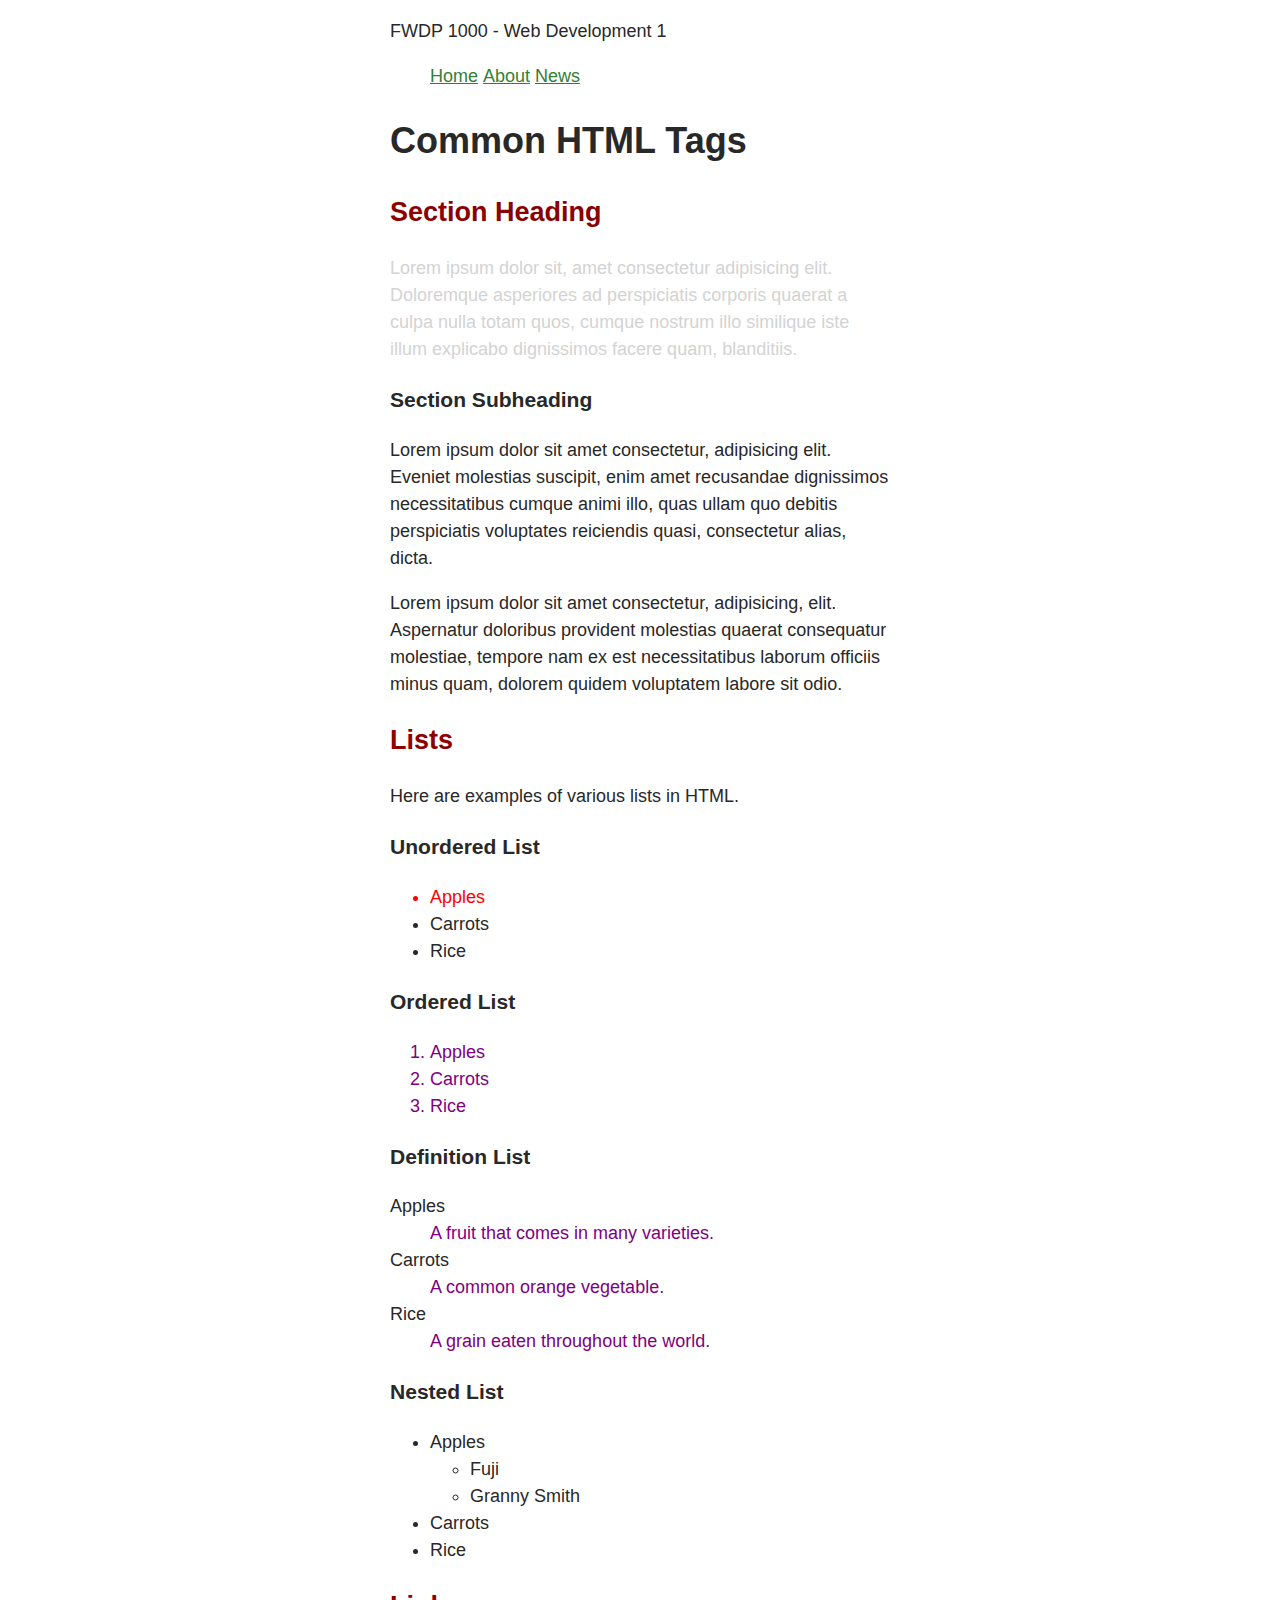
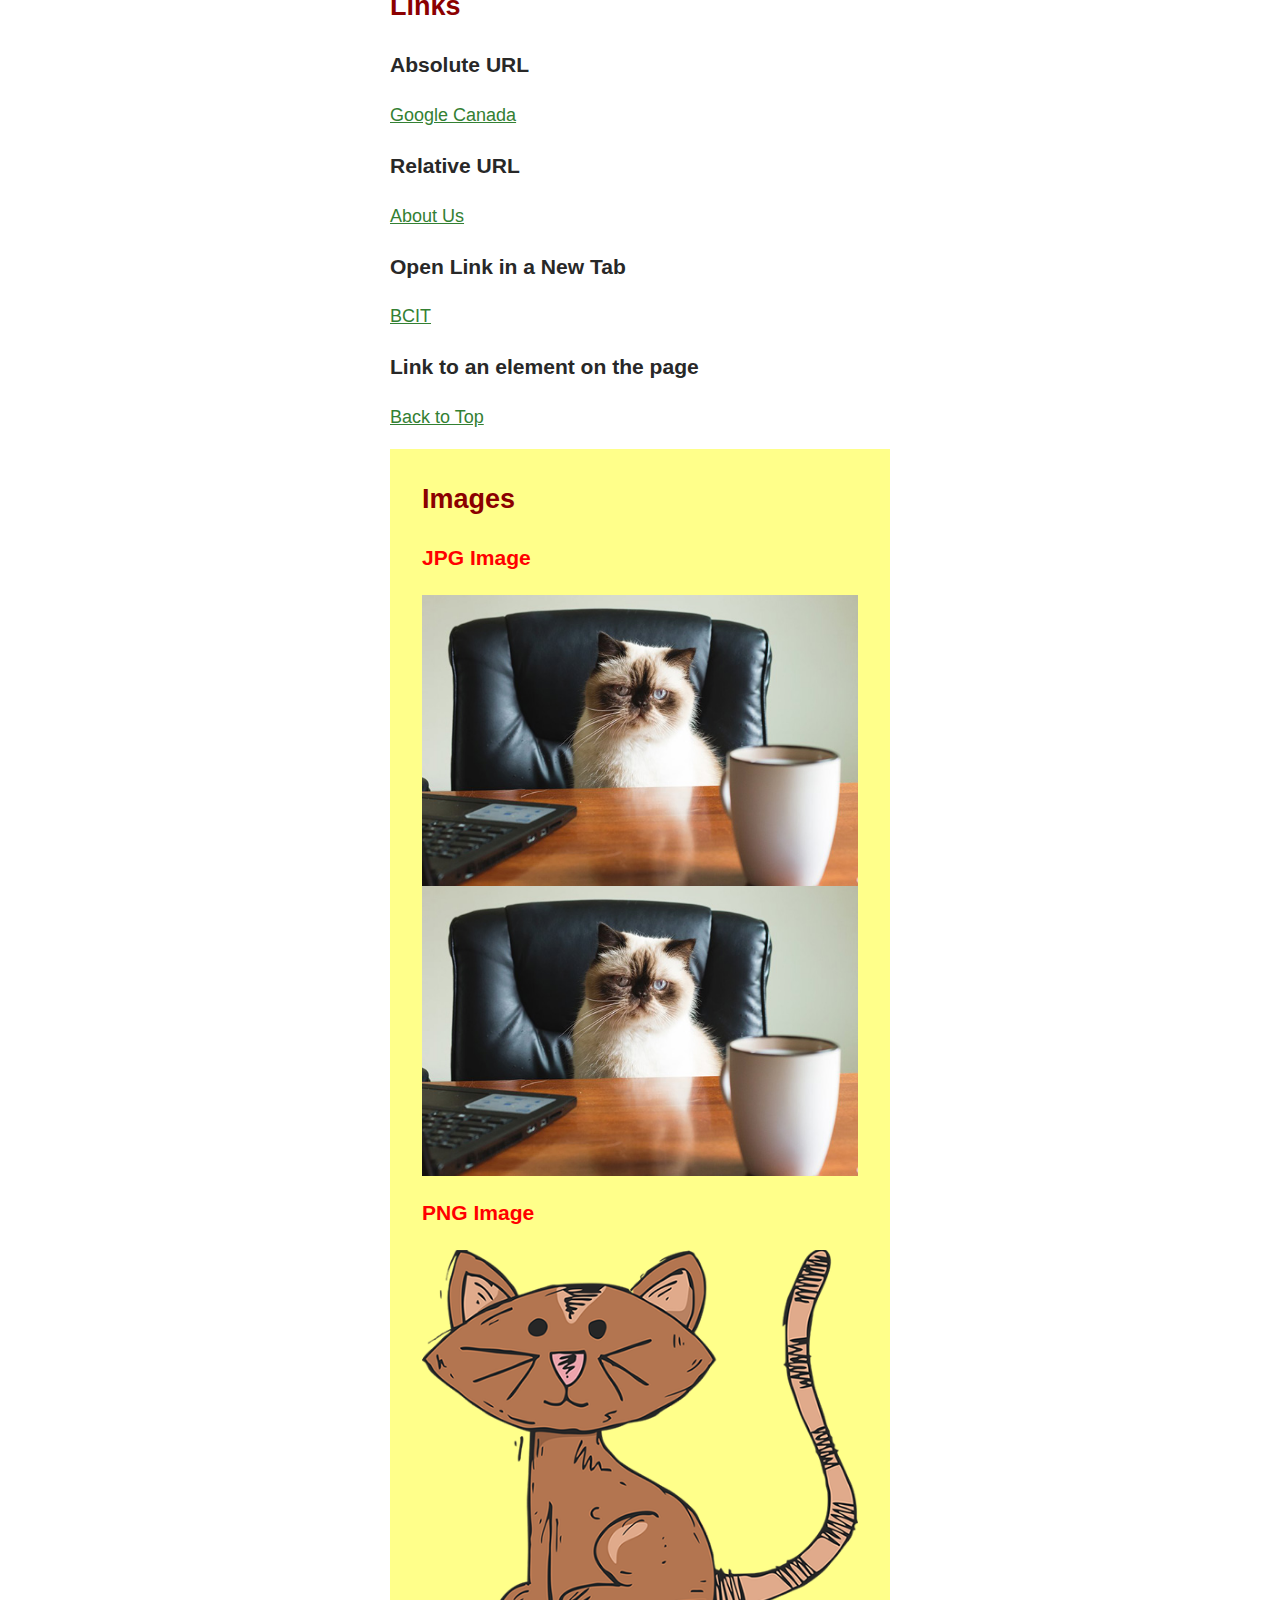
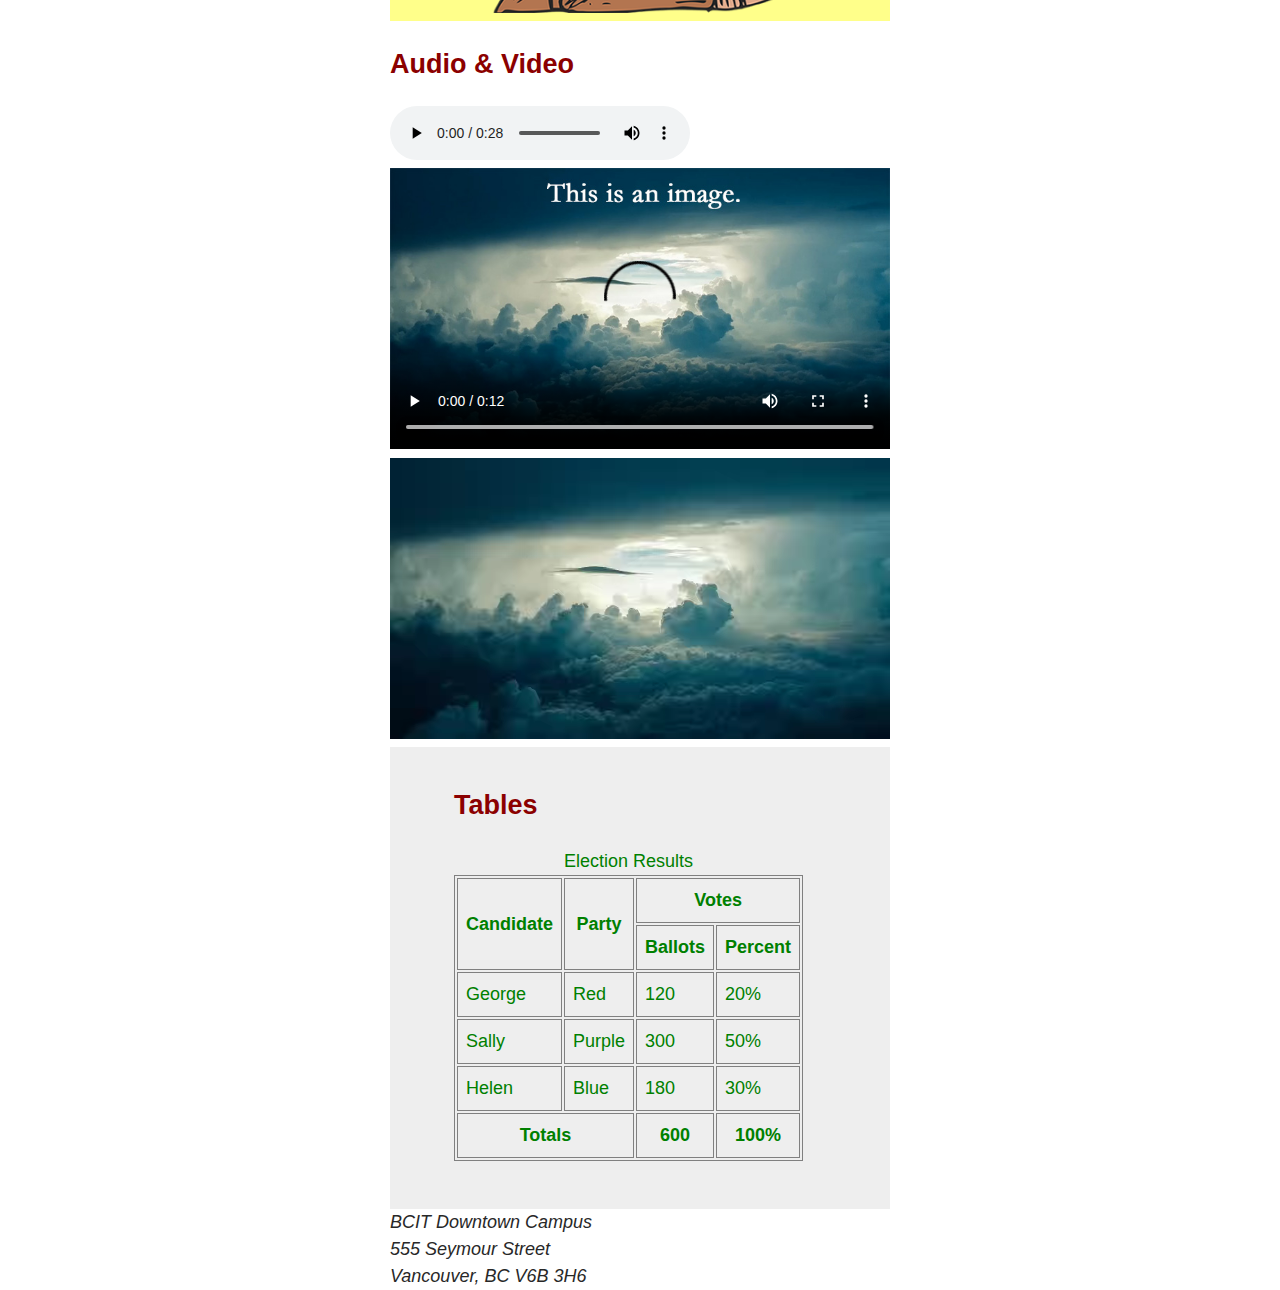
<file: index.html>
<!doctype html>
<html lang="en">
<head>
	<meta charset="utf-8">
	<title>Common HTML Tags</title>
	<style>
		table, th, td {
			border: 1px solid gray;
		}
	</style>
	<link rel="stylesheet" href="styles/normalize-fwd.css">
	<link rel="stylesheet" href="styles/styles.css">
</head>

<body id="top">
	
	<header>
		<p>FWDP 1000 - Web Development 1</p>
		<nav>
			<ul>
				<li><a href="index.html">Home</a></li>
				<li><a href="about-us.html">About</a></li>
				<li><a href="news.html">News</a></li>
			</ul>
		</nav>
	</header>

	<main>
		<h1>Common HTML Tags</h1>
		
		<section>
			<h2>Section Heading</h2>
			<p class="warning bg-gray">Lorem ipsum dolor sit, amet consectetur adipisicing elit. Doloremque asperiores ad perspiciatis corporis quaerat a culpa nulla totam quos, cumque nostrum illo similique iste illum explicabo dignissimos facere quam, blanditiis.</p>

			<h3>Section Subheading</h3>
			<p>Lorem ipsum dolor sit amet consectetur, adipisicing elit. Eveniet molestias suscipit, enim amet recusandae dignissimos necessitatibus cumque animi illo, quas ullam quo debitis perspiciatis voluptates reiciendis quasi, consectetur alias, dicta.</p>

			<p>Lorem ipsum dolor sit amet consectetur, adipisicing, elit. Aspernatur doloribus provident molestias quaerat consequatur molestiae, tempore nam ex est necessitatibus laborum officiis minus quam, dolorem quidem voluptatem labore sit odio.</p>
		</section>

		<section>
			<h2>Lists</h2>
			<p>Here are examples of various lists in HTML.</p>

			<h3>Unordered List</h3>
			<ul>
				<li class="warning">Apples</li>
				<li>Carrots</li>
				<li>Rice</li>
			</ul>

			<h3>Ordered List</h3>
			<ol>
				<li>Apples</li>
				<li>Carrots</li>
				<li>Rice</li>
			</ol>

			<h3>Definition List</h3>
			<dl>
				<dt>Apples</dt>
				<dd>A fruit that comes in many varieties.</dd>

				<dt>Carrots</dt>
				<dd>A common orange vegetable.</dd>

				<dt>Rice</dt>
				<dd>A grain eaten throughout the world.</dd>
			</dl>

			<h3>Nested List</h3>
			<ul>
				<li>Apples
					<ul>
						<li>Fuji</li>
						<li>Granny Smith</li>
					</ul>
				</li>
				<li>Carrots</li>
				<li>Rice</li>
			</ul>
		</section>

		<section>
			<h2>Links</h2>

			<h3>Absolute URL</h3>	
			<p><a href="http://google.ca">Google Canada</a></p>

			<h3>Relative URL</h3>
			<p><a href="about-us.html">About Us</a></p>

			<h3>Open Link in a New Tab</h3>
			<p><a href="https://bcit.ca" target="_blank" rel="noopener noreferrer">BCIT</a></p>

			<h3>Link to an element on the page</h3>
			<p><a href="#top">Back to Top</a></p>
		</section>

		<section class="warning">
			<h2>Images</h2>

			<h3>JPG Image</h3>
			<img src="images/cat-photo.jpg" alt="A cat sitting at a desk">
			<img src="images/cat-photo.jpg" alt="A cat sitting at a desk">

			<h3>PNG Image</h3>
			<img src="images/cat-drawing.png" alt="A drawing of a cat">
		</section>

		<section>
			<h2>Audio & Video</h2>

			<audio controls>
				<source src="media/dialup-internet.mp3">
				Your browser does not support the audio element.
			</audio>

			<video width="720" controls poster="images/storm.jpg">
				<source src="media/storm.webm" type="video/webm">
				<source src="media/storm.mp4" type="video/mp4">
				Your browser does not support the video element.
			</video>

			<video autoplay muted loop playsinline >
				<source src="media/storm.webm" type="video/webm">
				<source src="media/storm.mp4" type="video/mp4">
				Your browser does not support the video element.
			</video>
		</section>

		<section class="section-table">
			<h2>Tables</h2>

			<table class="table-custom">
				<caption>Election Results</caption>
				<thead>
					<tr>
						<th rowspan="2">Candidate</th>
						<th rowspan="2">Party</th>
						<th colspan="2">Votes</th>
					</tr>
					<tr>
						<th>Ballots</th>
						<th>Percent</th>
					</tr>
				</thead>
				<tbody>
					<tr>
						<td>George</td>
						<td>Red</td>
						<td>120</td>
						<td>20%</td>
					</tr>
					<tr>
						<td>Sally</td>
						<td>Purple</td>
						<td>300</td>
						<td>50%</td>
					</tr>
					<tr>
						<td>Helen</td>
						<td>Blue</td>
						<td>180</td>
						<td>30%</td>
					</tr>
				</tbody>
				<tfoot>
					<tr>
						<th colspan="2">Totals</th>
						<th>600</th>
						<th>100%</th>
					</tr>
				</tfoot>
			</table>
		</section>
		
	</main>

	<footer>
		<address>
			BCIT Downtown Campus<br>
			555 Seymour Street<br>
			Vancouver, BC V6B 3H6<br>
		</address>
	</footer>

</body>
</html>
</file>
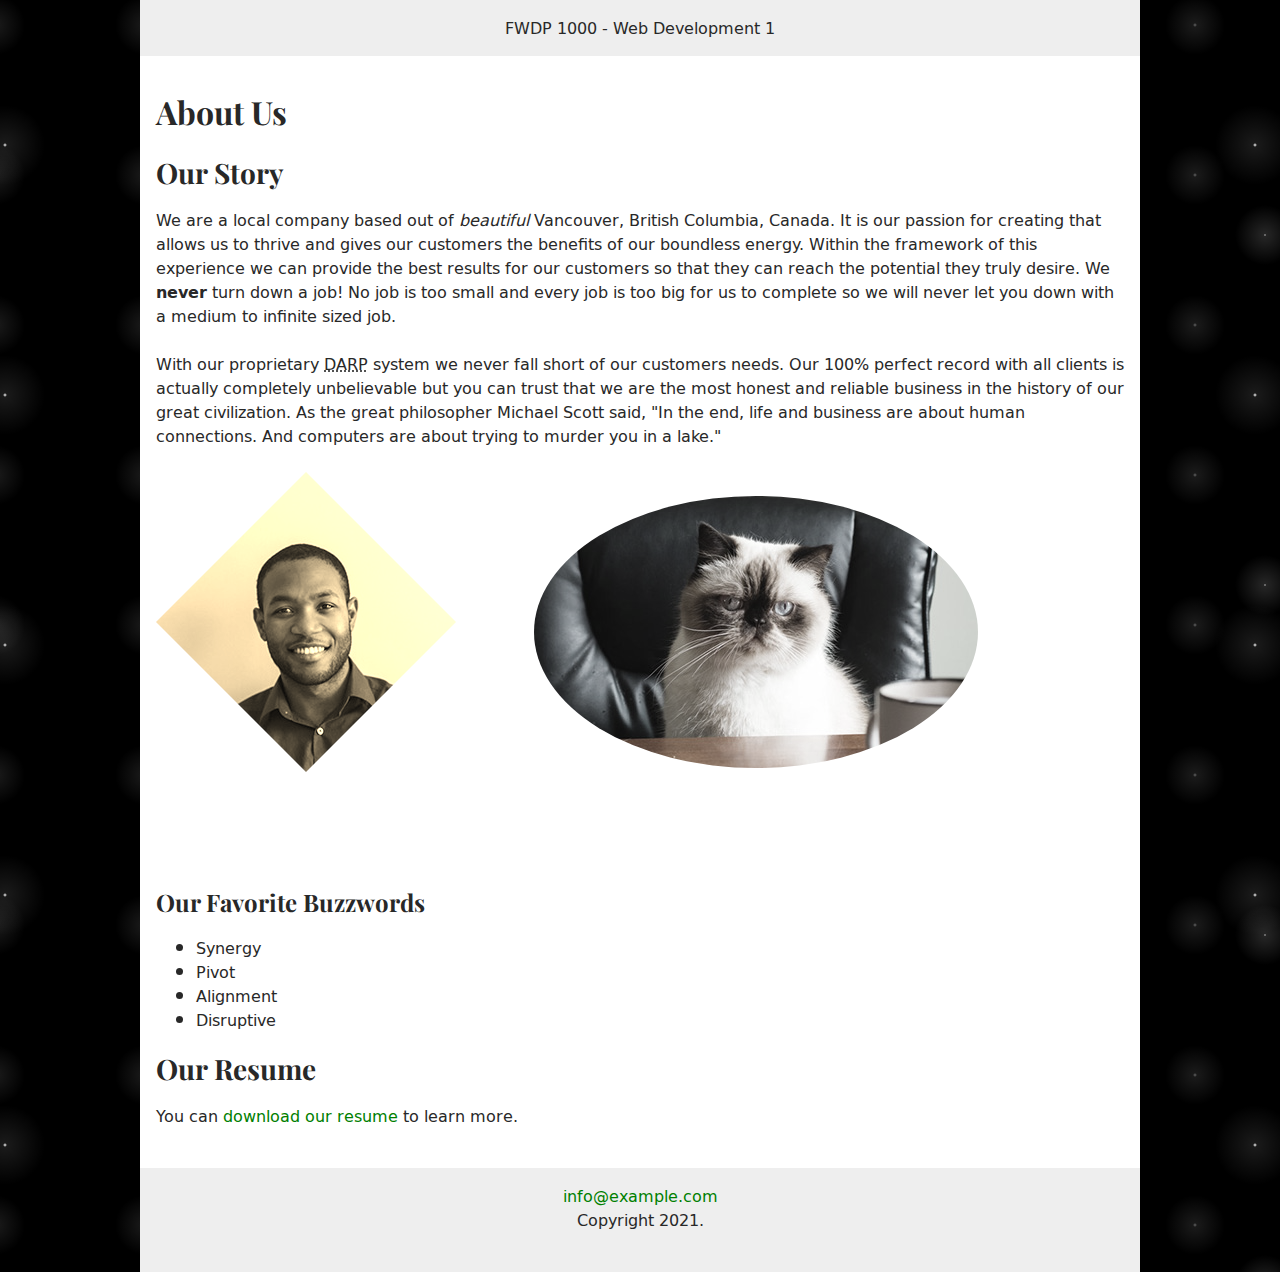
<file: about-us.html>
<!doctype html>
<html lang="en">
<head>
	<meta charset="utf-8">
	<meta name="viewport" content="width=device-width,initial-scale=1">
	<title>About Us</title>
	<link rel="preconnect" href="https://fonts.gstatic.com">
	<link href="https://fonts.googleapis.com/css2?family=Playfair+Display:wght@400;700&display=swap" rel="stylesheet">
	<link rel="stylesheet" href="styles/normalize-fwd.css">
	<link rel="stylesheet" href="styles/about.css">
</head>

<body>

	<div class="site-wrapper">
	
		<header>FWDP 1000 - Web Development 1</header>

		<main>
			<h1>About Us</h1>
			
			<h2>Our Story</h2>
			<p>We are a local company based out of <em>beautiful</em> Vancouver, British Columbia, Canada. It is our passion for creating that allows us to thrive and gives our customers the benefits of our boundless energy. Within the framework of this experience we can provide the best results for our customers so that they can reach the potential they truly desire. We <strong>never</strong> turn down a job! No job is too small and every job is too big for us to complete so we will never let you down with a medium to infinite sized job.</p>

			<p>With our proprietary <abbr title="Digital Alignment Recovery Program">DARP</abbr> system we never fall short of our customers needs. Our 100% perfect record with all clients is actually completely unbelievable but you can trust that we are the most honest and reliable business in the history of our great civilization. As the great philosopher Michael Scott said, <q cite="https://www.imdb.com/title/tt1031459/characters/nm0136797">"In the end, life and business are about human connections. And computers are about trying to murder you in a lake."</q></p>

			<div class="team">
				<img src="images/customer1.jpg" alt="A photo of a man" class="team-member-1">
				<img src="images/cat-photo.jpg" alt="A photo of a cat at a desk" class="team-member-2">
			</div>

			<h3>Our Favorite Buzzwords</h3>

			<ul>
				<li>Synergy</li>
				<li>Pivot</li>
				<li>Alignment</li>
				<li>Disruptive</li>
			</ul>

			<h2>Our Resume</h2>
			<p>You can <a href="media/resume.pdf">download our resume</a> to learn more.</p>
			
		</main>

		<footer>
			<a href="mailto:info@example.com">info@example.com</a>
			<p>Copyright 2021.</p>
		</footer>

	</div>

</body>
</html>
</file>
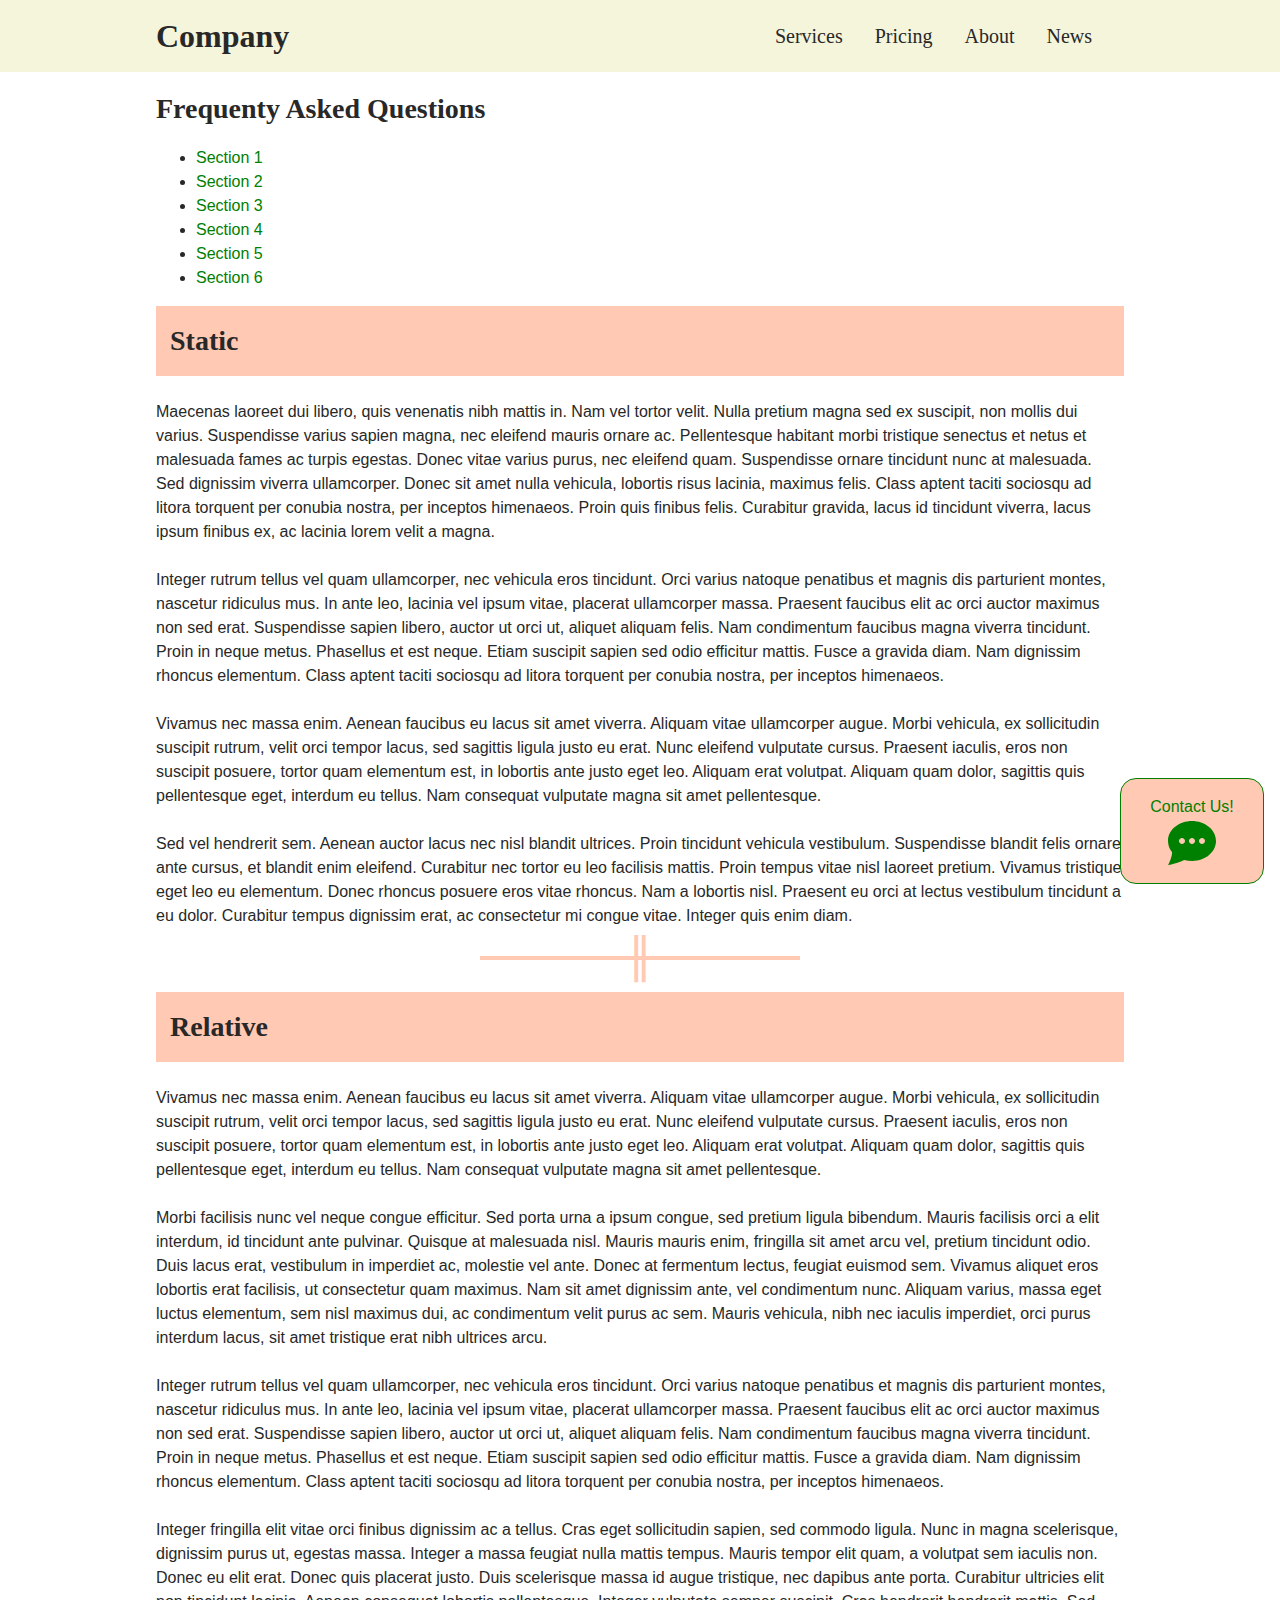
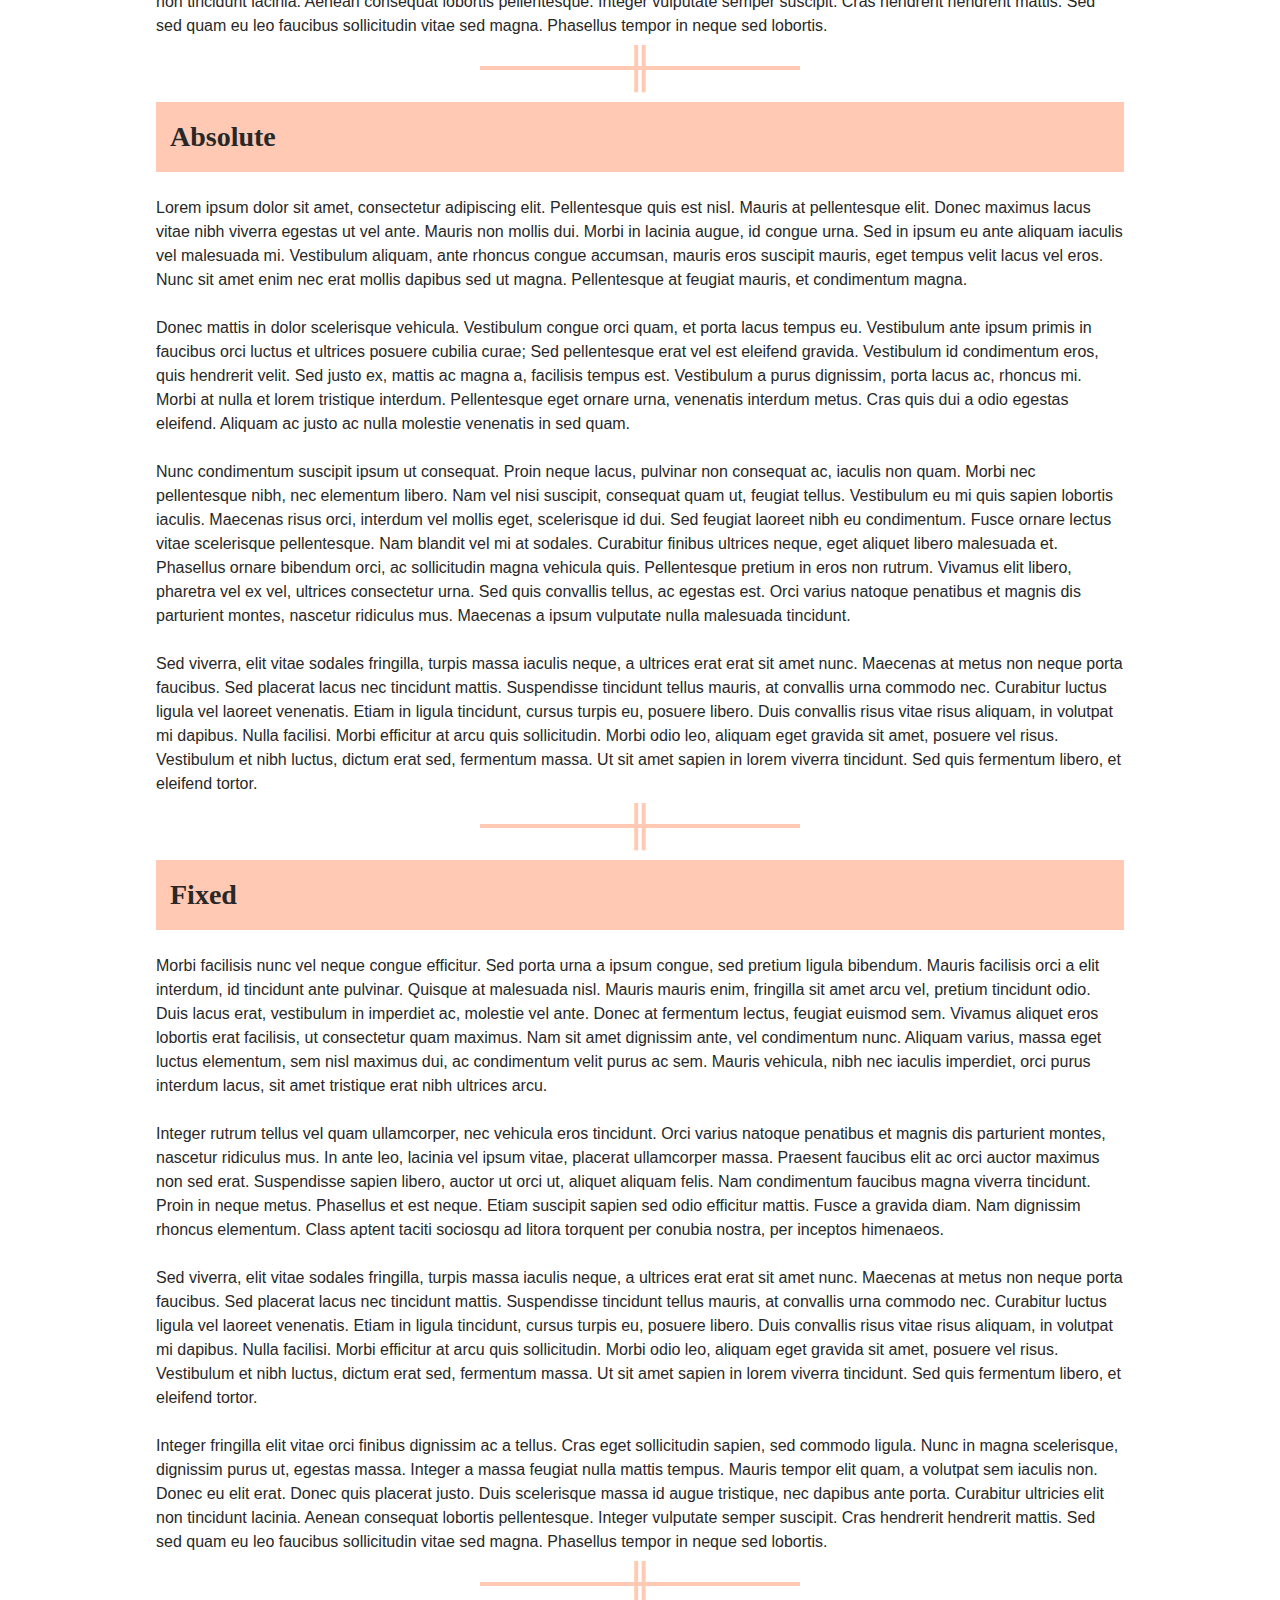
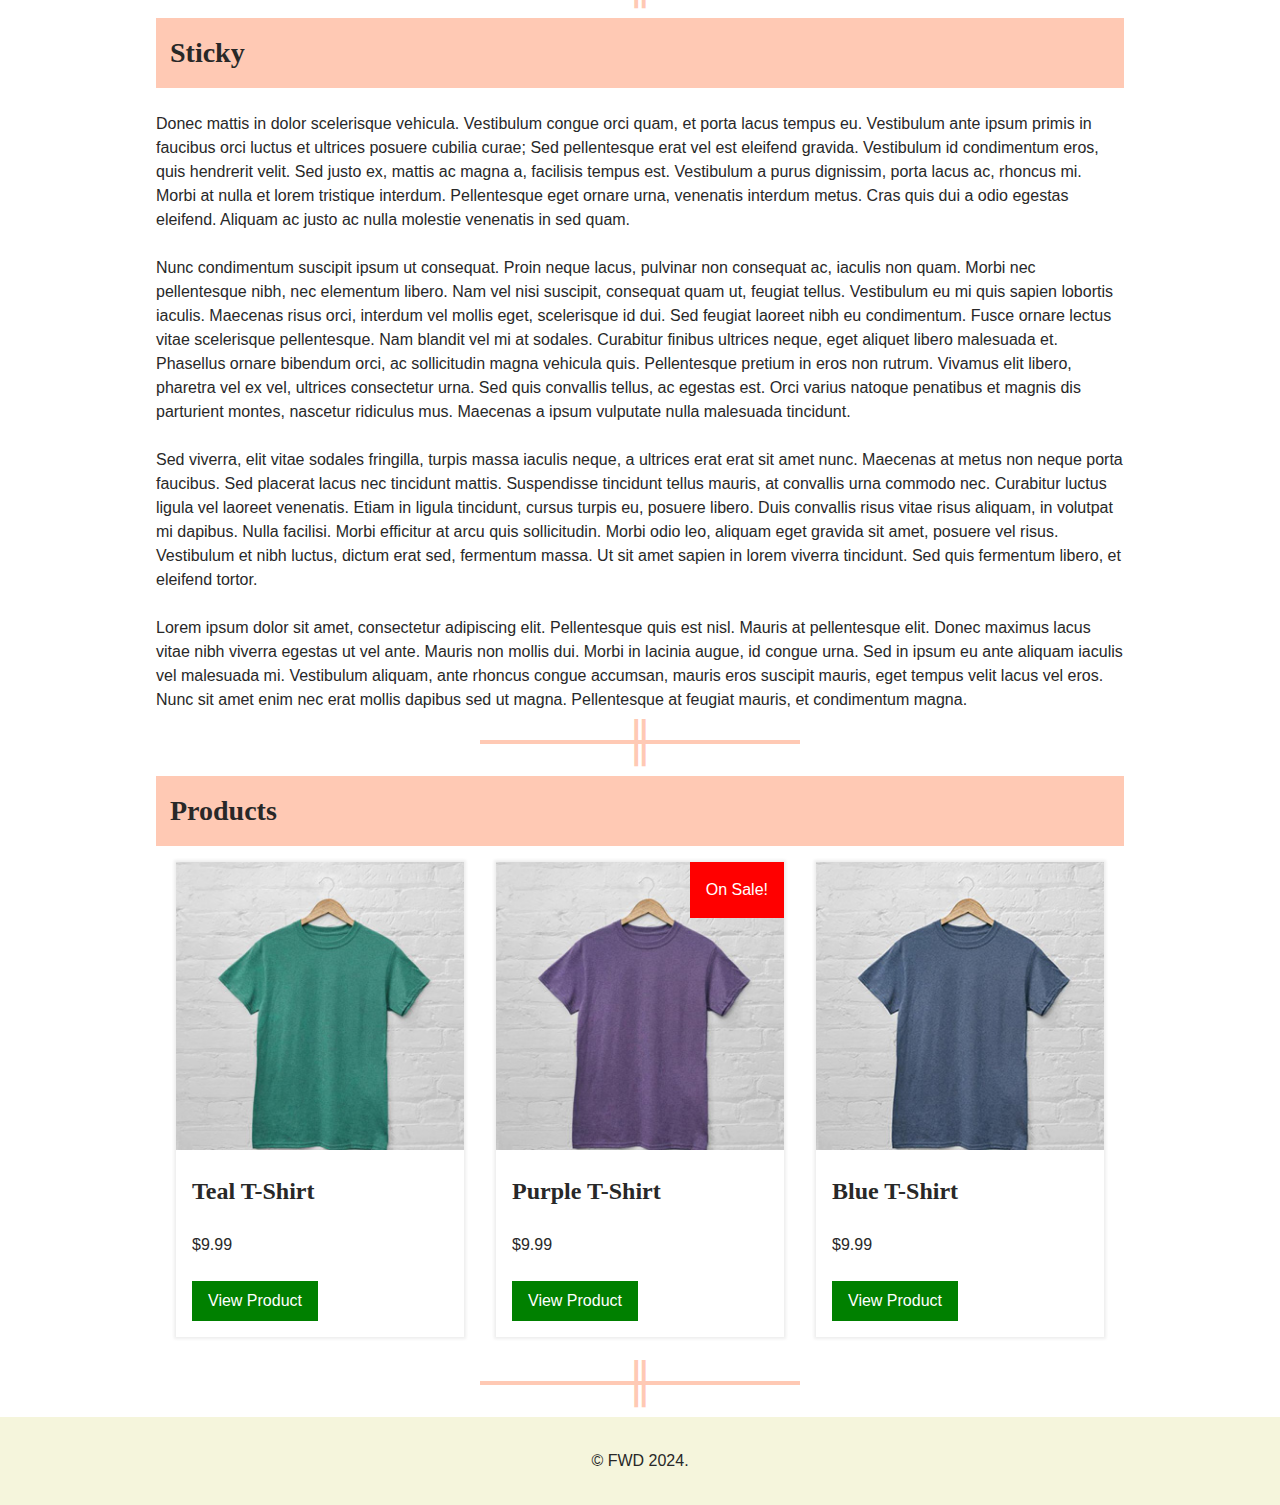
<file: faq.html>
<!doctype html>
<html lang="en">
<head>
	<meta charset="utf-8">
	<meta name="viewport" content="width=device-width,initial-scale=1">
	<title>FAQ</title>
	<link rel="stylesheet" href="styles/normalize-fwd.css">
	<link rel="stylesheet" href="styles/faq.css">
	<script src="scripts/navigation.js" defer></script>
</head>

<body>

	<div class="site-wrapper">
	
		<header class="site-header">

			<div class="site-header-width">

				<a href="index.html" class="site-name">Company</a>

				<nav class="site-navigation" id="site-navigation">

					<button class="menu-toggle" aria-controls="header-menu" aria-expanded="false" aria-label="Menu Toggle">
						<svg xmlns="http://www.w3.org/2000/svg" width="36" height="36" viewBox="0 0 24 24">
							<title>Menu Icon</title>
							<path d="M24 6h-24v-4h24v4zm0 4h-24v4h24v-4zm0 8h-24v4h24v-4z"></path>
						</svg>
					</button>

					<ul class="nav-menu" id="header-menu">
						<li><a href="services.html">Services</a></li>
						<li><a href="pricing.html">Pricing</a></li>
						<li><a href="about-us.html">About</a></li>
						<li><a href="news.html">News</a></li>
					</ul>

				</nav>

			</div>

		</header>

		<main class="site-main">

			<header>
				<h1>Frequenty Asked Questions</h1>
				<nav>
					<ul>
						<li><a href="#section-1">Section 1</a></li>
						<li><a href="#section-2">Section 2</a></li>
						<li><a href="#section-3">Section 3</a></li>
						<li><a href="#section-4">Section 4</a></li>
						<li><a href="#section-5">Section 5</a></li>
						<li><a href="#section-6">Section 6</a></li>
					</ul>
				</nav>
			</header>

			<section id="section-1">
				<h2>Static</h2>

				<p class="test-relative">Maecenas laoreet dui libero, quis venenatis nibh mattis in. Nam vel tortor velit. Nulla pretium magna sed ex suscipit, non mollis dui varius. Suspendisse varius sapien magna, nec eleifend mauris ornare ac. Pellentesque habitant morbi tristique senectus et netus et malesuada fames ac turpis egestas. Donec vitae varius purus, nec eleifend quam. Suspendisse ornare tincidunt nunc at malesuada. Sed dignissim viverra ullamcorper. Donec sit amet nulla vehicula, lobortis risus lacinia, maximus felis. Class aptent taciti sociosqu ad litora torquent per conubia nostra, per inceptos himenaeos. Proin quis finibus felis. Curabitur gravida, lacus id tincidunt viverra, lacus ipsum finibus ex, ac lacinia lorem velit a magna.</p>
				
				<p>Integer rutrum tellus vel quam ullamcorper, nec vehicula eros tincidunt. Orci varius natoque penatibus et magnis dis parturient montes, nascetur ridiculus mus. In ante leo, lacinia vel ipsum vitae, placerat ullamcorper massa. Praesent faucibus elit ac orci auctor maximus non sed erat. Suspendisse sapien libero, auctor ut orci ut, aliquet aliquam felis. Nam condimentum faucibus magna viverra tincidunt. Proin in neque metus. Phasellus et est neque. Etiam suscipit sapien sed odio efficitur mattis. Fusce a gravida diam. Nam dignissim rhoncus elementum. Class aptent taciti sociosqu ad litora torquent per conubia nostra, per inceptos himenaeos.</p>

				<p>Vivamus nec massa enim. Aenean faucibus eu lacus sit amet viverra. Aliquam vitae ullamcorper augue. Morbi vehicula, ex sollicitudin suscipit rutrum, velit orci tempor lacus, sed sagittis ligula justo eu erat. Nunc eleifend vulputate cursus. Praesent iaculis, eros non suscipit posuere, tortor quam elementum est, in lobortis ante justo eget leo. Aliquam erat volutpat. Aliquam quam dolor, sagittis quis pellentesque eget, interdum eu tellus. Nam consequat vulputate magna sit amet pellentesque.</p>

				<p>Sed vel hendrerit sem. Aenean auctor lacus nec nisl blandit ultrices. Proin tincidunt vehicula vestibulum. Suspendisse blandit felis ornare ante cursus, et blandit enim eleifend. Curabitur nec tortor eu leo facilisis mattis. Proin tempus vitae nisl laoreet pretium. Vivamus tristique eget leo eu elementum. Donec rhoncus posuere eros vitae rhoncus. Nam a lobortis nisl. Praesent eu orci at lectus vestibulum tincidunt a eu dolor. Curabitur tempus dignissim erat, ac consectetur mi congue vitae. Integer quis enim diam.</p>
			</section>

			<section id="section-2">
				<h2>Relative</h2>

				<p>Vivamus nec massa enim. Aenean faucibus eu lacus sit amet viverra. Aliquam vitae ullamcorper augue. Morbi vehicula, ex sollicitudin suscipit rutrum, velit orci tempor lacus, sed sagittis ligula justo eu erat. Nunc eleifend vulputate cursus. Praesent iaculis, eros non suscipit posuere, tortor quam elementum est, in lobortis ante justo eget leo. Aliquam erat volutpat. Aliquam quam dolor, sagittis quis pellentesque eget, interdum eu tellus. Nam consequat vulputate magna sit amet pellentesque.</p>
				
				<p>Morbi facilisis nunc vel neque congue efficitur. Sed porta urna a ipsum congue, sed pretium ligula bibendum. Mauris facilisis orci a elit interdum, id tincidunt ante pulvinar. Quisque at malesuada nisl. Mauris mauris enim, fringilla sit amet arcu vel, pretium tincidunt odio. Duis lacus erat, vestibulum in imperdiet ac, molestie vel ante. Donec at fermentum lectus, feugiat euismod sem. Vivamus aliquet eros lobortis erat facilisis, ut consectetur quam maximus. Nam sit amet dignissim ante, vel condimentum nunc. Aliquam varius, massa eget luctus elementum, sem nisl maximus dui, ac condimentum velit purus ac sem. Mauris vehicula, nibh nec iaculis imperdiet, orci purus interdum lacus, sit amet tristique erat nibh ultrices arcu.</p>
				
				<p>Integer rutrum tellus vel quam ullamcorper, nec vehicula eros tincidunt. Orci varius natoque penatibus et magnis dis parturient montes, nascetur ridiculus mus. In ante leo, lacinia vel ipsum vitae, placerat ullamcorper massa. Praesent faucibus elit ac orci auctor maximus non sed erat. Suspendisse sapien libero, auctor ut orci ut, aliquet aliquam felis. Nam condimentum faucibus magna viverra tincidunt. Proin in neque metus. Phasellus et est neque. Etiam suscipit sapien sed odio efficitur mattis. Fusce a gravida diam. Nam dignissim rhoncus elementum. Class aptent taciti sociosqu ad litora torquent per conubia nostra, per inceptos himenaeos.</p>
				
				<p>Integer fringilla elit vitae orci finibus dignissim ac a tellus. Cras eget sollicitudin sapien, sed commodo ligula. Nunc in magna scelerisque, dignissim purus ut, egestas massa. Integer a massa feugiat nulla mattis tempus. Mauris tempor elit quam, a volutpat sem iaculis non. Donec eu elit erat. Donec quis placerat justo. Duis scelerisque massa id augue tristique, nec dapibus ante porta. Curabitur ultricies elit non tincidunt lacinia. Aenean consequat lobortis pellentesque. Integer vulputate semper suscipit. Cras hendrerit hendrerit mattis. Sed sed quam eu leo faucibus sollicitudin vitae sed magna. Phasellus tempor in neque sed lobortis.</p>
			</section>

			<section id="section-3">
				<h2>Absolute</h2>

				<p>Lorem ipsum dolor sit amet, consectetur adipiscing elit. Pellentesque quis est nisl. Mauris at pellentesque elit. Donec maximus lacus vitae nibh viverra egestas ut vel ante. Mauris non mollis dui. Morbi in lacinia augue, id congue urna. Sed in ipsum eu ante aliquam iaculis vel malesuada mi. Vestibulum aliquam, ante rhoncus congue accumsan, mauris eros suscipit mauris, eget tempus velit lacus vel eros. Nunc sit amet enim nec erat mollis dapibus sed ut magna. Pellentesque at feugiat mauris, et condimentum magna.</p>
				
				<p>Donec mattis in dolor scelerisque vehicula. Vestibulum congue orci quam, et porta lacus tempus eu. Vestibulum ante ipsum primis in faucibus orci luctus et ultrices posuere cubilia curae; Sed pellentesque erat vel est eleifend gravida. Vestibulum id condimentum eros, quis hendrerit velit. Sed justo ex, mattis ac magna a, facilisis tempus est. Vestibulum a purus dignissim, porta lacus ac, rhoncus mi. Morbi at nulla et lorem tristique interdum. Pellentesque eget ornare urna, venenatis interdum metus. Cras quis dui a odio egestas eleifend. Aliquam ac justo ac nulla molestie venenatis in sed quam.</p>
				
				<p>Nunc condimentum suscipit ipsum ut consequat. Proin neque lacus, pulvinar non consequat ac, iaculis non quam. Morbi nec pellentesque nibh, nec elementum libero. Nam vel nisi suscipit, consequat quam ut, feugiat tellus. Vestibulum eu mi quis sapien lobortis iaculis. Maecenas risus orci, interdum vel mollis eget, scelerisque id dui. Sed feugiat laoreet nibh eu condimentum. Fusce ornare lectus vitae scelerisque pellentesque. Nam blandit vel mi at sodales. Curabitur finibus ultrices neque, eget aliquet libero malesuada et. Phasellus ornare bibendum orci, ac sollicitudin magna vehicula quis. Pellentesque pretium in eros non rutrum. Vivamus elit libero, pharetra vel ex vel, ultrices consectetur urna. Sed quis convallis tellus, ac egestas est. Orci varius natoque penatibus et magnis dis parturient montes, nascetur ridiculus mus. Maecenas a ipsum vulputate nulla malesuada tincidunt.</p>

				<p>Sed viverra, elit vitae sodales fringilla, turpis massa iaculis neque, a ultrices erat erat sit amet nunc. Maecenas at metus non neque porta faucibus. Sed placerat lacus nec tincidunt mattis. Suspendisse tincidunt tellus mauris, at convallis urna commodo nec. Curabitur luctus ligula vel laoreet venenatis. Etiam in ligula tincidunt, cursus turpis eu, posuere libero. Duis convallis risus vitae risus aliquam, in volutpat mi dapibus. Nulla facilisi. Morbi efficitur at arcu quis sollicitudin. Morbi odio leo, aliquam eget gravida sit amet, posuere vel risus. Vestibulum et nibh luctus, dictum erat sed, fermentum massa. Ut sit amet sapien in lorem viverra tincidunt. Sed quis fermentum libero, et eleifend tortor.</p>
			</section>

			<section id="section-4">
				<h2>Fixed</h2>

				<p>Morbi facilisis nunc vel neque congue efficitur. Sed porta urna a ipsum congue, sed pretium ligula bibendum. Mauris facilisis orci a elit interdum, id tincidunt ante pulvinar. Quisque at malesuada nisl. Mauris mauris enim, fringilla sit amet arcu vel, pretium tincidunt odio. Duis lacus erat, vestibulum in imperdiet ac, molestie vel ante. Donec at fermentum lectus, feugiat euismod sem. Vivamus aliquet eros lobortis erat facilisis, ut consectetur quam maximus. Nam sit amet dignissim ante, vel condimentum nunc. Aliquam varius, massa eget luctus elementum, sem nisl maximus dui, ac condimentum velit purus ac sem. Mauris vehicula, nibh nec iaculis imperdiet, orci purus interdum lacus, sit amet tristique erat nibh ultrices arcu.</p>
				
				<p>Integer rutrum tellus vel quam ullamcorper, nec vehicula eros tincidunt. Orci varius natoque penatibus et magnis dis parturient montes, nascetur ridiculus mus. In ante leo, lacinia vel ipsum vitae, placerat ullamcorper massa. Praesent faucibus elit ac orci auctor maximus non sed erat. Suspendisse sapien libero, auctor ut orci ut, aliquet aliquam felis. Nam condimentum faucibus magna viverra tincidunt. Proin in neque metus. Phasellus et est neque. Etiam suscipit sapien sed odio efficitur mattis. Fusce a gravida diam. Nam dignissim rhoncus elementum. Class aptent taciti sociosqu ad litora torquent per conubia nostra, per inceptos himenaeos.</p>
				
				<p>Sed viverra, elit vitae sodales fringilla, turpis massa iaculis neque, a ultrices erat erat sit amet nunc. Maecenas at metus non neque porta faucibus. Sed placerat lacus nec tincidunt mattis. Suspendisse tincidunt tellus mauris, at convallis urna commodo nec. Curabitur luctus ligula vel laoreet venenatis. Etiam in ligula tincidunt, cursus turpis eu, posuere libero. Duis convallis risus vitae risus aliquam, in volutpat mi dapibus. Nulla facilisi. Morbi efficitur at arcu quis sollicitudin. Morbi odio leo, aliquam eget gravida sit amet, posuere vel risus. Vestibulum et nibh luctus, dictum erat sed, fermentum massa. Ut sit amet sapien in lorem viverra tincidunt. Sed quis fermentum libero, et eleifend tortor.</p>

				<p>Integer fringilla elit vitae orci finibus dignissim ac a tellus. Cras eget sollicitudin sapien, sed commodo ligula. Nunc in magna scelerisque, dignissim purus ut, egestas massa. Integer a massa feugiat nulla mattis tempus. Mauris tempor elit quam, a volutpat sem iaculis non. Donec eu elit erat. Donec quis placerat justo. Duis scelerisque massa id augue tristique, nec dapibus ante porta. Curabitur ultricies elit non tincidunt lacinia. Aenean consequat lobortis pellentesque. Integer vulputate semper suscipit. Cras hendrerit hendrerit mattis. Sed sed quam eu leo faucibus sollicitudin vitae sed magna. Phasellus tempor in neque sed lobortis.</p>
			</section>

			<section id="section-5">
				<h2>Sticky</h2>

				<p>Donec mattis in dolor scelerisque vehicula. Vestibulum congue orci quam, et porta lacus tempus eu. Vestibulum ante ipsum primis in faucibus orci luctus et ultrices posuere cubilia curae; Sed pellentesque erat vel est eleifend gravida. Vestibulum id condimentum eros, quis hendrerit velit. Sed justo ex, mattis ac magna a, facilisis tempus est. Vestibulum a purus dignissim, porta lacus ac, rhoncus mi. Morbi at nulla et lorem tristique interdum. Pellentesque eget ornare urna, venenatis interdum metus. Cras quis dui a odio egestas eleifend. Aliquam ac justo ac nulla molestie venenatis in sed quam.</p>
				
				<p>Nunc condimentum suscipit ipsum ut consequat. Proin neque lacus, pulvinar non consequat ac, iaculis non quam. Morbi nec pellentesque nibh, nec elementum libero. Nam vel nisi suscipit, consequat quam ut, feugiat tellus. Vestibulum eu mi quis sapien lobortis iaculis. Maecenas risus orci, interdum vel mollis eget, scelerisque id dui. Sed feugiat laoreet nibh eu condimentum. Fusce ornare lectus vitae scelerisque pellentesque. Nam blandit vel mi at sodales. Curabitur finibus ultrices neque, eget aliquet libero malesuada et. Phasellus ornare bibendum orci, ac sollicitudin magna vehicula quis. Pellentesque pretium in eros non rutrum. Vivamus elit libero, pharetra vel ex vel, ultrices consectetur urna. Sed quis convallis tellus, ac egestas est. Orci varius natoque penatibus et magnis dis parturient montes, nascetur ridiculus mus. Maecenas a ipsum vulputate nulla malesuada tincidunt.</p>

				<p>Sed viverra, elit vitae sodales fringilla, turpis massa iaculis neque, a ultrices erat erat sit amet nunc. Maecenas at metus non neque porta faucibus. Sed placerat lacus nec tincidunt mattis. Suspendisse tincidunt tellus mauris, at convallis urna commodo nec. Curabitur luctus ligula vel laoreet venenatis. Etiam in ligula tincidunt, cursus turpis eu, posuere libero. Duis convallis risus vitae risus aliquam, in volutpat mi dapibus. Nulla facilisi. Morbi efficitur at arcu quis sollicitudin. Morbi odio leo, aliquam eget gravida sit amet, posuere vel risus. Vestibulum et nibh luctus, dictum erat sed, fermentum massa. Ut sit amet sapien in lorem viverra tincidunt. Sed quis fermentum libero, et eleifend tortor.</p>

				<p>Lorem ipsum dolor sit amet, consectetur adipiscing elit. Pellentesque quis est nisl. Mauris at pellentesque elit. Donec maximus lacus vitae nibh viverra egestas ut vel ante. Mauris non mollis dui. Morbi in lacinia augue, id congue urna. Sed in ipsum eu ante aliquam iaculis vel malesuada mi. Vestibulum aliquam, ante rhoncus congue accumsan, mauris eros suscipit mauris, eget tempus velit lacus vel eros. Nunc sit amet enim nec erat mollis dapibus sed ut magna. Pellentesque at feugiat mauris, et condimentum magna.</p>
			</section>

			<section id="section-6" class="section-products">

				<h2>Products</h2>

				<article class="product">
					<img class="product-image" src="images/teal-t-shirt.jpg" alt="Teal T-shirt">
					<div class="product-text">
						<h3 class="product-name">Teal T-Shirt</h3>
						<p class="product-price">$9.99</p>
						<a class="product-link" href="#">View Product</a>
					</div>
				</article>

				<article class="product">
					<img class="product-image" src="images/purple-t-shirt.jpg" alt="Purple T-shirt">
					<div class="product-text">
						<h3 class="product-name">Purple T-Shirt</h3>
						<p class="product-price">$9.99</p>
						<a class="product-link" href="#">View Product</a>
					</div>
					<span class="on-sale">On Sale!</span>
				</article>

				<article class="product">
					<img class="product-image" src="images/blue-t-shirt.jpg" alt="Blue T-shirt">
					<div class="product-text">
						<h3 class="product-name">Blue T-Shirt</h3>
						<p class="product-price">$9.99</p>
						<a class="product-link" href="#">View Product</a>
					</div>
				</article>

			</section>

			<nav class="chatbox">
				<a href="#">
					Contact Us!
					<svg xmlns="http://www.w3.org/2000/svg" width="24" height="24" viewBox="0 0 24 24" aria-label="Chat box icon"><path d="M12 1c-6.338 0-12 4.226-12 10.007 0 2.05.739 4.063 2.047 5.625.055 1.83-1.023 4.456-1.993 6.368 2.602-.47 6.301-1.508 7.978-2.536 9.236 2.247 15.968-3.405 15.968-9.457 0-5.812-5.701-10.007-12-10.007zm-5 11.5c-.829 0-1.5-.671-1.5-1.5s.671-1.5 1.5-1.5 1.5.671 1.5 1.5-.671 1.5-1.5 1.5zm5 0c-.829 0-1.5-.671-1.5-1.5s.671-1.5 1.5-1.5 1.5.671 1.5 1.5-.671 1.5-1.5 1.5zm5 0c-.828 0-1.5-.671-1.5-1.5s.672-1.5 1.5-1.5c.829 0 1.5.671 1.5 1.5s-.671 1.5-1.5 1.5z"/></svg>
				</a>
			</nav>

		</main>

		<footer class="site-footer">
			<p>&copy; FWD 2024.</p>
		</footer>

	</div>

</body>
</html>
</file>
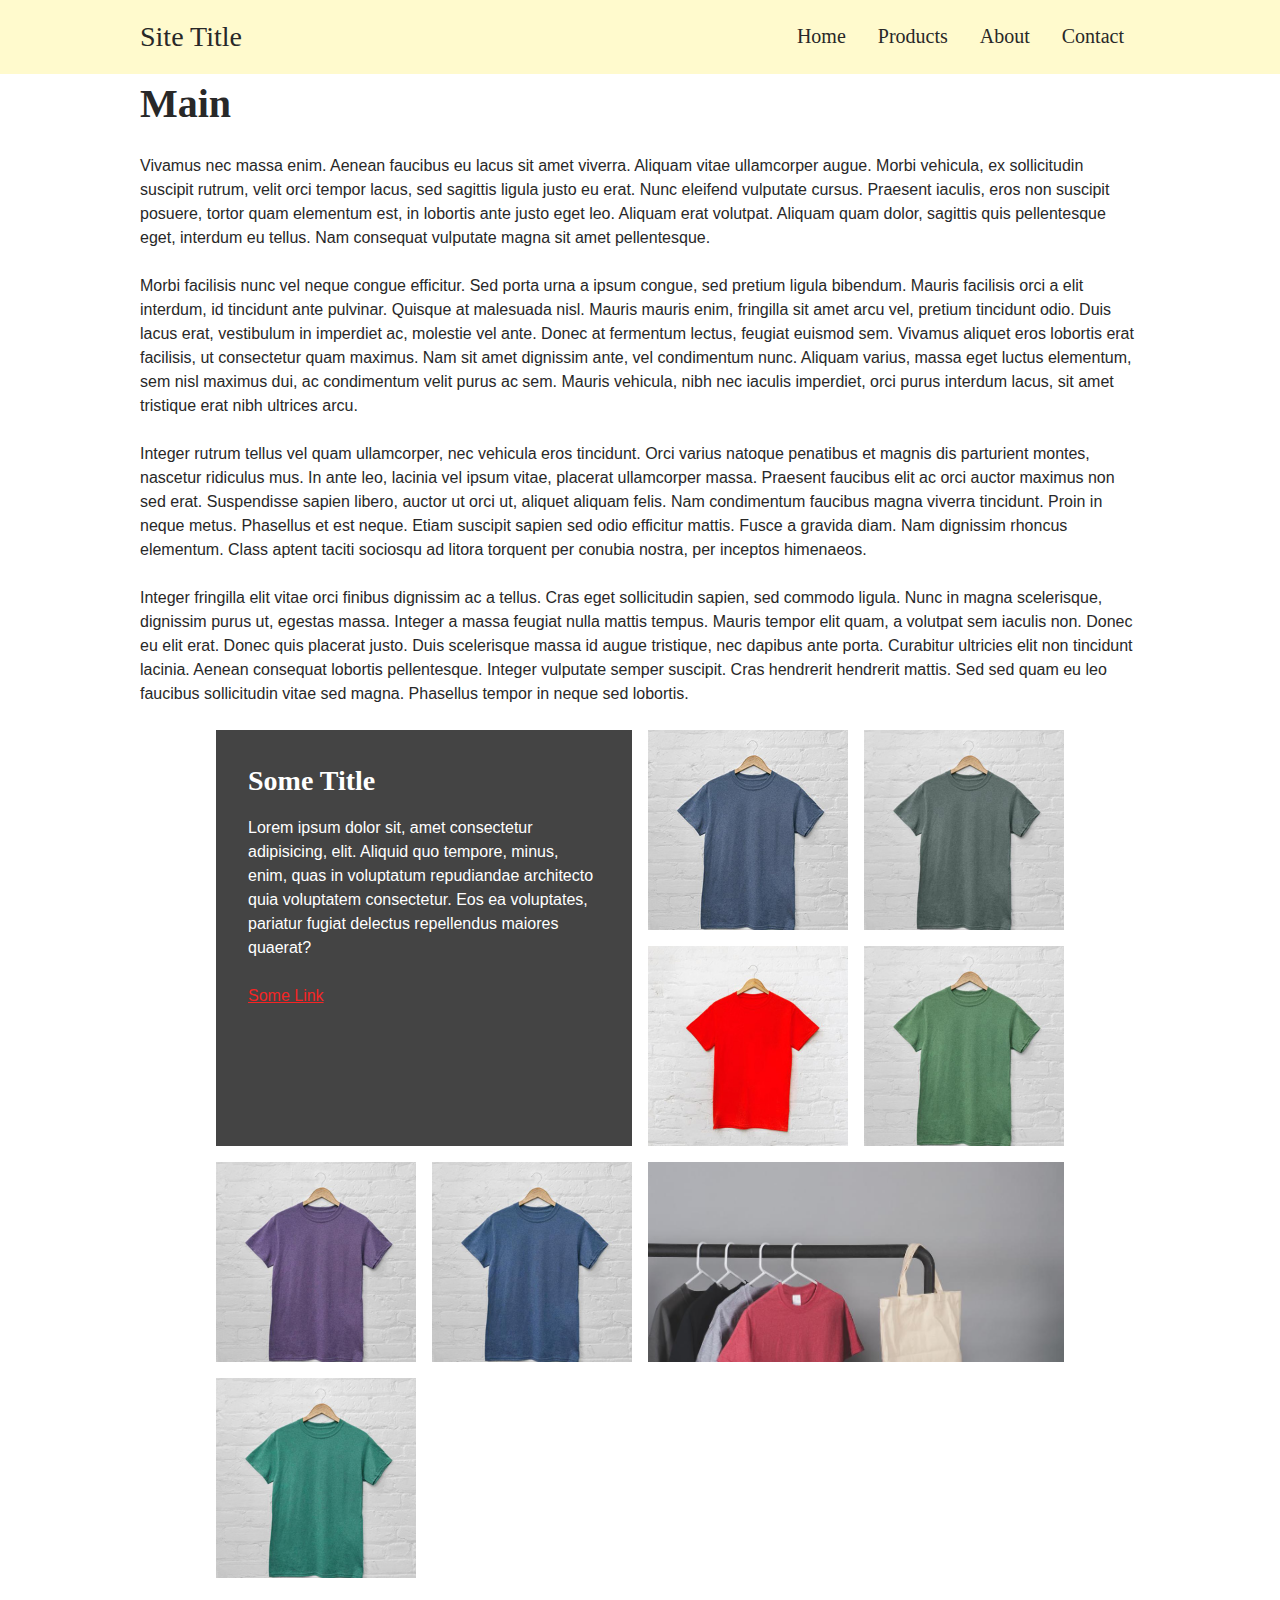
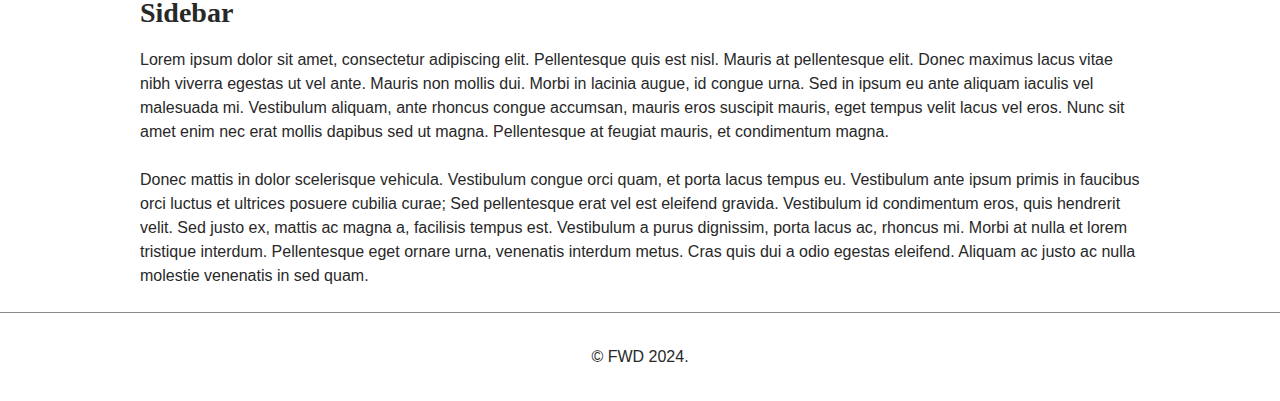
<file: fjords.html>
<!doctype html>
<html lang="en">
<head>
	<meta charset="utf-8">
	<meta name="viewport" content="width=device-width,initial-scale=1">
	<title>Gallery</title>
	<link rel="stylesheet" href="styles/normalize-fwd.css">
	<link rel="stylesheet" href="styles/gallery.css">
	<script src="scripts/navigation.js" defer></script>
</head>

<body>

	<div class="site-wrapper sidebar-bottom">

		<header class="site-header">

			<a href="#" class="site-name">Site Title</a>

			<nav class="site-navigation" id="site-navigation">

				<button class="menu-toggle" aria-controls="header-menu" aria-expanded="false" aria-label="Menu Toggle">
					<svg xmlns="http://www.w3.org/2000/svg" width="36" height="36" viewBox="0 0 24 24">
						<title>Menu Icon</title>
						<path d="M24 6h-24v-4h24v4zm0 4h-24v4h24v-4zm0 8h-24v4h24v-4z"></path>
					</svg>
				</button>

				<ul class="nav-menu" id="header-menu">
					<li><a href="#">Home</a></li>
					<li><a href="#">Products</a></li>
					<li><a href="#">About</a></li>
					<li><a href="#">Contact</a></li>
				</ul>

			</nav>

		</header>

		<main class="site-main">

			<h1>Main</h1>
			
			<p>Vivamus nec massa enim. Aenean faucibus eu lacus sit amet viverra. Aliquam vitae ullamcorper augue. Morbi vehicula, ex sollicitudin suscipit rutrum, velit orci tempor lacus, sed sagittis ligula justo eu erat. Nunc eleifend vulputate cursus. Praesent iaculis, eros non suscipit posuere, tortor quam elementum est, in lobortis ante justo eget leo. Aliquam erat volutpat. Aliquam quam dolor, sagittis quis pellentesque eget, interdum eu tellus. Nam consequat vulputate magna sit amet pellentesque.</p>
			
			<p>Morbi facilisis nunc vel neque congue efficitur. Sed porta urna a ipsum congue, sed pretium ligula bibendum. Mauris facilisis orci a elit interdum, id tincidunt ante pulvinar. Quisque at malesuada nisl. Mauris mauris enim, fringilla sit amet arcu vel, pretium tincidunt odio. Duis lacus erat, vestibulum in imperdiet ac, molestie vel ante. Donec at fermentum lectus, feugiat euismod sem. Vivamus aliquet eros lobortis erat facilisis, ut consectetur quam maximus. Nam sit amet dignissim ante, vel condimentum nunc. Aliquam varius, massa eget luctus elementum, sem nisl maximus dui, ac condimentum velit purus ac sem. Mauris vehicula, nibh nec iaculis imperdiet, orci purus interdum lacus, sit amet tristique erat nibh ultrices arcu.</p>
			
			<p>Integer rutrum tellus vel quam ullamcorper, nec vehicula eros tincidunt. Orci varius natoque penatibus et magnis dis parturient montes, nascetur ridiculus mus. In ante leo, lacinia vel ipsum vitae, placerat ullamcorper massa. Praesent faucibus elit ac orci auctor maximus non sed erat. Suspendisse sapien libero, auctor ut orci ut, aliquet aliquam felis. Nam condimentum faucibus magna viverra tincidunt. Proin in neque metus. Phasellus et est neque. Etiam suscipit sapien sed odio efficitur mattis. Fusce a gravida diam. Nam dignissim rhoncus elementum. Class aptent taciti sociosqu ad litora torquent per conubia nostra, per inceptos himenaeos.</p>
			
			<p>Integer fringilla elit vitae orci finibus dignissim ac a tellus. Cras eget sollicitudin sapien, sed commodo ligula. Nunc in magna scelerisque, dignissim purus ut, egestas massa. Integer a massa feugiat nulla mattis tempus. Mauris tempor elit quam, a volutpat sem iaculis non. Donec eu elit erat. Donec quis placerat justo. Duis scelerisque massa id augue tristique, nec dapibus ante porta. Curabitur ultricies elit non tincidunt lacinia. Aenean consequat lobortis pellentesque. Integer vulputate semper suscipit. Cras hendrerit hendrerit mattis. Sed sed quam eu leo faucibus sollicitudin vitae sed magna. Phasellus tempor in neque sed lobortis.</p>

			<section class="photo-gallery">

				<figure>
					<img src="images/blue-t-shirt.jpg" alt="Blue T-shirt">
				</figure>
				<figure>
					<img src="images/grey-t-shirt.jpg" alt="Grey T-shirt">
				</figure>

				<figure>
					<img src="images/red-t-shirt.jpg" alt="Red T-shirt">
				</figure>

				<figure>
					<img src="images/light-green-t-shirt.jpg" alt="Light Green T-shirt">
				</figure>

				<figure>
					<img src="images/purple-t-shirt.jpg" alt="Purple T-shirt">
				</figure>

				<figure>
					<img src="images/cobalt-blue-t-shirt.jpg" alt="Cobalt Blue T-shirt">
				</figure>

				<figure class="large-image">
					<img src="images/tshirts-on-rack.jpg" alt="T-shirts on a Rack">
				</figure>

				<figure>
					<img src="images/teal-t-shirt.jpg" alt="Teal T-shirt">
				</figure>

				<figure class="info-box">
					<h2>Some Title</h2>
					<p>Lorem ipsum dolor sit, amet consectetur adipisicing, elit. Aliquid quo tempore, minus, enim, quas in voluptatum repudiandae architecto quia voluptatem consectetur. Eos ea voluptates, pariatur fugiat delectus repellendus maiores quaerat?</p>
					<p><a href="#">Some Link</a></p>
				</figure>

			</section>

		</main>

		<aside class="site-sidebar">

			<h2>Sidebar</h2>

			<p>Lorem ipsum dolor sit amet, consectetur adipiscing elit. Pellentesque quis est nisl. Mauris at pellentesque elit. Donec maximus lacus vitae nibh viverra egestas ut vel ante. Mauris non mollis dui. Morbi in lacinia augue, id congue urna. Sed in ipsum eu ante aliquam iaculis vel malesuada mi. Vestibulum aliquam, ante rhoncus congue accumsan, mauris eros suscipit mauris, eget tempus velit lacus vel eros. Nunc sit amet enim nec erat mollis dapibus sed ut magna. Pellentesque at feugiat mauris, et condimentum magna.</p>
					
			<p>Donec mattis in dolor scelerisque vehicula. Vestibulum congue orci quam, et porta lacus tempus eu. Vestibulum ante ipsum primis in faucibus orci luctus et ultrices posuere cubilia curae; Sed pellentesque erat vel est eleifend gravida. Vestibulum id condimentum eros, quis hendrerit velit. Sed justo ex, mattis ac magna a, facilisis tempus est. Vestibulum a purus dignissim, porta lacus ac, rhoncus mi. Morbi at nulla et lorem tristique interdum. Pellentesque eget ornare urna, venenatis interdum metus. Cras quis dui a odio egestas eleifend. Aliquam ac justo ac nulla molestie venenatis in sed quam.</p>
			
		</aside>

		<footer class="site-footer">
			<p>&copy; FWD 2024.</p>
		</footer>

	</div>

</body>
</html>
</file>
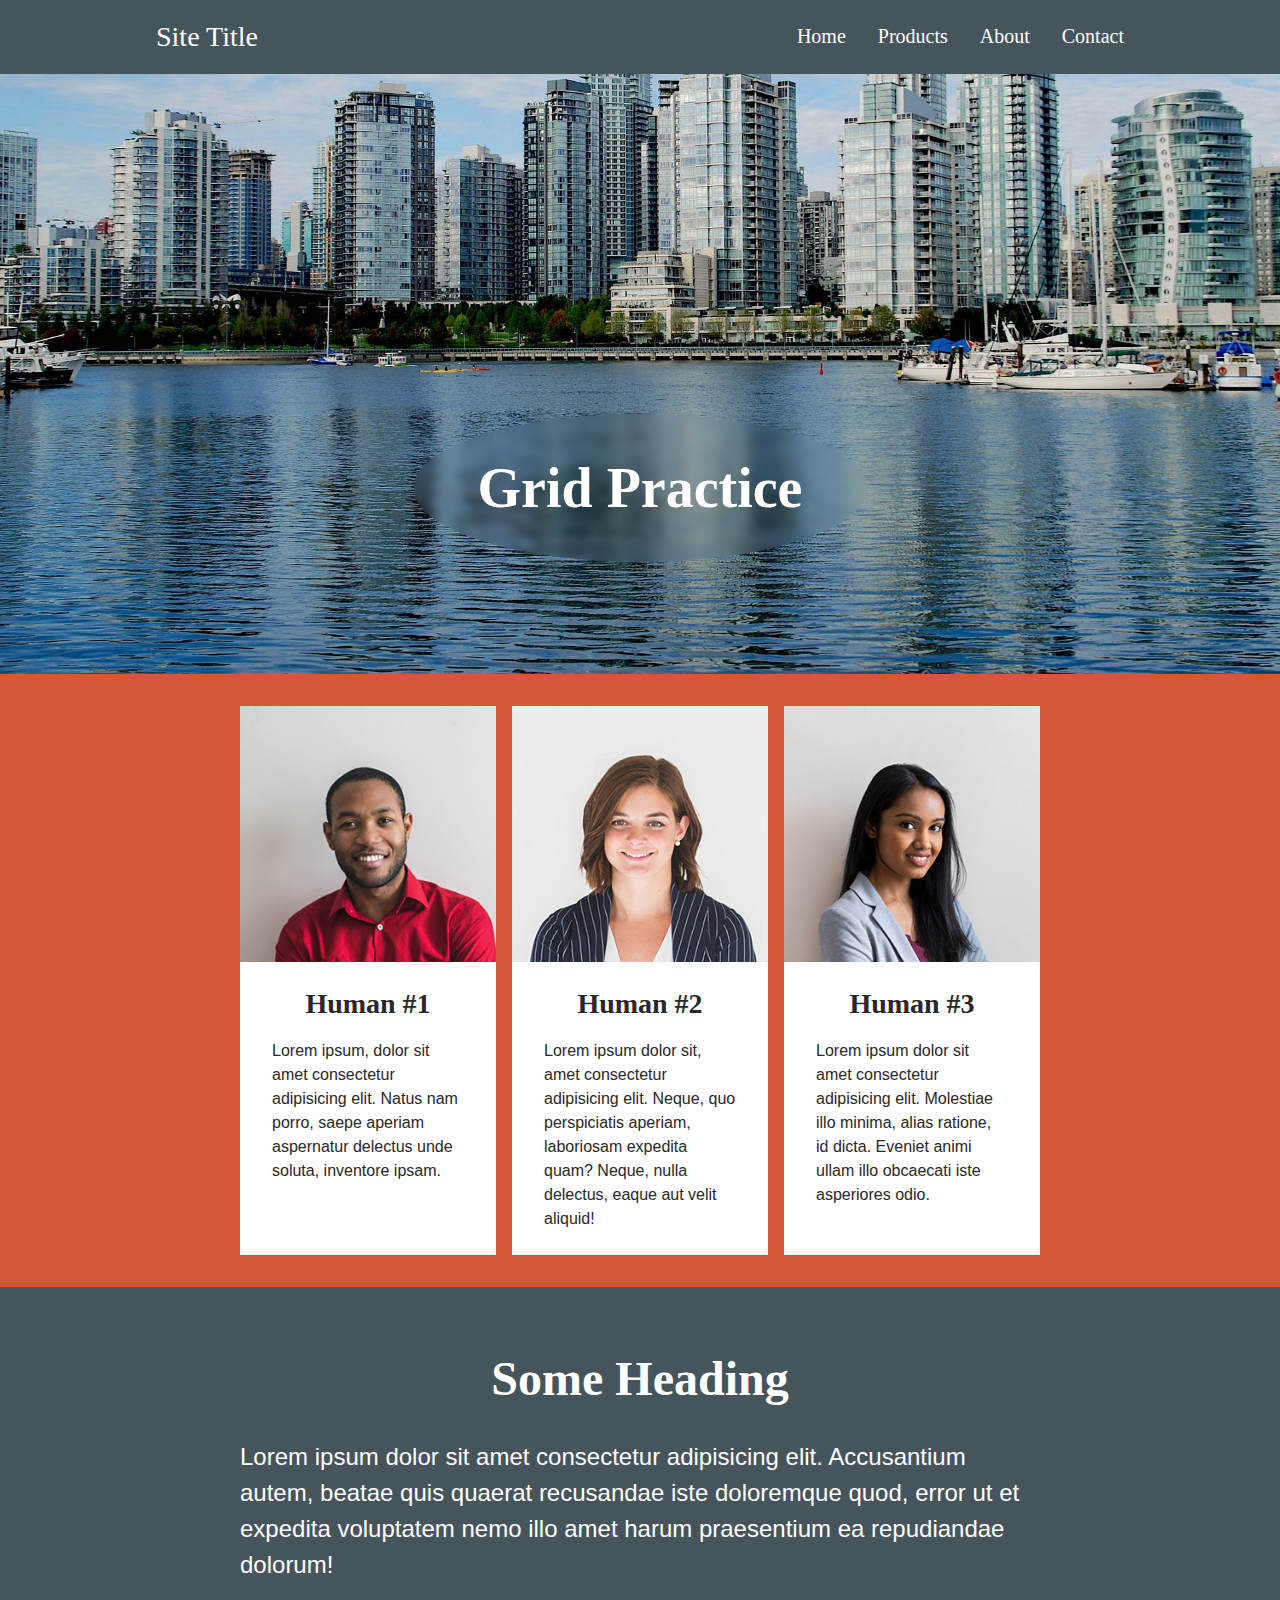
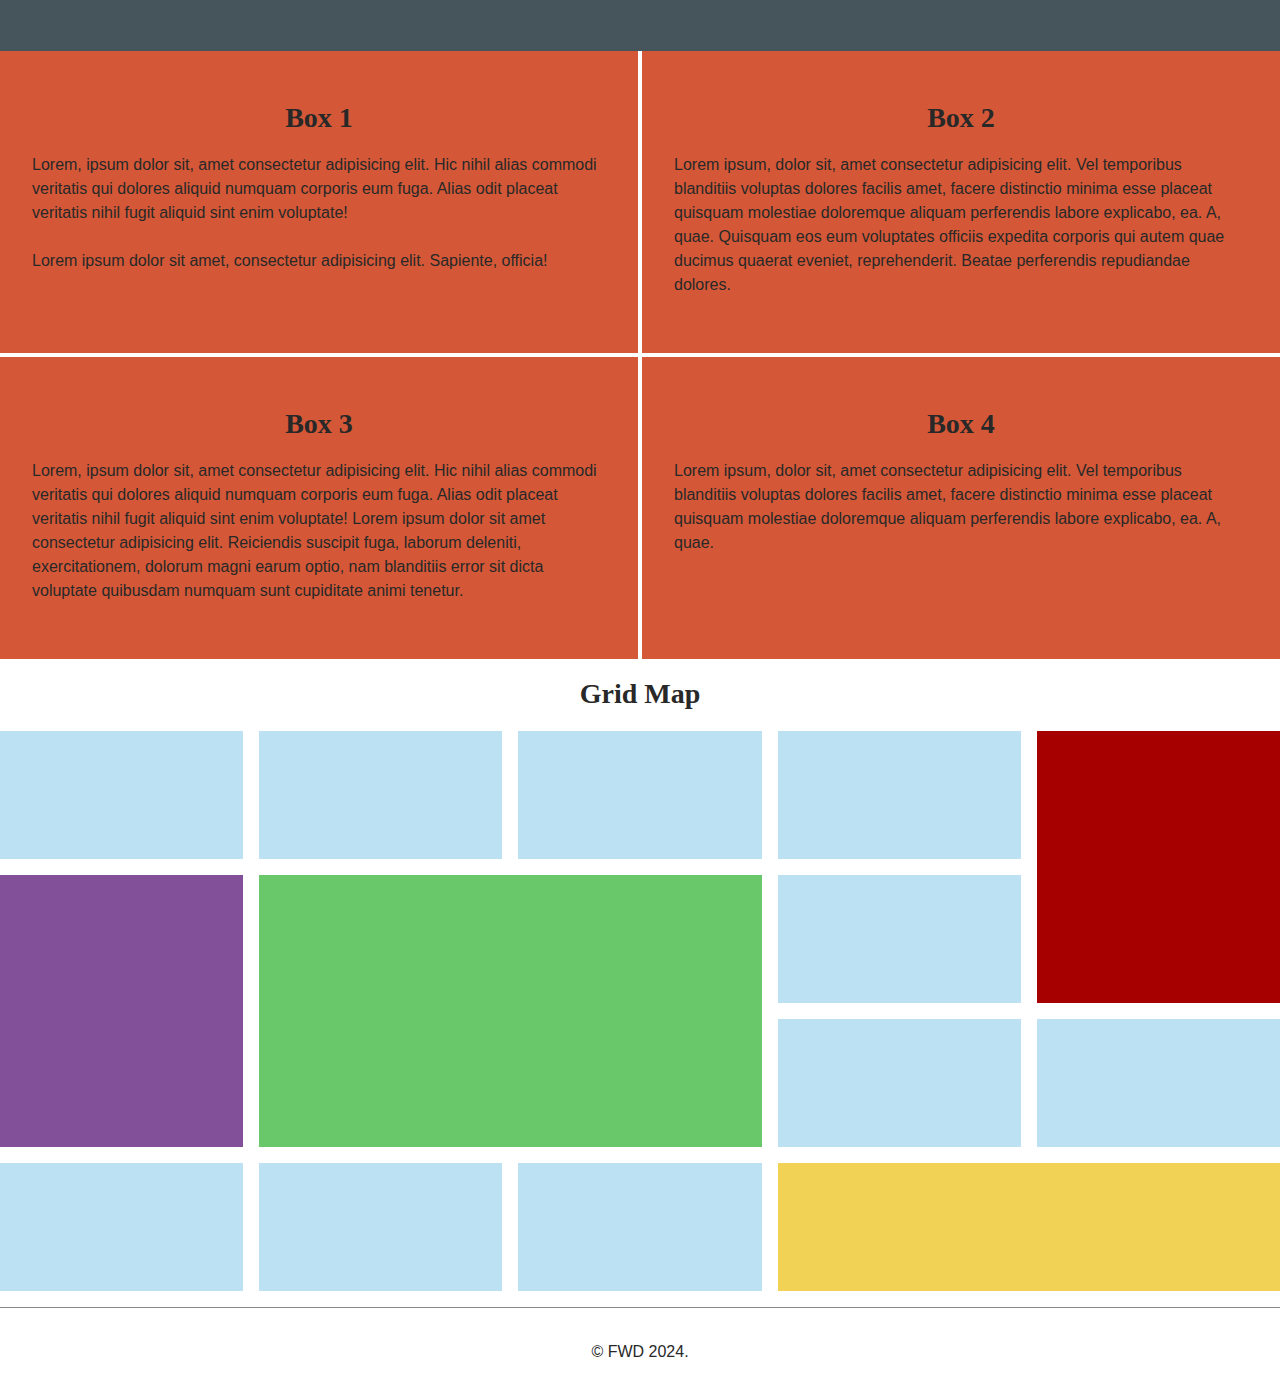
<file: grid.html>
<!doctype html>
<html lang="en">
<head>
	<meta charset="utf-8">
	<meta name="viewport" content="width=device-width,initial-scale=1">
	<title>Grid</title>
	<link rel="stylesheet" href="styles/normalize-fwd.css">
	<link rel="stylesheet" href="styles/grid.css">
	<script src="scripts/navigation.js" defer></script>
</head>

<body>

	<div class="site-wrapper">

		<header class="site-header">

			<a href="#" class="site-name">Site Title</a>

			<nav class="site-navigation" id="site-navigation">

				<button class="menu-toggle" aria-controls="header-menu" aria-expanded="false" aria-label="Menu Toggle">
					<svg xmlns="http://www.w3.org/2000/svg" width="36" height="36" viewBox="0 0 24 24">
						<title>Menu Icon</title>
						<path d="M24 6h-24v-4h24v4zm0 4h-24v4h24v-4zm0 8h-24v4h24v-4z"></path>
					</svg>
				</button>

				<ul class="nav-menu" id="header-menu">
					<li><a href="#">Home</a></li>
					<li><a href="#">Products</a></li>
					<li><a href="#">About</a></li>
					<li><a href="#">Contact</a></li>
				</ul>

			</nav>

		</header>

		<main class="site-main">

			<section class="banner">
				<h1>Grid Practice</h1>
				<img src="images/vancouver-skyline.jpg" alt="Vancouver Skyline">
			</section>

			<section class="grid-center cards">

				<article>
					<img src="images/customer1.jpg" alt="Photo of a person">
					<h2>Human #1</h2>
					<p>Lorem ipsum, dolor sit amet consectetur adipisicing elit. Natus nam porro, saepe aperiam aspernatur delectus unde soluta, inventore ipsam.</p>
				</article>

				<article>
					<img src="images/customer2.jpg" alt="Photo of a person">
					<h2>Human #2</h2>
					<p>Lorem ipsum dolor sit, amet consectetur adipisicing elit. Neque, quo perspiciatis aperiam, laboriosam expedita quam? Neque, nulla delectus, eaque aut velit aliquid!</p>
				</article>

				<article>
					<img src="images/customer3.jpg" alt="Photo of a person">
					<h2>Human #3</h2>
					<p>Lorem ipsum dolor sit amet consectetur adipisicing elit. Molestiae illo minima, alias ratione, id dicta. Eveniet animi ullam illo obcaecati iste asperiores odio.</p>
				</article>

			</section>

			<section class="grid-center large-text">

				<div>
					<h2>Some Heading</h2>
					<p>Lorem ipsum dolor sit amet consectetur adipisicing elit. Accusantium autem, beatae quis quaerat recusandae iste doloremque quod, error ut et expedita voluptatem nemo illo amet harum praesentium ea repudiandae dolorum!</p>
				</div>

			</section>

			<section class="grid-full">

				<div class="grid-full-item">
					<h2>Box 1</h2>
					<p>Lorem, ipsum dolor sit, amet consectetur adipisicing elit. Hic nihil alias commodi veritatis qui dolores aliquid numquam corporis eum fuga. Alias odit placeat veritatis nihil fugit aliquid sint enim voluptate!</p>
					<p>Lorem ipsum dolor sit amet, consectetur adipisicing elit. Sapiente, officia!
					</p>

				</div>

				<div class="grid-full-item">
					<h2>Box 2</h2>
					<p>Lorem ipsum, dolor sit, amet consectetur adipisicing elit. Vel temporibus blanditiis voluptas dolores facilis amet, facere distinctio minima esse placeat quisquam molestiae doloremque aliquam perferendis labore explicabo, ea. A, quae. Quisquam eos eum voluptates officiis expedita corporis qui autem quae ducimus quaerat eveniet, reprehenderit. Beatae perferendis repudiandae dolores.</p>
				</div>

				<div class="grid-full-item">
					<h2>Box 3</h2>
					<p>Lorem, ipsum dolor sit, amet consectetur adipisicing elit. Hic nihil alias commodi veritatis qui dolores aliquid numquam corporis eum fuga. Alias odit placeat veritatis nihil fugit aliquid sint enim voluptate! Lorem ipsum dolor sit amet consectetur adipisicing elit. Reiciendis suscipit fuga, laborum deleniti, exercitationem, dolorum magni earum optio, nam blanditiis error sit dicta voluptate quibusdam numquam sunt cupiditate animi tenetur.</p>
				</div>

				<div class="grid-full-item">
					<h2>Box 4</h2>
					<p>Lorem ipsum, dolor sit, amet consectetur adipisicing elit. Vel temporibus blanditiis voluptas dolores facilis amet, facere distinctio minima esse placeat quisquam molestiae doloremque aliquam perferendis labore explicabo, ea. A, quae.</p>
				</div>

			</section> 

			<section>

				<h2>Grid Map</h2>

					<div class="grid-map">
					
					<div></div>

					<div></div>

					<div></div>

					<div></div>

					<div></div>

					<div></div>

					<div></div>

					<div></div>

					<div></div>

					<div></div>

					<div class="building"></div>

					<div class="park"></div>

					<div class="retail"></div>

					<div class="school"></div>

				</div>

			</section>

		</main>

		<footer class="site-footer">
			<p>&copy; FWD 2024.</p>
		</footer>

	</div>

</body>
</html>
</file>
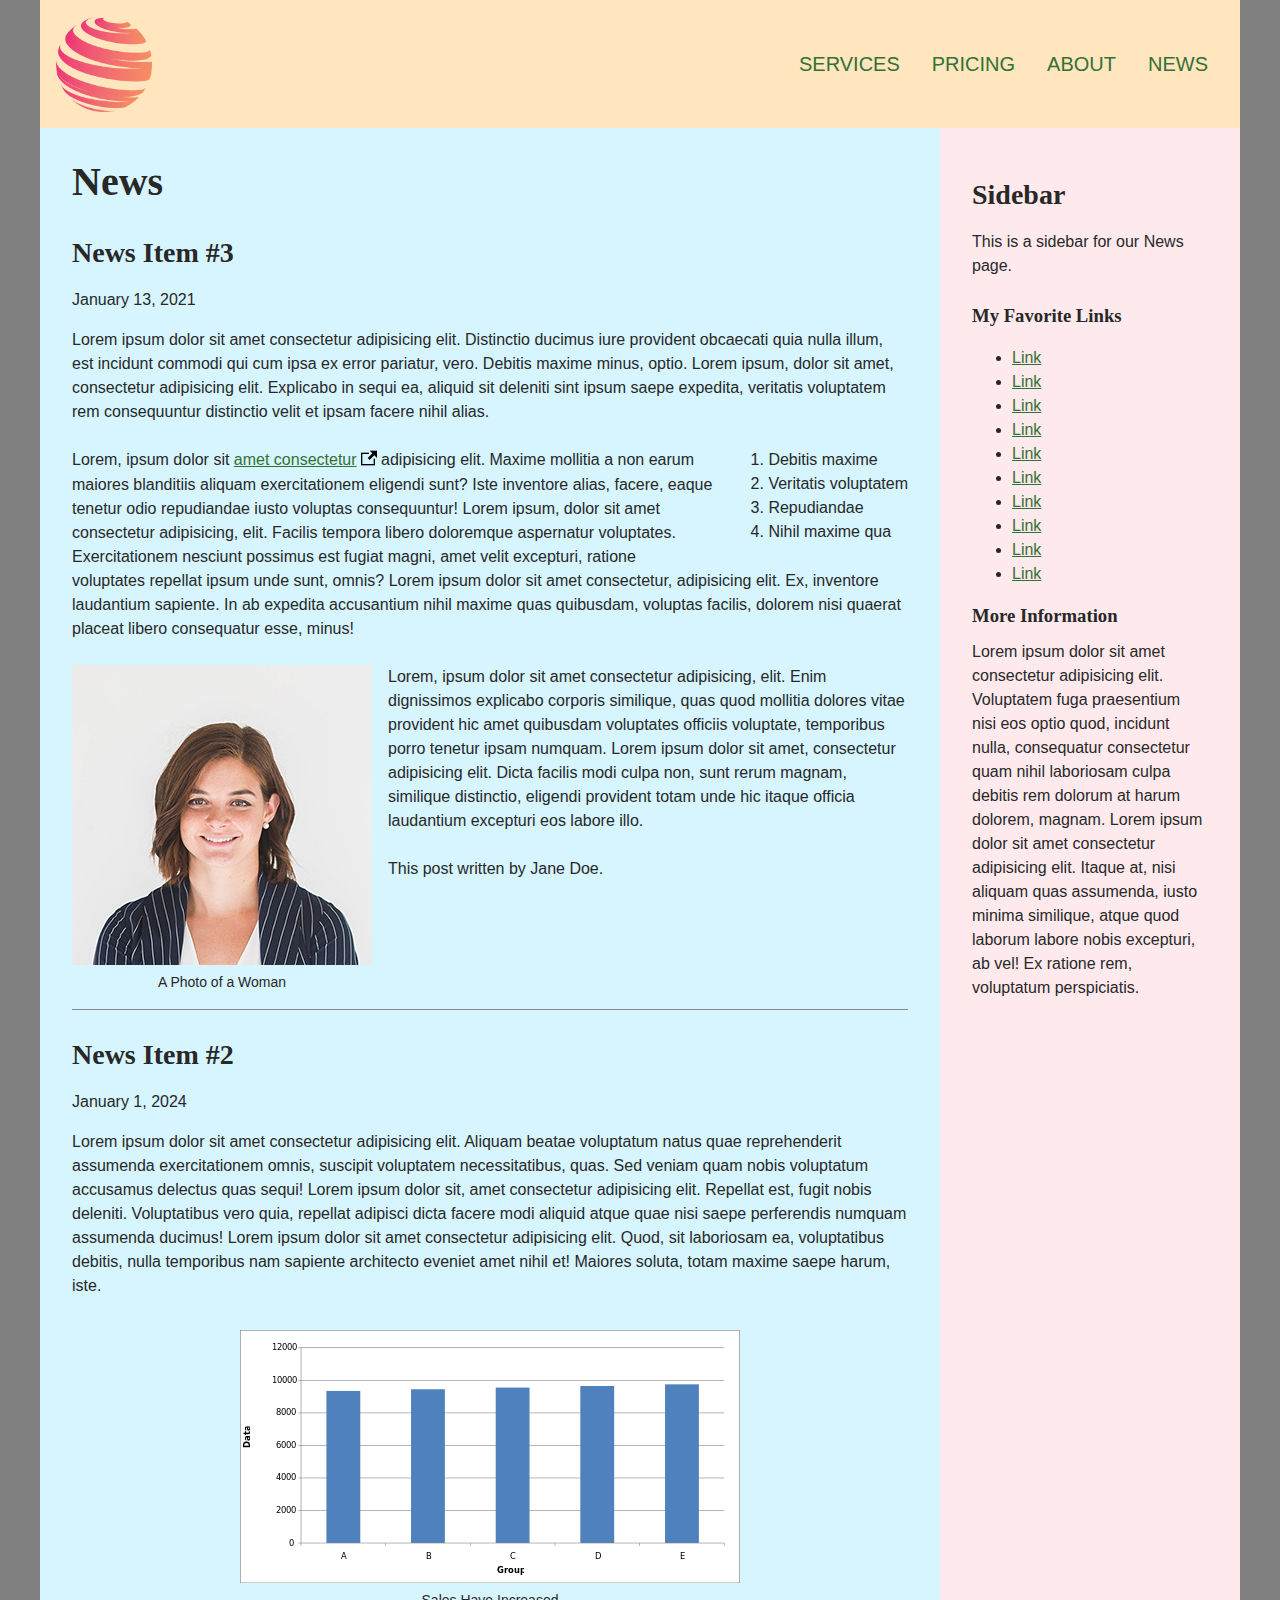
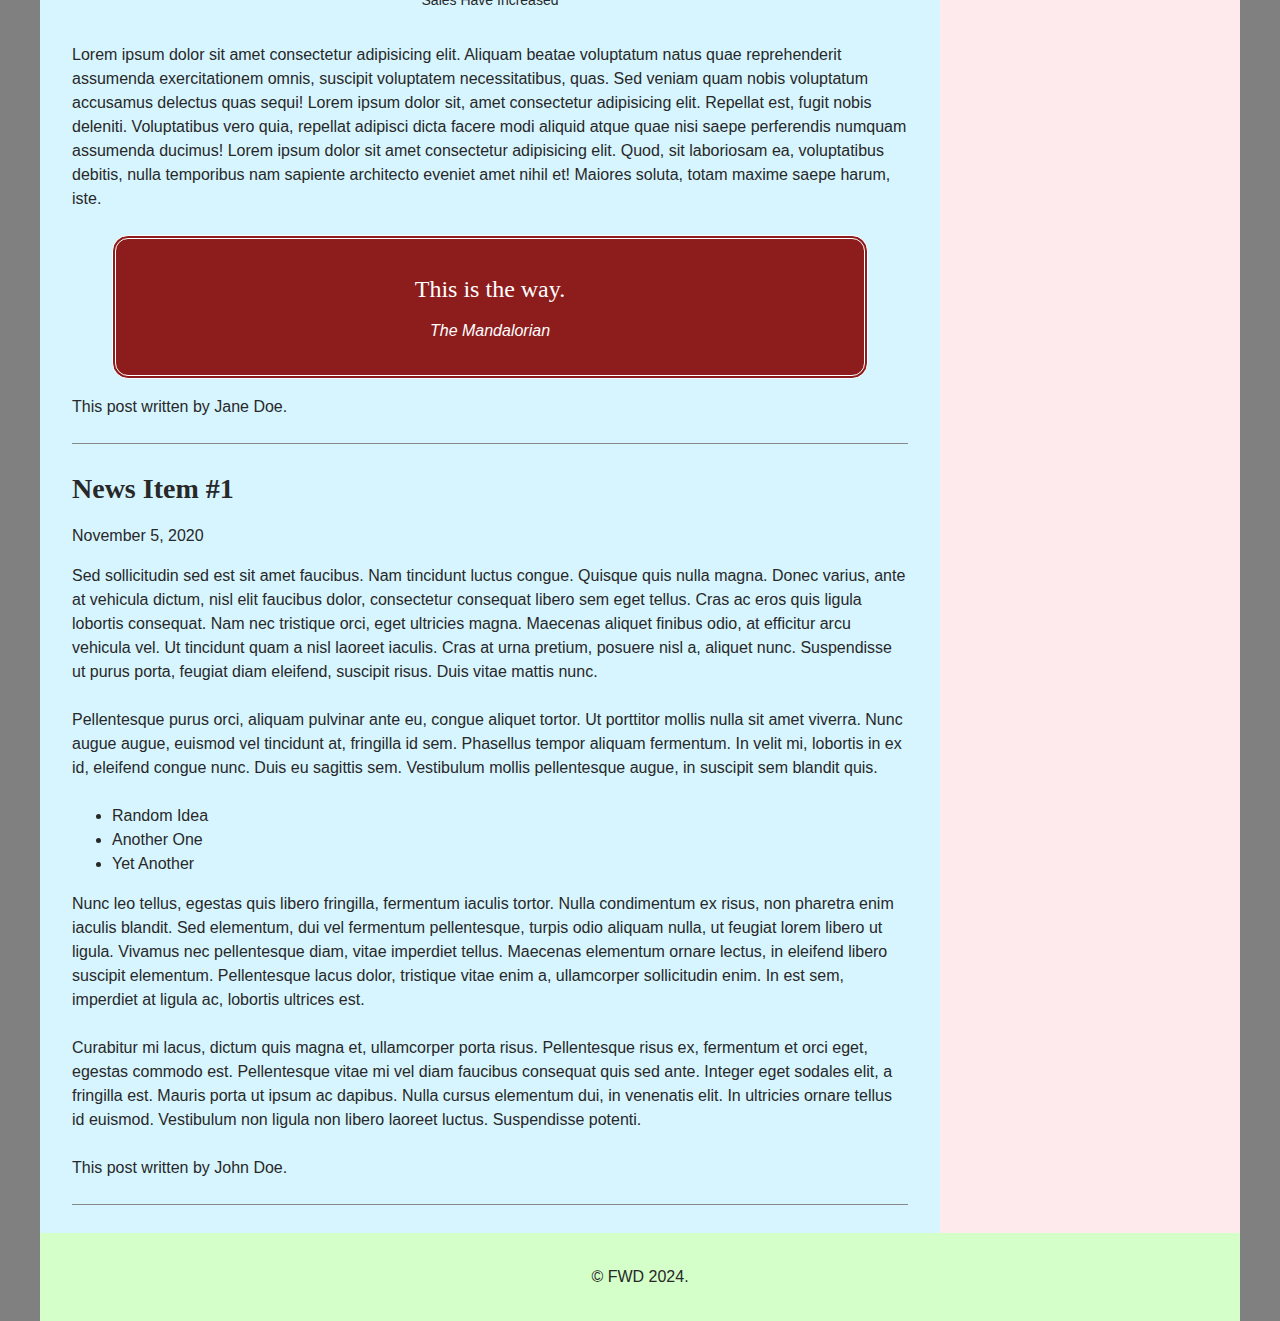
<file: news.html>
<!doctype html>
<html lang="en">
<head>
	<meta charset="utf-8">
	<meta name="viewport" content="width=device-width,initial-scale=1">
	<title>News</title>
	<link rel="stylesheet" href="styles/normalize-fwd.css">
	<link rel="stylesheet" href="styles/news.css">
	<script src="scripts/navigation.js" defer></script>
</head>

<body>

	<div class="site-wrapper">
	
		<header class="site-header">

			<a href="index.html" class="site-logo">
				<img src="images/company-logo.png" alt="Company Logo">
			</a>

			<nav class="site-navigation" id="site-navigation">

				<button class="menu-toggle" aria-controls="header-menu" aria-expanded="false" aria-label="Menu Toggle">
					<svg xmlns="http://www.w3.org/2000/svg" width="36" height="36" viewBox="0 0 24 24">
						<title>Menu Icon</title>
						<path d="M24 6h-24v-4h24v4zm0 4h-24v4h24v-4zm0 8h-24v4h24v-4z"></path>
					</svg>
				</button>

				<ul class="nav-menu" id="header-menu">
					<li><a href="services.html">Services</a></li>
					<li><a href="pricing.html">Pricing</a></li>
					<li><a href="about-us.html">About</a></li>
					<li><a href="news.html">News</a></li>
				</ul>

			</nav>

		</header>

		<main class="site-main">

			<header class="page-header">
				<h1>News</h1>
			</header>

			<article>

				<header>
					<h2>News Item #3</h2>
					<time datetime="2021-01-13">January 13, 2021</time>
				</header>

				<section>

					<p>Lorem ipsum dolor sit amet consectetur adipisicing elit. Distinctio ducimus iure provident obcaecati quia nulla illum, est incidunt commodi qui cum ipsa ex error pariatur, vero. Debitis maxime minus, optio. Lorem ipsum, dolor sit amet, consectetur adipisicing elit. Explicabo in sequi ea, aliquid sit deleniti sint ipsum saepe expedita, veritatis voluptatem rem consequuntur distinctio velit et ipsam facere nihil alias.</p>

					<ol class="alignright">
						<li>Debitis maxime</li>
						<li>Veritatis voluptatem</li>
						<li>Repudiandae</li>
						<li>Nihil maxime qua</li>
					</ol>

					<p>Lorem, ipsum dolor sit <a class="external-link" href="https://stackoverflow.com/" target="_blank" rel="noopener">amet consectetur</a> adipisicing elit. Maxime mollitia a non earum maiores blanditiis aliquam exercitationem eligendi sunt? Iste inventore alias, facere, eaque tenetur odio repudiandae iusto voluptas consequuntur! Lorem ipsum, dolor sit amet consectetur adipisicing, elit. Facilis tempora libero doloremque aspernatur voluptates. Exercitationem nesciunt possimus est fugiat magni, amet velit excepturi, ratione voluptates repellat ipsum unde sunt, omnis? Lorem ipsum dolor sit amet consectetur, adipisicing elit. Ex, inventore laudantium sapiente. In ab expedita accusantium nihil maxime quas quibusdam, voluptas facilis, dolorem nisi quaerat placeat libero consequatur esse, minus!</p>

					<figure class="alignleft">
						<img src="images/customer2.jpg" alt="A photo of a woman">
						<figcaption>A Photo of a Woman</figcaption>
					</figure>

					<p>Lorem, ipsum dolor sit amet consectetur adipisicing, elit. Enim dignissimos explicabo corporis similique, quas quod mollitia dolores vitae provident hic amet quibusdam voluptates officiis voluptate, temporibus porro tenetur ipsam numquam. Lorem ipsum dolor sit amet, consectetur adipisicing elit. Dicta facilis modi culpa non, sunt rerum magnam, similique distinctio, eligendi provident totam unde hic itaque officia laudantium excepturi eos labore illo. </p>

				</section>

				<footer>
					<p>This post written by Jane Doe.</p>
				</footer>
				
			</article>

			<article>

				<header>
					<h2>News Item #2</h2>
					<time datetime="2024-01-01">January 1, 2024</time>
				</header>

				<section>
					<p>Lorem ipsum dolor sit amet consectetur adipisicing elit. Aliquam beatae voluptatum natus quae reprehenderit assumenda exercitationem omnis, suscipit voluptatem necessitatibus, quas. Sed veniam quam nobis voluptatum accusamus delectus quas sequi! Lorem ipsum dolor sit, amet consectetur adipisicing elit. Repellat est, fugit nobis deleniti. Voluptatibus vero quia, repellat adipisci dicta facere modi aliquid atque quae nisi saepe perferendis numquam assumenda ducimus! Lorem ipsum dolor sit amet consectetur adipisicing elit. Quod, sit laboriosam ea, voluptatibus debitis, nulla temporibus nam sapiente architecto eveniet amet nihil et! Maiores soluta, totam maxime saepe harum, iste.</p>

					<figure>
						<img src="images/graph.png" alt="A bar graph showing sales">
						<figcaption>Sales Have Increased</figcaption>
					</figure>

					<p>Lorem ipsum dolor sit amet consectetur adipisicing elit. Aliquam beatae voluptatum natus quae reprehenderit assumenda exercitationem omnis, suscipit voluptatem necessitatibus, quas. Sed veniam quam nobis voluptatum accusamus delectus quas sequi! Lorem ipsum dolor sit, amet consectetur adipisicing elit. Repellat est, fugit nobis deleniti. Voluptatibus vero quia, repellat adipisci dicta facere modi aliquid atque quae nisi saepe perferendis numquam assumenda ducimus! Lorem ipsum dolor sit amet consectetur adipisicing elit. Quod, sit laboriosam ea, voluptatibus debitis, nulla temporibus nam sapiente architecto eveniet amet nihil et! Maiores soluta, totam maxime saepe harum, iste.</p>

					<blockquote>
						<p>This is the way.</p>
						<cite>The Mandalorian</cite>
					</blockquote>

				</section>

				<footer>
					<p>This post written by Jane Doe.</p>
				</footer>
				
			</article>


			<article>
				
				<header>
					<h2>News Item #1</h2>
					<time datetime="2020-11-05">November 5, 2020</time>
				</header>

				<section>
					<p>Sed sollicitudin sed est sit amet faucibus. Nam tincidunt luctus congue. Quisque quis nulla magna. Donec varius, ante at vehicula dictum, nisl elit faucibus dolor, consectetur consequat libero sem eget tellus. Cras ac eros quis ligula lobortis consequat. Nam nec tristique orci, eget ultricies magna. Maecenas aliquet finibus odio, at efficitur arcu vehicula vel. Ut tincidunt quam a nisl laoreet iaculis. Cras at urna pretium, posuere nisl a, aliquet nunc. Suspendisse ut purus porta, feugiat diam eleifend, suscipit risus. Duis vitae mattis nunc.</p>

					<p>Pellentesque purus orci, aliquam pulvinar ante eu, congue aliquet tortor. Ut porttitor mollis nulla sit amet viverra. Nunc augue augue, euismod vel tincidunt at, fringilla id sem. Phasellus tempor aliquam fermentum. In velit mi, lobortis in ex id, eleifend congue nunc. Duis eu sagittis sem. Vestibulum mollis pellentesque augue, in suscipit sem blandit quis.</p>

					<aside>
						<ul>
							<li>Random Idea</li>
							<li>Another One</li>
							<li>Yet Another</li>
						</ul>
					</aside>

					<p>Nunc leo tellus, egestas quis libero fringilla, fermentum iaculis tortor. Nulla condimentum ex risus, non pharetra enim iaculis blandit. Sed elementum, dui vel fermentum pellentesque, turpis odio aliquam nulla, ut feugiat lorem libero ut ligula. Vivamus nec pellentesque diam, vitae imperdiet tellus. Maecenas elementum ornare lectus, in eleifend libero suscipit elementum. Pellentesque lacus dolor, tristique vitae enim a, ullamcorper sollicitudin enim. In est sem, imperdiet at ligula ac, lobortis ultrices est.</p>

					<p>Curabitur mi lacus, dictum quis magna et, ullamcorper porta risus. Pellentesque risus ex, fermentum et orci eget, egestas commodo est. Pellentesque vitae mi vel diam faucibus consequat quis sed ante. Integer eget sodales elit, a fringilla est. Mauris porta ut ipsum ac dapibus. Nulla cursus elementum dui, in venenatis elit. In ultricies ornare tellus id euismod. Vestibulum non ligula non libero laoreet luctus. Suspendisse potenti.</p>

				</section>

				<footer>
					<p>This post written by John Doe.</p>
				</footer>
				
			</article>

		</main>

		<aside class="site-sidebar">
			<h2>Sidebar</h2>

			<p>This is a sidebar for our News page.</p>

			<h3>My Favorite Links</h3>
			<ul>
				<li><a href="#">Link</a></li>
				<li><a href="#">Link</a></li>
				<li><a href="#">Link</a></li>
				<li><a href="#">Link</a></li>
				<li><a href="#">Link</a></li>
				<li><a href="#">Link</a></li>
				<li><a href="#">Link</a></li>
				<li><a href="#">Link</a></li>
				<li><a href="#">Link</a></li>
				<li><a href="#">Link</a></li>
			</ul>

			<h3>More Information</h3>
			<p>Lorem ipsum dolor sit amet consectetur adipisicing elit. Voluptatem fuga praesentium nisi eos optio quod, incidunt nulla, consequatur consectetur quam nihil laboriosam culpa debitis rem dolorum at harum dolorem, magnam. Lorem ipsum dolor sit amet consectetur adipisicing elit. Itaque at, nisi aliquam quas assumenda, iusto minima similique, atque quod laborum labore nobis excepturi, ab vel! Ex ratione rem, voluptatum perspiciatis.</p>
		</aside>

		<footer class="site-footer">
			<p>&copy; FWD 2024.</p>
		</footer>

	</div>

</body>
</html>
</file>
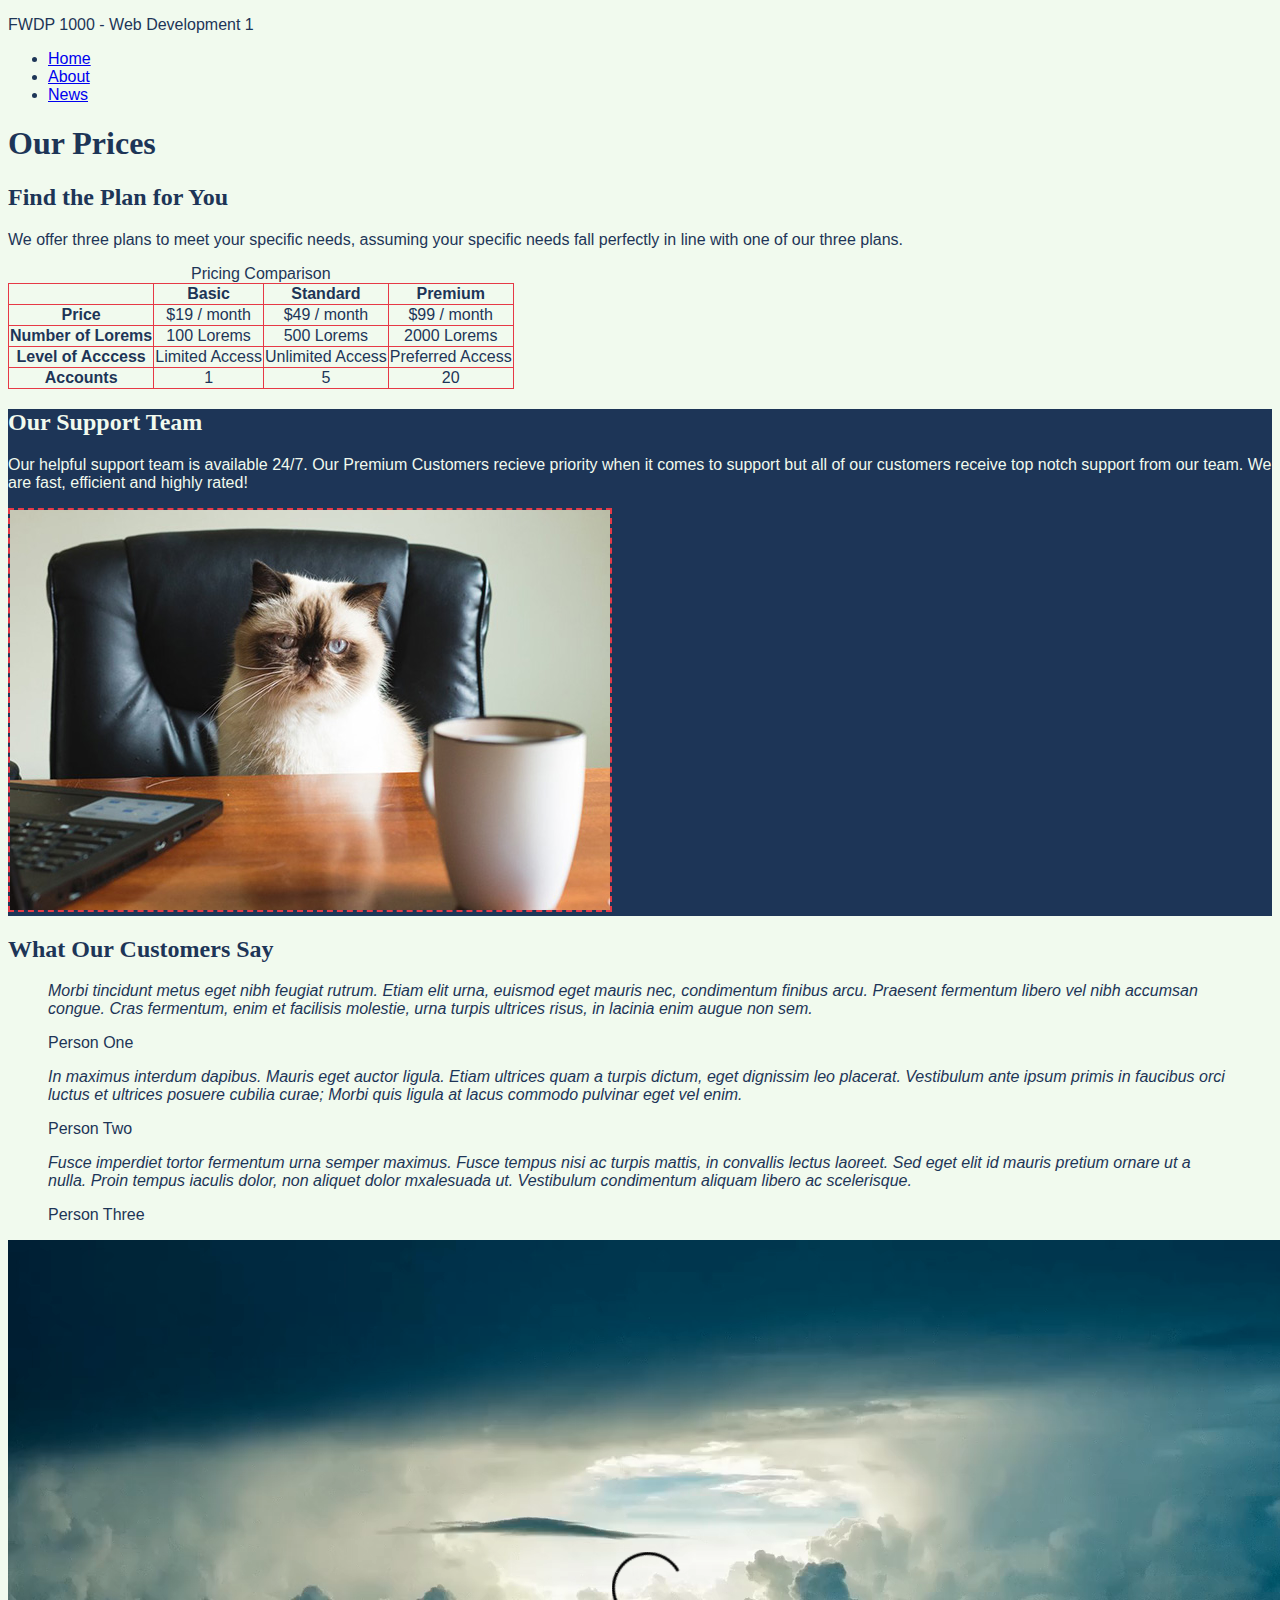
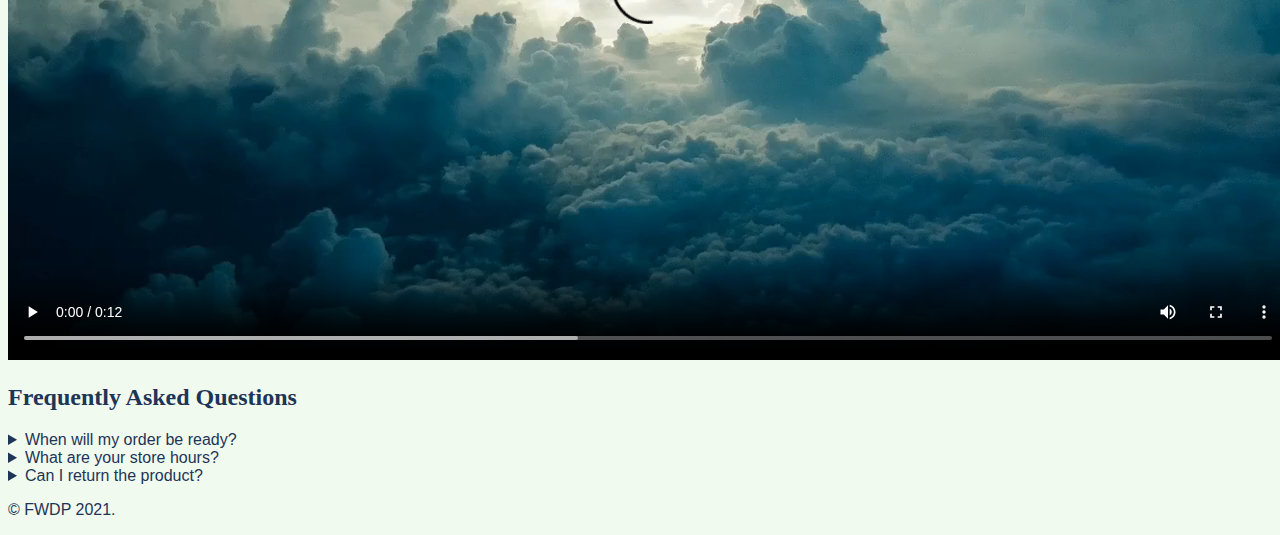
<file: pricing.html>
<!doctype html>
<html lang="en">
<head>
	<meta charset="utf-8">
	<title>Pricing</title>
	<link rel="stylesheet" href="styles/pricing.css">
</head>

<body>

	<header>
		<p>FWDP 1000 - Web Development 1</p>

		<!-- Add navigation to the three other pages here -->
		<nav>
			<ul>
				<li><a href="index.html">Home</a></li>
				<li><a href="about-us.html">About</a></li>
				<li><a href="news.html">News</a></li>
			</ul>
		</nav>
	</header>

	<main>

		<h1>Our Prices</h1>

		<section>
			<h2>Find the Plan for You</h2>

			<p>We offer three plans to meet your specific needs, assuming your specific needs fall perfectly in line with one of our three plans.</p>

			<table>
				<caption>Pricing Comparison</caption>
				<tr>
					<th></th>
					<th>Basic</th>
					<th>Standard</th>
					<th>Premium</th>
				</tr>
				<tr>
					<th>Price</th>
					<td>$19 / month</td>
					<td>$49 / month</td>
					<td>$99 / month</td>
				</tr>
				<tr>
					<th>Number of Lorems</th>
					<td>100 Lorems</td>
					<td>500 Lorems</td>
					<td>2000 Lorems</td>
				</tr>
				<tr>
					<th>Level of Acccess</th>
					<td>Limited Access</td>
					<td>Unlimited Access</td>
					<td>Preferred Access</td>
				</tr>
				<tr>
					<th>Accounts</th>
					<td>1</td>
					<td>5</td>
					<td>20</td>
				</tr>
			</table>
		</section>

		<section class="section-two">
			<h2>Our Support Team</h2>

			<p>Our helpful support team is available 24/7. Our Premium Customers recieve priority when it comes to support but all of our customers receive top notch support from our team. We are fast, efficient and highly rated!</p>
			
			<!-- Add an image here -->
			<img src="images/cat-photo.jpg" alt="A photo of a cat">
		</section>

		<section>
			<h2>What Our Customers Say</h2>

			<blockquote>
				<p>Morbi tincidunt metus eget nibh feugiat rutrum. Etiam elit urna, euismod eget mauris nec, condimentum finibus arcu. Praesent fermentum libero vel nibh accumsan congue. Cras fermentum, enim et facilisis molestie, urna turpis ultrices risus, in lacinia enim augue non sem.</p>
				<cite>Person One</cite>
			</blockquote>

			<blockquote>
				<p>In maximus interdum dapibus. Mauris eget auctor ligula. Etiam ultrices quam a turpis dictum, eget dignissim leo placerat. Vestibulum ante ipsum primis in faucibus orci luctus et ultrices posuere cubilia curae; Morbi quis ligula at lacus commodo pulvinar eget vel enim.</p>
				<cite>Person Two</cite>
			</blockquote>

			<blockquote>
				<p>Fusce imperdiet tortor fermentum urna semper maximus. Fusce tempus nisi ac turpis mattis, in convallis lectus laoreet. Sed eget elit id mauris pretium ornare ut a nulla. Proin tempus iaculis dolor, non aliquet dolor mxalesuada ut. Vestibulum condimentum aliquam libero ac scelerisque.</p>
				<cite>Person Three</cite>
			</blockquote>

			<!-- Add a video here -->
			<video controls>
				<source src="media/storm.mp4">
			</video>
		</section>

		<section>
			<h2>Frequently Asked Questions</h2>
			<!-- Add markup below to show/hide the answers to the questions -->
			
			<details>
				<summary>When will my order be ready?</summary>
				<p>Lorem ipsum dolor sit amet, consectetur adipiscing elit. Donec placerat, est in elementum molestie, ex enim eleifend lectus, in porta ex odio vitae libero. Maecenas sit amet elit ut quam suscipit pulvinar. Pellentesque congue imperdiet augue ut laoreet. Mauris imperdiet lacinia erat at luctus.</p>
			</details>

			<details>
				<summary>What are your store hours?</summary>
				<p>Vestibulum vel sapien sed est aliquam aliquam nec a felis. Nulla tempor ultrices mi ac congue. Morbi sed eros dignissim, sagittis sapien ac, finibus turpis. Curabitur condimentum, urna sit amet mattis faucibus, sem leo viverra orci, ac scelerisque nibh justo at magna.</p>
			</details>

			<details>
				<summary>Can I return the product?</summary>
				<p>Orci varius natoque penatibus et magnis dis parturient montes, nascetur ridiculus mus. Mauris congue, risus congue porttitor dignissim, arcu purus imperdiet massa, sit amet convallis lorem leo sit amet lorem. Cras volutpat lobortis orci, quis efficitur augue fermentum nec. Vivamus non cursus magna.</p>
			</details>
		</section>

	</main>

	<footer>
		<p>&copy; FWDP 2021.</p>
	</footer>

</body>
</html>
</file>
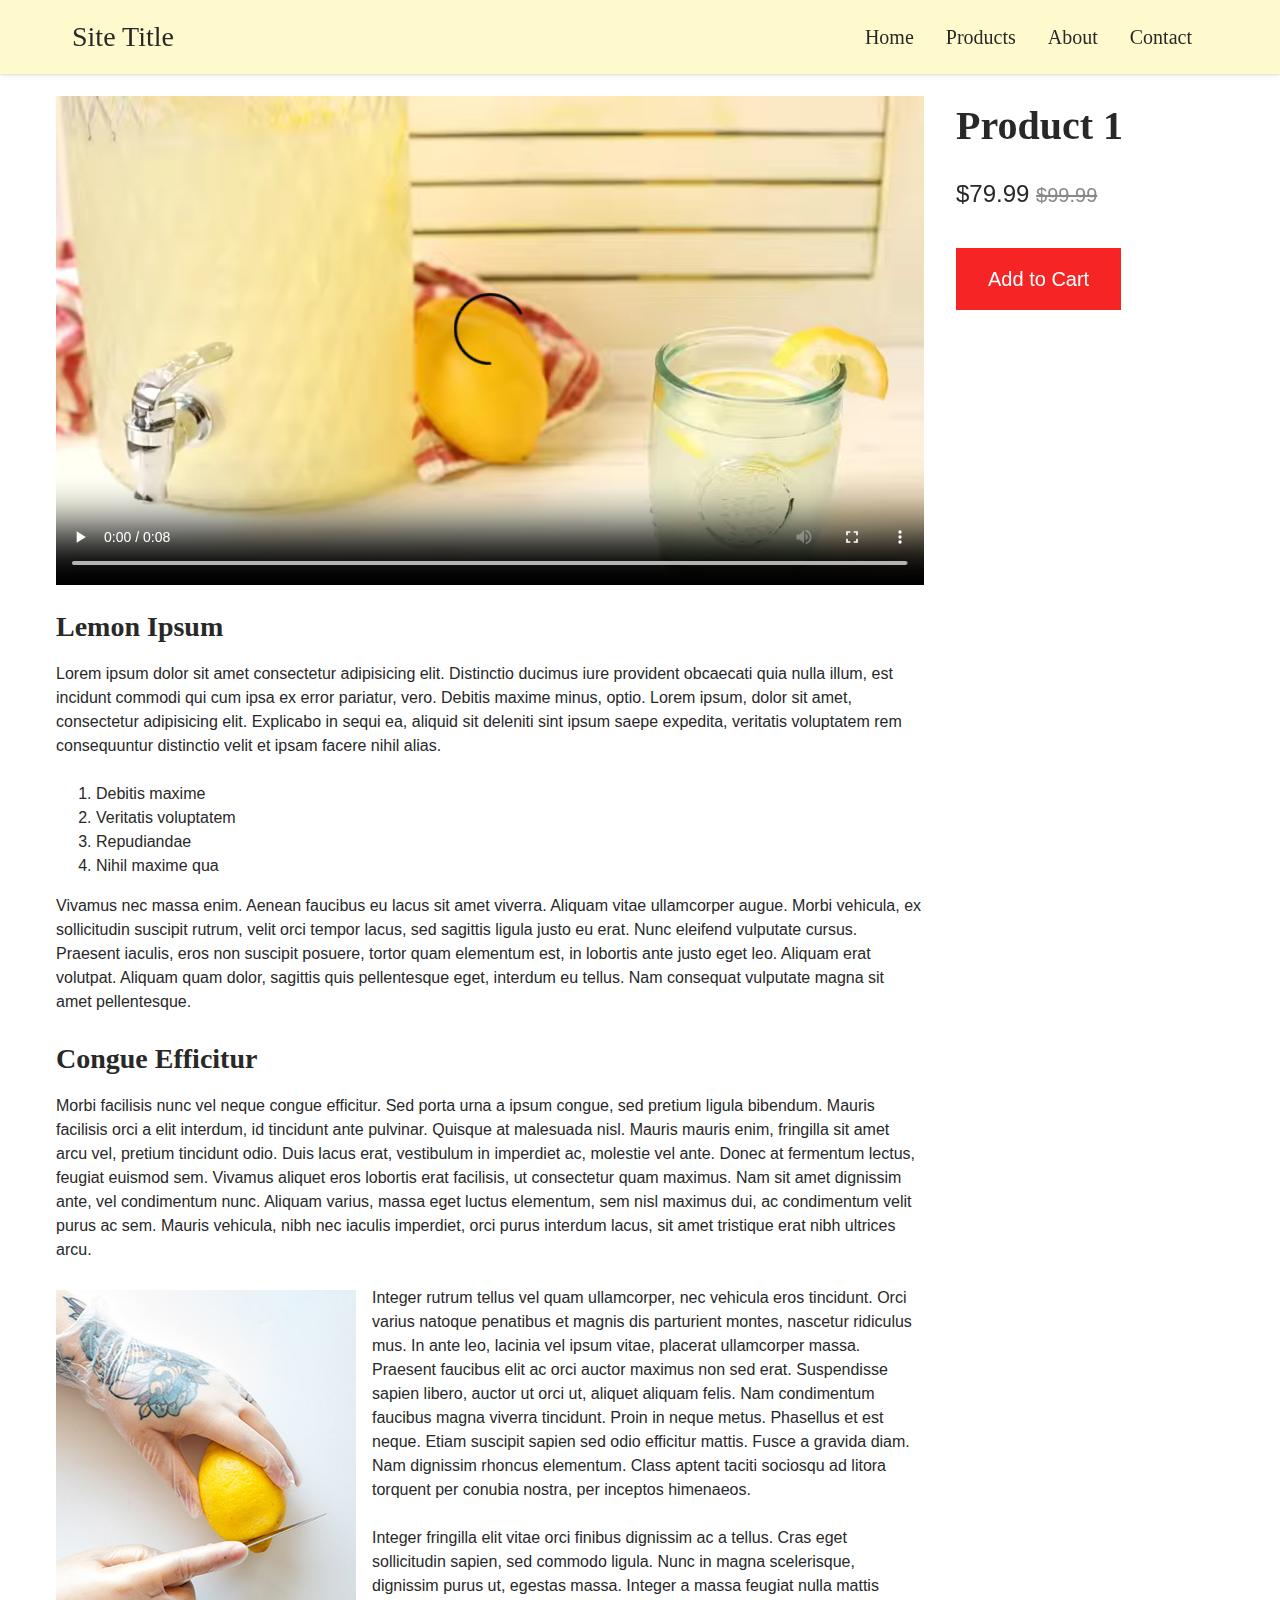
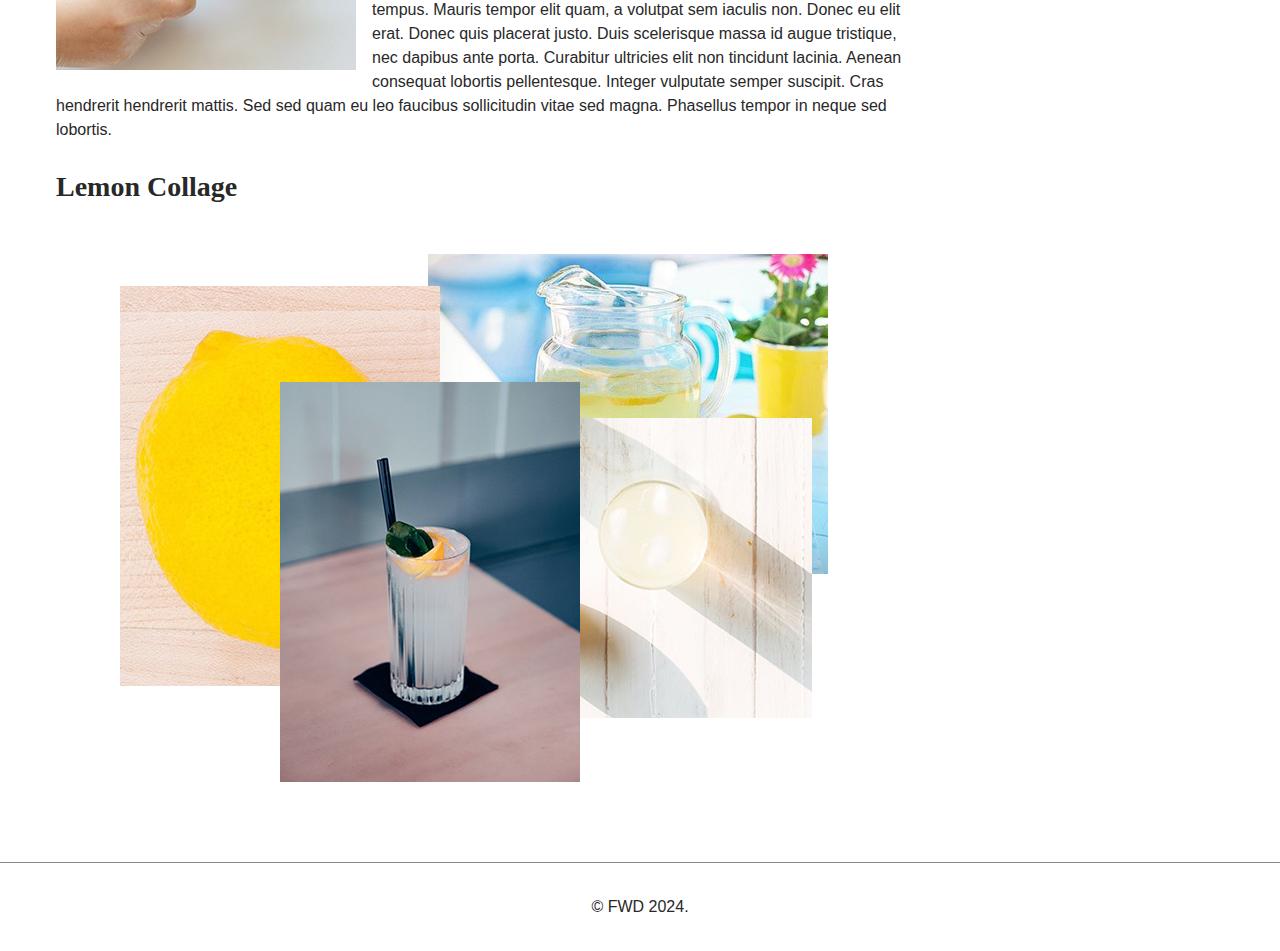
<file: product-1.html>
<!doctype html>
<html lang="en">
<head>
	<meta charset="utf-8">
	<meta name="viewport" content="width=device-width,initial-scale=1">
	<title>Product 1</title>
	<link rel="stylesheet" href="styles/normalize-fwd.css">
	<link rel="stylesheet" href="styles/product-1.css">
	<script src="scripts/navigation.js" defer></script>
</head>

<body>

	<header class="site-header">

		<div class="site-header-width">

			<a href="#" class="site-name">Site Title</a>

			<nav class="site-navigation" id="site-navigation">

				<ul class="nav-menu">
					<li><a href="#">Home</a></li>
					<li><a href="#">Products</a></li>
					<li><a href="#">About</a></li>
					<li><a href="#">Contact</a></li>
				</ul>

			</nav>

		</div>

	</header>

	<main class="site-main">

		<section class="col-right">
			<h1>Product 1</h1>

			<p class="price">
				<span class="sale-price">$79.99</span>
				<span class="original-price">$99.99</span>
			</p>

			<a class="cart-link" href="#">Add to Cart</a>
		</section>

		<section class="col-left">

			<video controls>
				<source src="media/lemonade.webm" type="video/webm">
				<source src="media/lemonade.mp4" type="video/mp4">
				Your browser does not support the video element.
			</video>

			<h2>Lemon Ipsum</h2>

			<p>Lorem ipsum dolor sit amet consectetur adipisicing elit. Distinctio ducimus iure provident obcaecati quia nulla illum, est incidunt commodi qui cum ipsa ex error pariatur, vero. Debitis maxime minus, optio. Lorem ipsum, dolor sit amet, consectetur adipisicing elit. Explicabo in sequi ea, aliquid sit deleniti sint ipsum saepe expedita, veritatis voluptatem rem consequuntur distinctio velit et ipsam facere nihil alias.</p>

			<ol>
				<li>Debitis maxime</li>
				<li>Veritatis voluptatem</li>
				<li>Repudiandae</li>
				<li>Nihil maxime qua</li>
			</ol>

			<p>Vivamus nec massa enim. Aenean faucibus eu lacus sit amet viverra. Aliquam vitae ullamcorper augue. Morbi vehicula, ex sollicitudin suscipit rutrum, velit orci tempor lacus, sed sagittis ligula justo eu erat. Nunc eleifend vulputate cursus. Praesent iaculis, eros non suscipit posuere, tortor quam elementum est, in lobortis ante justo eget leo. Aliquam erat volutpat. Aliquam quam dolor, sagittis quis pellentesque eget, interdum eu tellus. Nam consequat vulputate magna sit amet pellentesque.</p>

			<h2>Congue Efficitur</h2>
			
			<p>Morbi facilisis nunc vel neque congue efficitur. Sed porta urna a ipsum congue, sed pretium ligula bibendum. Mauris facilisis orci a elit interdum, id tincidunt ante pulvinar. Quisque at malesuada nisl. Mauris mauris enim, fringilla sit amet arcu vel, pretium tincidunt odio. Duis lacus erat, vestibulum in imperdiet ac, molestie vel ante. Donec at fermentum lectus, feugiat euismod sem. Vivamus aliquet eros lobortis erat facilisis, ut consectetur quam maximus. Nam sit amet dignissim ante, vel condimentum nunc. Aliquam varius, massa eget luctus elementum, sem nisl maximus dui, ac condimentum velit purus ac sem. Mauris vehicula, nibh nec iaculis imperdiet, orci purus interdum lacus, sit amet tristique erat nibh ultrices arcu.</p>

			<img class="float-left" src="images/lemon-cutting.jpg" alt="A lemon being cut">
			
			<p>Integer rutrum tellus vel quam ullamcorper, nec vehicula eros tincidunt. Orci varius natoque penatibus et magnis dis parturient montes, nascetur ridiculus mus. In ante leo, lacinia vel ipsum vitae, placerat ullamcorper massa. Praesent faucibus elit ac orci auctor maximus non sed erat. Suspendisse sapien libero, auctor ut orci ut, aliquet aliquam felis. Nam condimentum faucibus magna viverra tincidunt. Proin in neque metus. Phasellus et est neque. Etiam suscipit sapien sed odio efficitur mattis. Fusce a gravida diam. Nam dignissim rhoncus elementum. Class aptent taciti sociosqu ad litora torquent per conubia nostra, per inceptos himenaeos.</p>
			
			<p>Integer fringilla elit vitae orci finibus dignissim ac a tellus. Cras eget sollicitudin sapien, sed commodo ligula. Nunc in magna scelerisque, dignissim purus ut, egestas massa. Integer a massa feugiat nulla mattis tempus. Mauris tempor elit quam, a volutpat sem iaculis non. Donec eu elit erat. Donec quis placerat justo. Duis scelerisque massa id augue tristique, nec dapibus ante porta. Curabitur ultricies elit non tincidunt lacinia. Aenean consequat lobortis pellentesque. Integer vulputate semper suscipit. Cras hendrerit hendrerit mattis. Sed sed quam eu leo faucibus sollicitudin vitae sed magna. Phasellus tempor in neque sed lobortis.</p>

			<h2>Lemon Collage</h2>

			<div class="collage">

				<img class="lemon-photo-1" src="images/lemon.jpg" alt="Lemon">

				<img class="lemon-photo-2" src="images/lemonade-glass.jpg" alt="Glass of Lemonade">

				<img class="lemon-photo-3" src="images/lemonade-and-lemon.jpg" alt="Lemon and Lemonade">

				<img class="lemon-photo-4" src="images/lemonade-pitcher.jpg" alt="Pitcher of Lemonade">

			</div>

		</section>

	</main>

	<footer class="site-footer">
		<p>&copy; FWD 2024.</p>
	</footer>

</body>
</html>
</file>
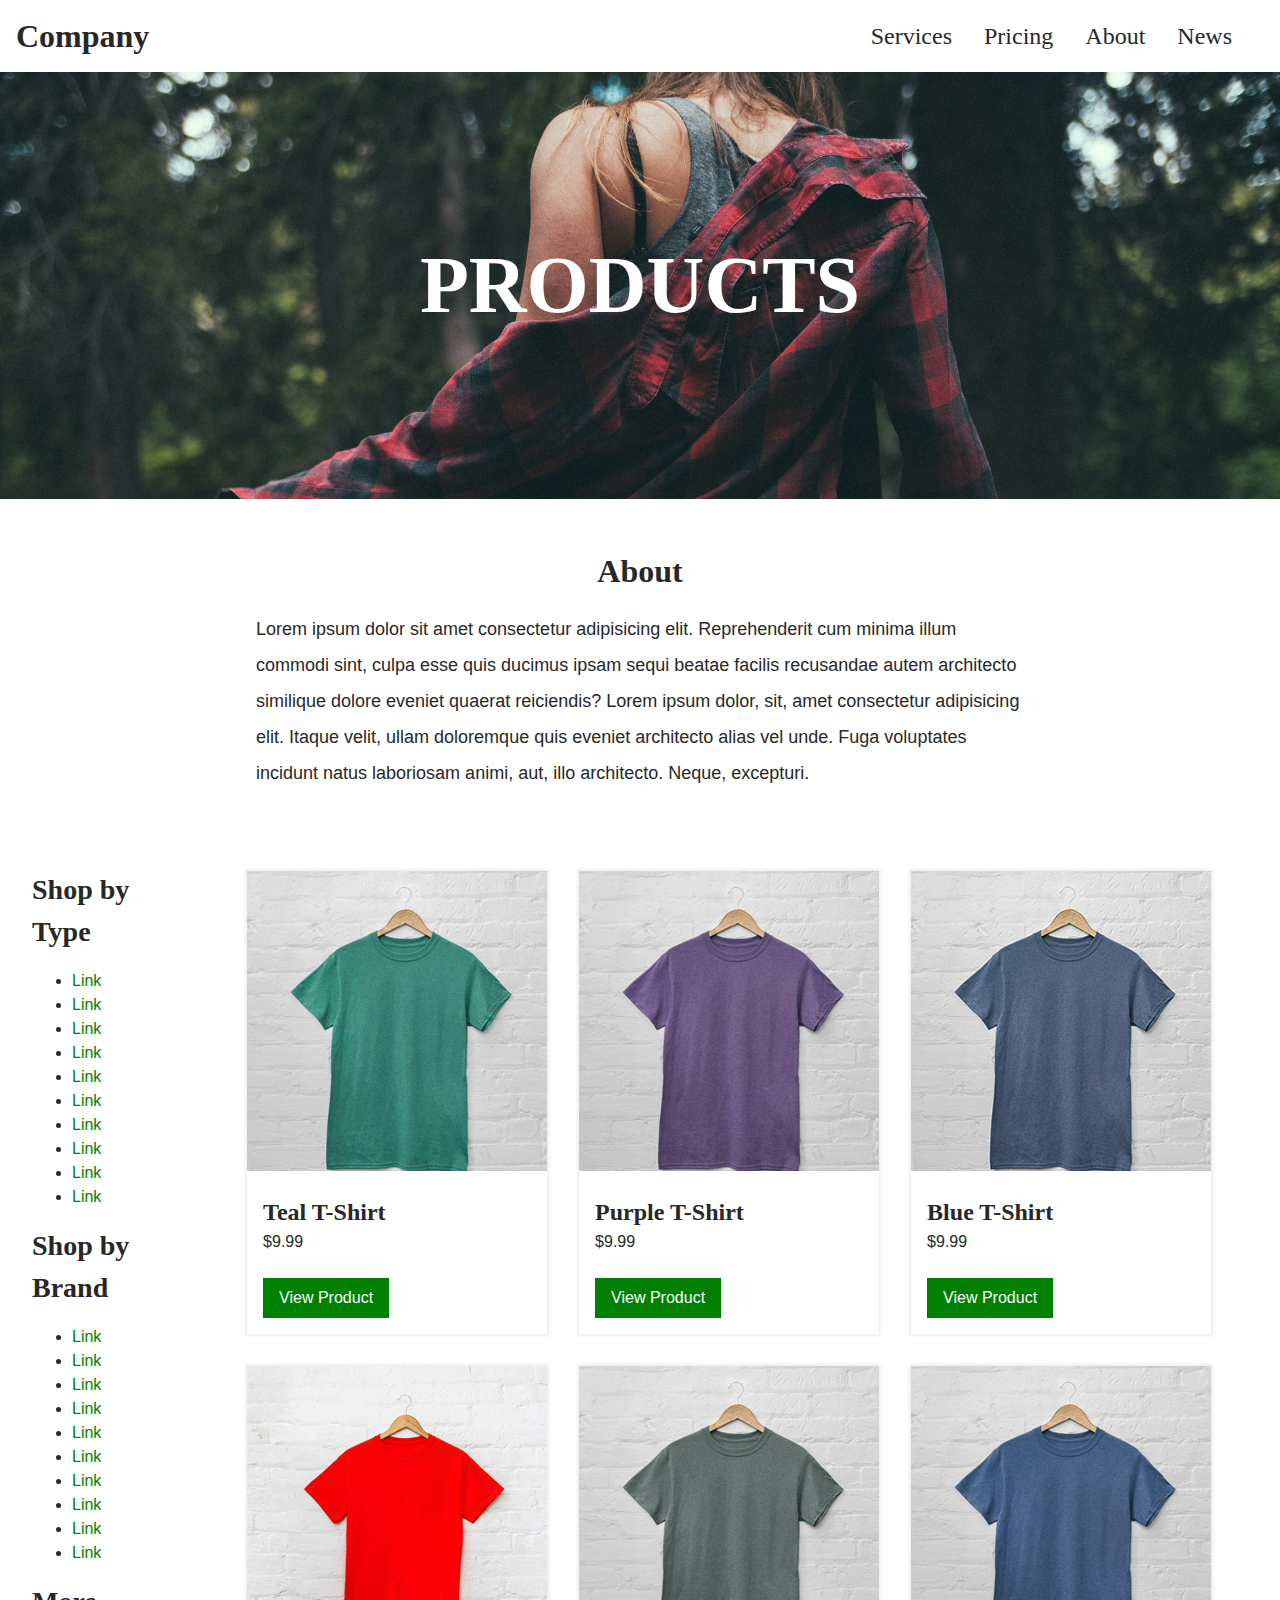
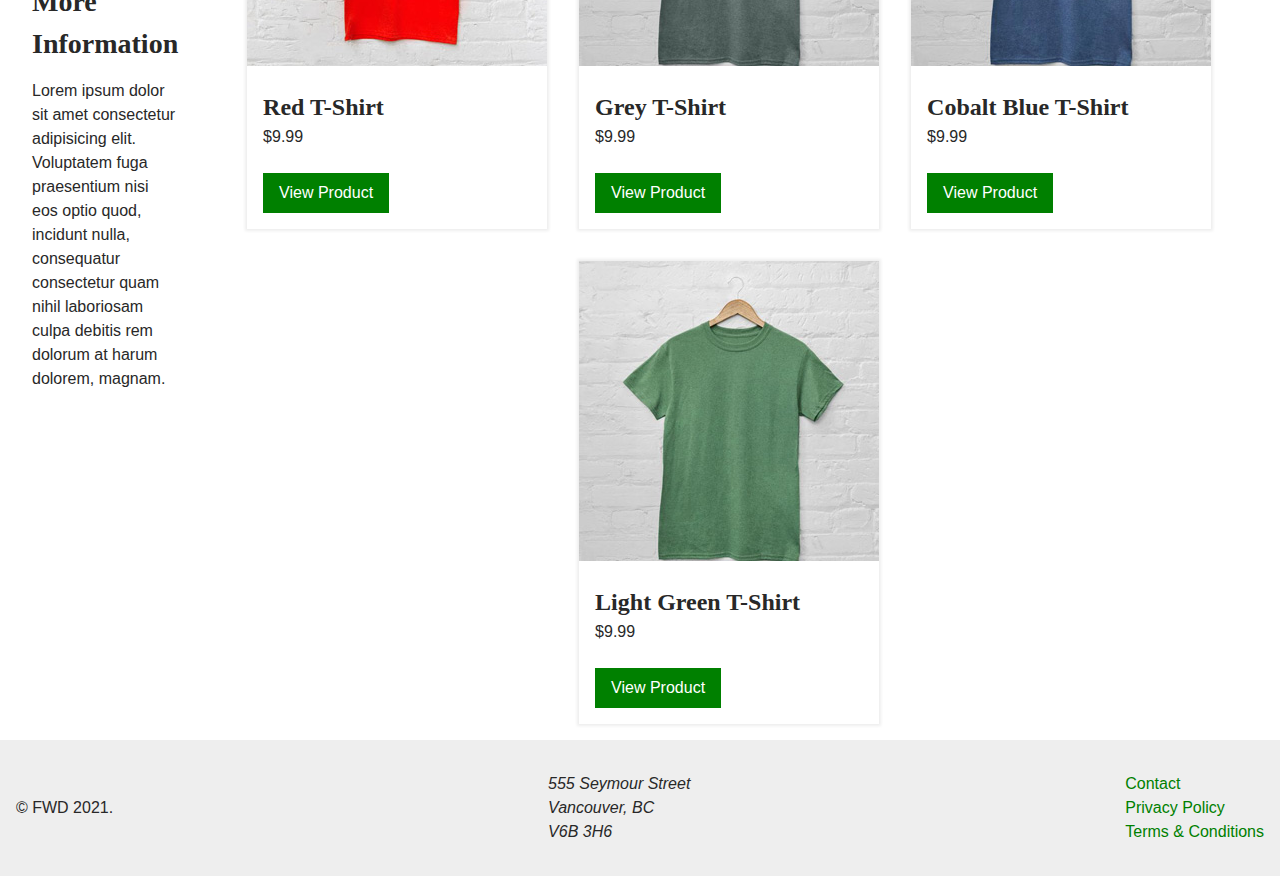
<file: products.html>
<!doctype html>
<html lang="en">
<head>
	<meta charset="utf-8">
	<meta name="viewport" content="width=device-width,initial-scale=1">
	<title>Products</title>
	<link rel="stylesheet" href="styles/normalize-fwd.css">
	<link rel="stylesheet" href="styles/products.css">
	<script src="scripts/navigation.js" defer></script>
</head>

<body>

	<div class="site-wrapper">
	
		<header class="site-header">

			<a href="index.html" class="site-name">Company</a>

			<nav class="site-navigation" id="site-navigation">

				<button class="menu-toggle" aria-controls="header-menu" aria-expanded="false" aria-label="Menu Toggle">
					<svg xmlns="http://www.w3.org/2000/svg" width="36" height="36" viewBox="0 0 24 24">
						<title>Menu Icon</title>
						<path d="M24 6h-24v-4h24v4zm0 4h-24v4h24v-4zm0 8h-24v4h24v-4z"></path>
					</svg>
				</button>

				<ul class="nav-menu" id="header-menu">
					<li><a href="services.html">Services</a></li>
					<li><a href="pricing.html">Pricing</a></li>
					<li><a href="about-us.html">About</a></li>
					<li><a href="news.html">News</a></li>
				</ul>

			</nav>

		</header>

		<main class="site-main">

			<header class="page-header">
				<h1>Products</h1>
				<img src="images/products-banner.jpg" alt="Woman walking in forest">
			</header>

			<section class="section-about">
				<h2>About</h2>
				<p>Lorem ipsum dolor sit amet consectetur adipisicing elit. Reprehenderit cum minima illum commodi sint, culpa esse quis ducimus ipsam sequi beatae facilis recusandae autem architecto similique dolore eveniet quaerat reiciendis? Lorem ipsum dolor, sit, amet consectetur adipisicing elit. Itaque velit, ullam doloremque quis eveniet architecto alias vel unde. Fuga voluptates incidunt natus laboriosam animi, aut, illo architecto. Neque, excepturi.</p>
			</section>

			<section class="section-products">

				<div class="products-wrapper">
						
					<article class="product">
						<img class="product-image" src="images/teal-t-shirt.jpg" alt="Teal T-shirt">
						<div class="product-text">
							<h2 class="product-name">Teal T-Shirt</h2>
							<p class="product-price">$9.99</p>
							<a class="product-link" href="#">View Product</a>
						</div>
					</article>

					<article class="product">
						<img class="product-image" src="images/purple-t-shirt.jpg" alt="Purple T-shirt">
						<div class="product-text">
							<h2 class="product-name">Purple T-Shirt</h2>
							<p class="product-price">$9.99</p>
							<a class="product-link" href="#">View Product</a>
						</div>
					</article>

					<article class="product">
						<img class="product-image" src="images/blue-t-shirt.jpg" alt="Blue T-shirt">
						<div class="product-text">
							<h2 class="product-name">Blue T-Shirt</h2>
							<p class="product-price">$9.99</p>
							<a class="product-link" href="#">View Product</a>
						</div>
					</article>

					<article class="product">
						<img class="product-image" src="images/red-t-shirt.jpg" alt="Red T-shirt">
						<div class="product-text">
							<h2 class="product-name">Red T-Shirt</h2>
							<p class="product-price">$9.99</p>
							<a class="product-link" href="#">View Product</a>
						</div>
					</article>

					<article class="product">
						<img class="product-image" src="images/grey-t-shirt.jpg" alt="Grey T-shirt">
						<div class="product-text">
							<h2 class="product-name">Grey T-Shirt</h2>
							<p class="product-price">$9.99</p>
							<a class="product-link" href="#">View Product</a>
						</div>
					</article>

					<article class="product">
						<img class="product-image" src="images/cobalt-blue-t-shirt.jpg" alt="Cobalt Blue T-shirt">
						<div class="product-text">
							<h2 class="product-name">Cobalt Blue T-Shirt</h2>
							<p class="product-price">$9.99</p>
							<a class="product-link" href="#">View Product</a>
						</div>
					</article>

					<article class="product">
						<img class="product-image" src="images/light-green-t-shirt.jpg" alt="Light Green T-shirt">
						<div class="product-text">
							<h2 class="product-name">Light Green T-Shirt</h2>
							<p class="product-price">$9.99</p>
							<a class="product-link" href="#">View Product</a>
						</div>
					</article>

				</div>

				<aside class="products-sidebar">
					<h2>Shop by Type</h2>
					<ul>
						<li><a href="#">Link</a></li>
						<li><a href="#">Link</a></li>
						<li><a href="#">Link</a></li>
						<li><a href="#">Link</a></li>
						<li><a href="#">Link</a></li>
						<li><a href="#">Link</a></li>
						<li><a href="#">Link</a></li>
						<li><a href="#">Link</a></li>
						<li><a href="#">Link</a></li>
						<li><a href="#">Link</a></li>
					</ul>

					<h2>Shop by Brand</h2>
					<ul>
						<li><a href="#">Link</a></li>
						<li><a href="#">Link</a></li>
						<li><a href="#">Link</a></li>
						<li><a href="#">Link</a></li>
						<li><a href="#">Link</a></li>
						<li><a href="#">Link</a></li>
						<li><a href="#">Link</a></li>
						<li><a href="#">Link</a></li>
						<li><a href="#">Link</a></li>
						<li><a href="#">Link</a></li>
					</ul>

					<h3>More Information</h3>
					<p>Lorem ipsum dolor sit amet consectetur adipisicing elit. Voluptatem fuga praesentium nisi eos optio quod, incidunt nulla, consequatur consectetur quam nihil laboriosam culpa debitis rem dolorum at harum dolorem, magnam.</p>
				</aside>
				
			</section>

		</main>

		<footer class="site-footer">
			<p>&copy; FWD 2021.</p>

			<address>
				555 Seymour Street<br>
				Vancouver, BC<br>
				V6B 3H6
			</address>

			<nav>
				<ul>
					<li><a href="#">Contact</a></li>
					<li><a href="#">Privacy Policy</a></li>
					<li><a href="#">Terms & Conditions</a></li>
				</ul>
			</nav>

		</footer>

	</div>

</body>
</html>
</file>
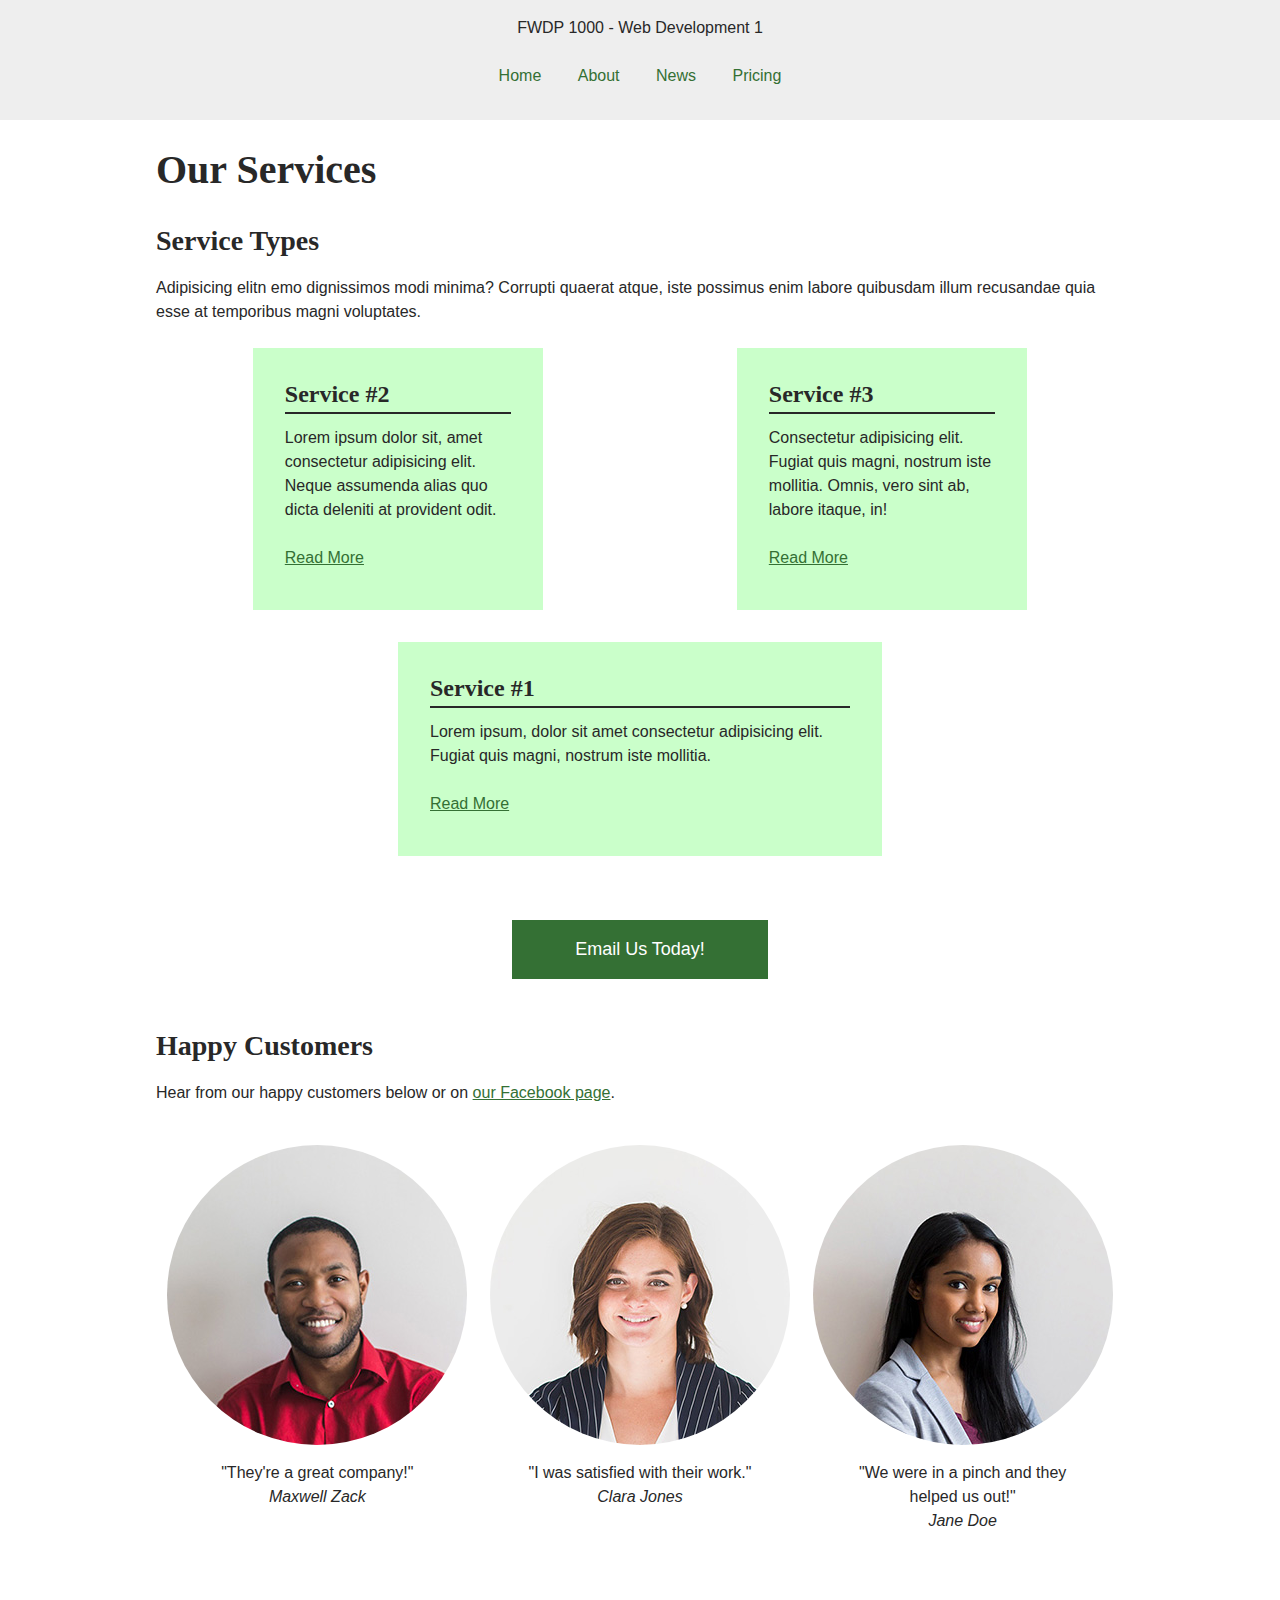
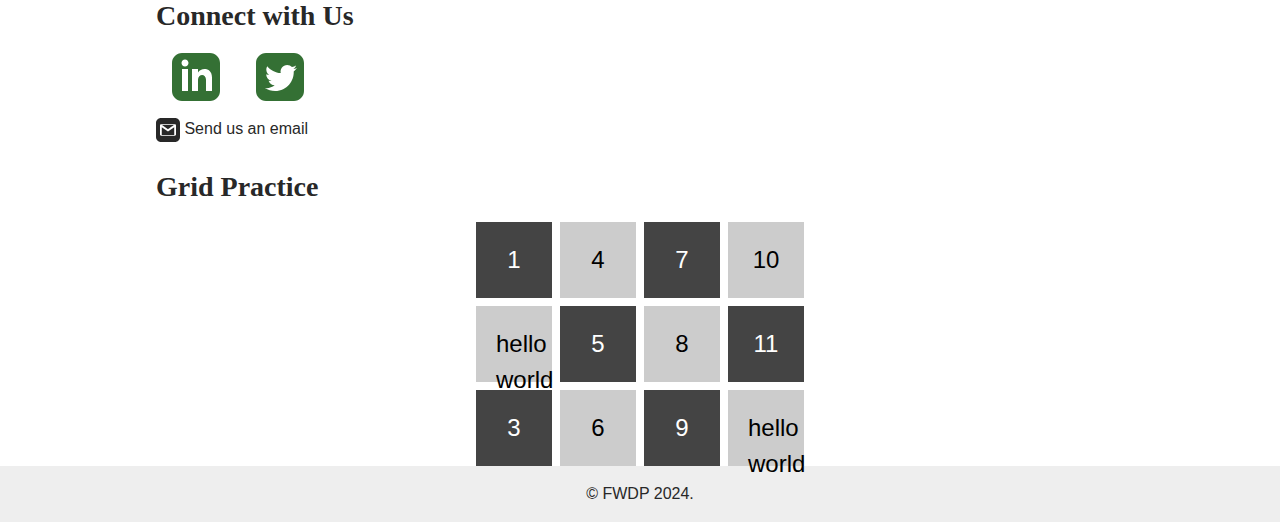
<file: services.html>
<!doctype html>
<html lang="en">
<head>
	<meta charset="utf-8">
	<meta name="viewport" content="width=device-width, initial-scale=1">
	<title>Services</title>
	<link rel="stylesheet" href="styles/normalize-fwd.css">
	<link rel="stylesheet" href="styles/services.css">
</head>

<body>
	
	<a class="screen-reader-text" href="#site-main">Skip to content</a>

	<header>
		<p>FWDP 1000 - Web Development 1</p>
		<nav>
			<ul>
				<li><a href="index.html">Home</a></li>
				<li><a href="about-us.html">About</a></li>
				<li><a href="news.html">News</a></li>
				<li><a href="pricing.html">Pricing</a></li>
			</ul>
		</nav>
	</header>

	<main id="site-main">
		
		<h1>Our Services</h1>
		
		<section class="services">
			<h2>Service Types</h2>

			<p>Adipisicing elitn emo dignissimos modi minima? Corrupti quaerat atque, iste possimus enim labore quibusdam illum recusandae quia esse at temporibus magni voluptates.</p>

			<div class="cards">

				<article class="service-1">
					<h2>Service #1</h2>
					<p>Lorem ipsum, dolor sit amet consectetur adipisicing elit. Fugiat quis magni, nostrum iste mollitia.</p>
					<p><a href="#">Read More<span class="screen-reader-text"> about Service #1</span></a></p>
				</article>

				<article>
					<h2>Service #2</h2>
					<p>Lorem ipsum dolor sit, amet consectetur adipisicing elit. Neque assumenda alias quo dicta deleniti at provident odit.</p>
					<p><a href="#">Read More<span class="screen-reader-text"> about Service #2</span></a></p>
				</article>

				<article>
					<h2>Service #3</h2>
					<p>Consectetur adipisicing elit. Fugiat quis magni, nostrum iste mollitia. Omnis, vero sint ab, labore itaque, in!</p>
					<p><a href="#">Read More<span class="screen-reader-text"> about Service #3</span></a></p>
				</article>

			</div>

			<a class="box-link" href="mailto:email@example.com">Email Us Today!</a>
		</section>

		<section class="testimonials">
			<h2>Happy Customers</h2>

			<p>Hear from our happy customers below or on <a href="#">our Facebook page</a>.</p>
			
			<article>
				<img src="images/customer1.jpg" alt="A photo of Maxwell Zack">
				<blockquote>
					<p>"They're a great company!"</p>
					<cite>Maxwell Zack</cite>
				</blockquote>
			</article>

			<article>
				<img src="images/customer2.jpg" alt="A photo of Clara Jones">
				<blockquote>
					<p>"I was satisfied with their work."</p>
					<cite>Clara Jones</cite>
				</blockquote>
			</article>

			<article>			
				<img src="images/customer3.jpg" alt="A photo of a Jane Doe">
				<blockquote>
					<p>"We were in a pinch and they helped us out!"</p>
					<cite>Jane Doe</cite>
				</blockquote>
			</article>
		</section>

		<section class="social-media">
			<h2>Connect with Us</h2>
			<nav>
				<ul>
					<li><a href="#"><svg xmlns="http://www.w3.org/2000/svg" width="24" height="24" viewBox="0 0 24 24"><title>LinkedIn Icon</title><path d="M19 0h-14c-2.761 0-5 2.239-5 5v14c0 2.761 2.239 5 5 5h14c2.762 0 5-2.239 5-5v-14c0-2.761-2.238-5-5-5zm-11 19h-3v-11h3v11zm-1.5-12.268c-.966 0-1.75-.79-1.75-1.764s.784-1.764 1.75-1.764 1.75.79 1.75 1.764-.783 1.764-1.75 1.764zm13.5 12.268h-3v-5.604c0-3.368-4-3.113-4 0v5.604h-3v-11h3v1.765c1.396-2.586 7-2.777 7 2.476v6.759z"/></svg></a></li>
					<li><a href="#"><svg aria-label="Twitter Icon" xmlns="http://www.w3.org/2000/svg" width="24" height="24" viewBox="0 0 24 24"><path d="M19 0h-14c-2.761 0-5 2.239-5 5v14c0 2.761 2.239 5 5 5h14c2.762 0 5-2.239 5-5v-14c0-2.761-2.238-5-5-5zm-.139 9.237c.209 4.617-3.234 9.765-9.33 9.765-1.854 0-3.579-.543-5.032-1.475 1.742.205 3.48-.278 4.86-1.359-1.437-.027-2.649-.976-3.066-2.28.515.098 1.021.069 1.482-.056-1.579-.317-2.668-1.739-2.633-3.26.442.246.949.394 1.486.411-1.461-.977-1.875-2.907-1.016-4.383 1.619 1.986 4.038 3.293 6.766 3.43-.479-2.053 1.08-4.03 3.199-4.03.943 0 1.797.398 2.395 1.037.748-.147 1.451-.42 2.086-.796-.246.767-.766 1.41-1.443 1.816.664-.08 1.297-.256 1.885-.517-.439.656-.996 1.234-1.639 1.697z"/></svg></a></li>
				</ul>
			</nav>
			
			<p>
				<svg focusable="false" aria-hidden="true"  width="24" height="24" xmlns="http://www.w3.org/2000/svg" fill-rule="evenodd" clip-rule="evenodd"><path d="M19 24h-14c-2.761 0-5-2.239-5-5v-14c0-2.761 2.239-5 5-5h14c2.762 0 5 2.239 5 5v14c0 2.761-2.238 5-5 5zm-.141-6.333c.63 0 1.141-.512 1.141-1.142v-9.05c0-.63-.511-1.142-1.141-1.142h-13.718c-.63 0-1.141.512-1.141 1.142v9.05c0 .63.511 1.142 1.141 1.142h13.718zm-6.859-4.058l-6.228-4.321-.014 7.712h12.457v-7.712l-6.215 4.321zm5.913-6.609c-1.745 1.215-5.913 4.153-5.913 4.153l-5.947-4.153h11.86z"/></svg>
				Send us an email
			</p>
		</section>

		<section>
			<h2>Grid Practice</h2>
			<div class="grid-practice">
				<div class="grid-box">1</div>
				<div class="grid-box">hello world</div>
				<div class="grid-box">3</div>
				<div class="grid-box">4</div>
				<div class="grid-box">5</div>
				<div class="grid-box">6</div>
				<div class="grid-box">7</div>
				<div class="grid-box">8</div>
				<div class="grid-box move-me">9</div>
				<div class="grid-box">10</div>
				<div class="grid-box">11</div>
				<div class="grid-box grid-box-12">hello world</div>
			</div>
		</section>

	</main>

	<footer>
		<p>&copy; FWDP 2024.</p>
	</footer>

</body>
</html>
</file>
<file: styles/styles.css>
body {
	font-family: Arial,"Helvetica Neue",Helvetica,sans-serif;
	font-size: 18px;
	font-weight: 400;
	line-height: 1.5;
	color: rgb(40, 40, 40);
	max-width: 31.25rem;
	margin: 0 auto;
}

h2 {
	color: darkred;
}

.warning {
	color: #ff0000;
}

.bg-gray {
	color: lightgray;
}

ol li,
dd {
	color: purple;
}

section.warning {
	background-color: #ffff0075;
	padding: .5rem 2rem;
}

.section-table {
	background-color: #eee;
	/*padding-top: 1rem;
	padding-right: 2rem;
	padding-bottom: 3rem;
	padding-left: 4rem;*/
	padding: 1rem 2rem 3rem 4rem;
}

.table-custom {
	color: green;
}

table {
	color: orange;
}

td,
th {
	padding: .5rem;
}

nav li {
	display: inline-block;
}

section.warning img {
	display: block;
}

a { 
	color: #338033; 
}

a:visited {
	color: #003800;
}

a:hover,
a:focus {
	background-color: #003800;
	color: #ffffff;
}

a:focus {
	outline: 1px dotted #003800;
}

a:active {
	background-color: #ff0000;
}
</file>
<file: styles/pricing.css>
body {
	background-color: #f1faee;
	color: #1d3557;
	font-family: Tahoma,Verdana,Segoe,sans-serif;
}

h1,
h2 {
	font-family: Georgia,Times,"Times New Roman",serif;
	font-size: 2rem;
}

h2 {
	font-size: 1.5rem;
}

table, 
th, 
td {
	border: 1px solid #e63946;
	border-collapse: collapse;
	text-align: center;
}

img {
	border: 2px dashed #e63946;
}

blockquote p {
	font-style: italic;
}

blockquote cite {
	font-style: normal;
}

.section-two {
	background-color: #1d3557;
	color: #f1faee;
}
</file>
<file: styles/about.css>
/*--------------------------------------------------------------
>>> TABLE OF CONTENTS:
----------------------------------------------------------------
# Generic (CALLED IN NORMALIZE.CSS)
# Base
# Components

--------------------------------------------------------------*/

/*--------------------------------------------------------------
# Base
--------------------------------------------------------------*/

/* Typography
--------------------------------------------- */
@font-face {
    font-family: 'DejaVu Sans';
    src: url('../fonts/DejaVuSans-webfont.woff') format('woff');
    font-weight: normal;
    font-style: normal;
    font-display: swap;
}

@font-face {
    font-family: 'DejaVu Sans';
    src: url('../fonts/DejaVuSans-Bold-webfont.woff') format('woff');
    font-weight: bold;
    font-style: normal;
    font-display: swap;
}

body {
	font-family: "DejaVu Sans", Arial, "Helvetica Neue", Helvetica, sans-serif;
	font-size: 1rem;
	font-weight: 400;
	line-height: 1.5;
	color: #282828;
	background-color: #888888;

	/*background-image: url(../images/bg-pattern.png);*/ 

	/*background-image: url(../images/cat-drawing.png);
	background-size: 10rem;*/

	/*background-image: url(../images/cat-drawing.png),
					  url(../images/company-logo.png);
	background-position: left top, right bottom;
	background-repeat: no-repeat;*/

	/*background-image: url(../images/vancouver-skyline.jpg);
	background-size: cover;
	background-attachment: fixed;
	background-position: center;
	background-blend-mode: difference;
	backdrop-filter: blur(10px);
	*/

	background-color:black;
	background-image:
		radial-gradient(white, rgba(255,255,255,.2) 2px, transparent 40px),
		radial-gradient(white, rgba(255,255,255,.15) 1px, transparent 30px),
		radial-gradient(white, rgba(255,255,255,.1) 2px, transparent 40px),
		radial-gradient(rgba(255,255,255,.4), rgba(255,255,255,.1) 2px, transparent 30px);
	background-size: 550px 550px, 350px 350px, 250px 250px, 150px 150px;
	background-position: 0 0, 40px 60px, 130px 270px, 70px 100px;
}

h1,
h2,
h3,
h4,
h5,
h6 {
	font-family: "Playfair Display", Georgia, Times, "Times New Roman", serif;
	margin: .5em 0;
	font-size: 2rem;
}

h2 {
	font-size: 1.75rem;
}

h3 {
	font-size: 1.5rem;
}

p {
	margin: 0 0 1.5em;
}


/* Elements
--------------------------------------------- */
header,
footer {
	padding: 1rem;
	background-color: #eeeeee;
	text-align: center;
}

section,
aside {
	padding: 0 1rem;
}

q::before,
q::after {
	content: '';
}


/* Links
--------------------------------------------- */
a,
a:visited { 
	color: #008000;
	text-decoration: none;
}

a:hover,
a:focus,
a:active {
	text-decoration: underline;
}

a:focus {
	outline: 1px dotted;
}

/*--------------------------------------------------------------
# Components
--------------------------------------------------------------*/
.site-wrapper {
	max-width: 62.5rem;
	margin: 0 auto;
	min-height: 100vh;
	display: flex;
	flex-direction: column;
}

main {
	padding: 1rem;
	background-color: #ffffff;
	flex: 1 1 auto;
}

.team {
	display: flex;
	align-items: flex-start;
}

.team-member-1 {
	filter: sepia(1);
	clip-path: polygon(50% 0, 100% 50%, 50% 100%, 0 50%);
}
.team-member-2 {
	filter: grayscale(.7);
	clip-path: ellipse(37% 34% at 50% 40%);
}
</file>
<file: styles/faq.css>
/*--------------------------------------------------------------
>>> TABLE OF CONTENTS:
----------------------------------------------------------------
# Generic (CALLED IN NORMALIZE.CSS)
# Base
# Components
--------------------------------------------------------------*/

/*--------------------------------------------------------------
# Base
--------------------------------------------------------------*/

html {
	scroll-padding-top: 4.5rem;
	scroll-behavior: smooth;
}

/* Typography
--------------------------------------------- */
body {
	font-family: Arial, "Helvetica Neue", Helvetica, sans-serif;
	font-size: 1rem;
	font-weight: 400;
	line-height: 1.5;
	color: #282828;
	background-color: #ffffff;
}

h1,
h2,
h3,
h4,
h5,
h6 {
	font-family: Georgia, Times, "Times New Roman", serif;
	margin: .5em 0;
	font-size: 1.75rem;
}

p {
	margin: 1.5em 0;
}


/* Links
--------------------------------------------- */
a,
a:visited { 
	color: #008000;
	text-decoration: none;
}

a:hover,
a:focus,
a:active {
	text-decoration: underline;
}

a:focus {
	outline: 1px dotted;
}

/*--------------------------------------------------------------
# Components
--------------------------------------------------------------*/
.site-wrapper {
	max-width: 120rem;
	margin: 0 auto;
}

/* Header
--------------------------------------------- */
.site-header {
	background-color: #f5f5dc;
	position: fixed;
	top: 0;
	left: 0;
	right: 0;
	z-index: 3;
}

.site-header-width {
	max-width: 62.5rem;
	margin: 0 auto;
	padding: 0 1rem;
	display: flex;
	align-items: center;
	justify-content: space-between;
}

a.site-name {
	font-family: Georgia, Times, "Times New Roman", serif;
	font-size: 2rem;
	font-weight: 700;
	text-decoration: none;
	color: #282828;
}

.site-navigation ul {
	list-style: none;
	padding: 0;
	margin: 0;
	text-align: center;
	display: none;
	position: absolute;
	top: 4.5rem;  /* Matches the height of the .site-header */
	left: 0;
	right: 0;
	z-index: 2;
	background-color: #f5f5dc;
}

.site-navigation.toggled ul {
	display: block;
}

.site-navigation a {
	display: block;
	padding: 1rem;
	font-family: Georgia, Times, "Times New Roman", serif;
	font-size: 1.25rem;
	text-decoration: none;
	color: #282828;
}

.menu-toggle {
	display: block;
	background-color: transparent;
	border: 0;
	padding: 1rem;
}

.menu-toggle:focus {
	border: 0;
	outline: 1px dotted;
}

@media (min-width: 50em) {

	.menu-toggle {
		display: none;
	}

	.site-navigation {
		flex: 1 1 auto;
		padding: 0 1rem;
	}

	.site-navigation ul,
	.site-navigation.toggled ul {
		display: flex;
		justify-content: flex-end;
		position: relative;
		top: 0;
	}

	.site-navigation a {
		line-height: 4.5rem; /* Matches the height of the .site-header */
		padding: 0 1rem;
	}

}


/* Main
--------------------------------------------- */
.site-main {
	max-width: 62.5rem;
	margin: 5.5rem auto 0;
	padding: 0 1rem;
}

section {
	position: relative;
	margin-bottom: 4rem;
}

section::after {
	content: '';
	width: 20rem;
	height: .25rem;
	margin: 0 auto;
	background: #ffc9b4;
	position: absolute;
	bottom: -2rem;
	left: 0;
	right: 0;
}

section::before {
	content: '\2225';
	font-size: 3rem;
	text-align: center;
	color: #ffc9b4;
	position: absolute;
	bottom: -4rem;
	left: 0;
	right: 0;
}

section h2 {
	margin: 0;
	padding: .5em;
	background-color: #ffc9b4;
	position: sticky;
	top: 4.5rem;
	z-index: 2;
}

/*.test-relative {
	position: relative;
	top: 5rem;
	left: 4rem;
}*/


/* Section: Products */
.product {
	max-width: 18rem;
	margin: 2rem auto;
	box-shadow: 0px 0px 3px 2px #eee;
	position: relative;
	z-index: 1;
}

.product-text {
	padding: 1rem;
}

.product-name {
	font-size: 1.5rem;
	margin: 0;
}

.on-sale {
	position: absolute;
	top: 0;
	right: 0;
	padding: 1rem;
	color: #ffffff;
	background-color: #ff0000;
}

a.product-link {
	display: inline-block;
	padding: .5rem 1rem;
	background-color: #008000;
	color: #fff;
	text-decoration: none;
}

a.product-link:hover,
a.product-link:focus,
a.product-link:active {
	background-color: #00800080;
}

a.product-link:focus {
	outline: 1px dotted #008000;
}

@media (min-width: 50em) {

	.section-products {
		display: flex;
		flex-wrap: wrap;
		justify-content: center;
	}

	.section-products h2 {
		width: 100%;
	}

	.product {
		margin: 1rem;
	}

}

/* Section: Chat box */
.chatbox {
	width: 9rem;
	border: 1px solid #008000;
	border-radius: 1rem;
	background-color: #ffc9b4;
	text-align: center;
	position: fixed;
	right: 1rem;
	bottom: 1rem;
	z-index: 4;
}

.chatbox a {
	display: block;
	padding: 1rem;
}

.chatbox svg {
	display: block;
	margin: 0 auto;
	width: 3rem;
	height: 3rem;
}

.chatbox svg path {
	fill: currentColor;
}


/* Footer
--------------------------------------------- */
footer {
	text-align: center;
	background-color: #f5f5dc;
	padding: 2rem;
}

footer p {
	margin: 0;
}
</file>
<file: styles/gallery.css>
/*--------------------------------------------------------------
>>> TABLE OF CONTENTS:
----------------------------------------------------------------
# Generic (CALLED IN NORMALIZE.CSS)
	- Normalize
	- Box sizing
	- Media width
# Base
	- Typography
	- Elements
	- Links
# Layout
# Components
	- Header
	- Main
	- Footer
--------------------------------------------------------------*/

/*--------------------------------------------------------------
# Base
--------------------------------------------------------------*/

/* Typography
--------------------------------------------- */
body {
	font-family: Arial, "Helvetica Neue", Helvetica, sans-serif;
	font-size: 1rem;
	font-weight: 400;
	line-height: 1.5;
	color: #282828;
	background-color: #ffffff;
}

h1,
h2,
h3,
h4,
h5,
h6 {
	font-family: Georgia, Times, "Times New Roman", serif;
	margin: .5em 0;
}

h1 {
	font-size: 2.5rem;
	margin: 0 0 .5em;
}

h2 {
	font-size: 1.75rem;
}

p {
	margin: 0 0 1.5em;
}


/* Elements
--------------------------------------------- */
ul,
ol {
	margin: 1em 0;
	padding: 0 0 0 2.5em;
}

figure {
	margin: 0;
	padding: 0;
}


/* Links
--------------------------------------------- */
a,
a:visited { 
	color: #f62424;
}

a:hover,
a:focus {
	color: #f62424;
}

a:focus {
	outline: 1px dotted #f62424;
}

a:active {
	color: #ffffff;
	background-color: #f62424;
}


/*--------------------------------------------------------------
# Layout
--------------------------------------------------------------*/
@media screen and (min-width: 68em) {
	.site-wrapper {
		max-width: 125rem;
		display: grid;
		grid-template-columns: 1fr minmax(auto, 53rem) minmax(auto, 22rem) 1fr;
		grid-template-rows: auto;
		grid-template-areas:
			"header header header header"
			". main sidebar ."
			"footer footer footer footer";
	}

	.site-header {
		grid-area: header;
	}

	.site-main {
		grid-area: main;
	}

	.site-sidebar {
		grid-area: sidebar;
		padding: 0 0 0 3rem;
	}

	.site-footer {
		grid-area: footer;
	}

	.site-wrapper.sidebar-left {
		grid-template-columns: 1fr minmax(auto, 22rem) minmax(auto, 53rem) 1fr;
		grid-template-areas:
			"header header header header"
			". sidebar main ."
			"footer footer footer footer";
	}

	.sidebar-left .site-sidebar {
		padding: 0 3rem 0 0;
	}

	.site-wrapper.sidebar-bottom {
		grid-template-columns: 1fr minmax(0, 62.5rem) 1fr;
		grid-template-areas:
			"header header header"
			". main ."
			". sidebar ."
			"footer footer footer";
	}

	.sidebar-bottom .site-sidebar {
		padding: 0;
	}
}

/*--------------------------------------------------------------
# Components
--------------------------------------------------------------*/

/* Header
--------------------------------------------- */
.site-header {
	background-color: #fffacd;
}

a.site-name {
	font-family: Georgia, Times, "Times New Roman", serif;
	font-size: 1.75rem;
	color: #282828;
	text-decoration: none;
	display: inline-block;
	padding: 1rem 0;
}

.site-navigation {
	position: relative;
}

.site-navigation ul {
	list-style: none;
	padding: 0;
	margin: 0;
	text-align: center;
	background-color: #fffacd;
	display: none;
	position: absolute;
	top: 0;
	left: 0;
	right: 0;
	z-index: 1;
}

.site-navigation.toggled ul {
	display: block;
}

.site-navigation a {
	display: block;
	padding: 1rem;
	font-family: Georgia, Times, "Times New Roman", serif;
	font-size: 1.25rem;
	text-decoration: none;
	color: #282828;
}

.menu-toggle {
	display: block;
	background-color: transparent;
	border: 0;
	padding: 1rem;
	position: absolute;
	top: -4.5rem;
	right: 1rem;
	z-index: 2;
}

.menu-toggle:focus {
	border: 0;
	outline: 1px dotted;
}

@media screen and (min-width: 68em) {

	.menu-toggle {
		display: none;
	}

	.site-header {
		display: grid;
		grid-template-columns: 1fr minmax(auto, 25rem) minmax(auto, 37.5rem) 1fr;
	}

	.site-name {
		grid-column: 2 / 3;
		text-align: left;
	}

	.site-navigation ul,
	.site-navigation.toggled ul {
		display: flex;
		justify-content: flex-end;
		position: relative;
	}

	.site-navigation a {
		line-height: 4.5rem;
		padding: 0 1rem;
	}

}


/* Main
--------------------------------------------- */
.site-main {
	/*padding: 0 5rem;*/
}

@media (min-width: 68em) {

	.photo-gallery {
		display: grid;
		/*grid-template-columns: 300px 300px 300px;*/
		/*grid-template-columns: 1fr 1fr 1fr;*/
		/*grid-template-columns: repeat(2, 300px) 1fr;*/
		/*grid-template-columns: repeat(2, 300px) minmax(300px, 1fr);*/
		/*grid-template-rows: 200px 200px;*/
		grid-template-columns: repeat(4, 200px);
		grid-template-rows: auto;
		grid-auto-rows: 200px;
		gap: 1rem;
		justify-content: center;
		align-items: stretch;
	}

	.photo-gallery img {
		display: block;
		width: 100%;
		height: 100%;
		object-fit: cover;
	}

	.large-image {
		/*grid-column: 2 / 4;*/
		grid-column: span 2;
	}

	.large-image img {
		object-position: left bottom;
	}

	.info-box {
		background-color: #444444;
		color: #ffffff;
		padding: 1rem 2rem;
		grid-row: span 2;
		grid-column: span 2;
		order: -1;
	}

}

/* Footer
--------------------------------------------- */
.site-footer {
	border-top: 1px solid #888888;
	text-align: center;
	padding: 2rem;
	margin-bottom: 3.5rem;
}

.site-footer p {
	margin: 0;
}

@media (min-width: 68em) {
	.site-footer {
		margin-bottom: 0;
	}
}
</file>
<file: styles/grid.css>
/*--------------------------------------------------------------
>>> TABLE OF CONTENTS:
----------------------------------------------------------------
# Generic (CALLED IN NORMALIZE.CSS)
	- Normalize
	- Box sizing
	- Media width
# Base
	- Typography
	- Elements
	- Links
# Components
	- Header
	- Main
	- Footer
--------------------------------------------------------------*/

/*--------------------------------------------------------------
# Base
--------------------------------------------------------------*/

/* Typography
--------------------------------------------- */
body {
	font-family: Arial, "Helvetica Neue", Helvetica, sans-serif;
	font-size: 1rem;
	font-weight: 400;
	line-height: 1.5;
	color: #282828;
	background-color: #ffffff;
}

h1,
h2,
h3,
h4,
h5,
h6 {
	font-family: Georgia, Times, "Times New Roman", serif;
	margin: .5em 0;
	text-align: center;
}

h1 {
	font-size: 3.5rem;
	margin: 0 0 .5em;
}

h2 {
	font-size: 1.75rem;
}

p {
	margin: 0 0 1.5em;
}


/* Elements
--------------------------------------------- */
ul,
ol {
	margin: 1em 0;
	padding: 0 0 0 2.5em;
}


/* Links
--------------------------------------------- */
a,
a:visited { 
	color: #D45837;
}

a:hover,
a:focus,
a:active {
	color: #D45837;
}

a:focus {
	outline: 1px dotted #D45837;
}


/*--------------------------------------------------------------
# Components
--------------------------------------------------------------*/

/* Header
--------------------------------------------- */
.site-header {
	background-color: #46555C;
}

a.site-name {
	font-family: Georgia, Times, "Times New Roman", serif;
	font-size: 1.75rem;
	color: #ffffff;
	text-decoration: none;
	display: inline-block;
	padding: 1rem;
}

.site-navigation {
	position: relative;
}

.site-navigation ul {
	list-style: none;
	padding: 0;
	margin: 0;
	text-align: center;
	background-color: #46555C;
	display: none;
	position: absolute;
	top: 0;
	left: 0;
	right: 0;
	z-index: 1;
}

.site-navigation.toggled ul {
	display: block;
}

.site-navigation a {
	display: block;
	padding: 1rem;
	font-family: Georgia, Times, "Times New Roman", serif;
	font-size: 1.25rem;
	text-decoration: none;
	color: #ffffff;
}

.menu-toggle {
	display: block;
	background-color: transparent;
	border: 0;
	padding: 1rem;
	position: absolute;
	top: -4.5rem;
	right: 1rem;
	z-index: 2;
}

.menu-toggle svg path {
	fill: #ffffff;
}

.menu-toggle:focus {
	border: 0;
	outline: 1px dotted;
}

@media screen and (min-width: 68em) {

	.menu-toggle {
		display: none;
	}

	.site-header {
		display: grid;
		grid-template-columns: 1fr minmax(auto, 25rem) minmax(auto, 37.5rem) 1fr;
	}

	.site-name {
		grid-column: 2 / 3;
		text-align: left;
	}

	.site-navigation ul,
	.site-navigation.toggled ul {
		display: flex;
		justify-content: flex-end;
		position: relative;
	}

	.site-navigation a {
		line-height: 4.5rem;
		padding: 0 1rem;
	}

}


/* Main
--------------------------------------------- */

/* Section 1 - Banner */
.banner {
	position: relative;
}

.banner h1 {
	position: absolute;
	bottom: 7rem;
	left: 0;
	right: 0;
	z-index: 1;
	width: fit-content;
	padding: 2rem 4rem;
	margin: 0 auto;
	color: #ffffff;
	backdrop-filter: blur(5px);
	clip-path: ellipse(50% 50% at 50% 50%);
}

.banner img {
	display: block;
	width: 100%;
	height: 37.5rem;
	object-fit: cover;
	object-position: center bottom;
	
}

@media screen and (min-width: 50em) {

	/* Section 2 - Cards */
	.grid-center {
		display: grid;
		grid-template-columns: 1fr repeat(3, minmax(0, 16rem)) 1fr;
		gap: 1rem;
		padding: 2rem 1rem;
	}

	.cards {
		background-color: #D45837;
	}

	.cards article {
		background-color: #ffffff;
	}

	.cards article:first-of-type {
		grid-column: 2 / 3;
	}

	.cards article :not(img) {
		padding: 0 2rem;
	}


	/* Section 3 - Large Text */
	.large-text {
		background-color: #46555C;
		color: #ffffff;
		font-size: 1.5rem;
	}

	.large-text div {
		grid-column: 2 / 5;
	}

	.large-text h2 {
		font-size: 3rem;
	}


	/* Section 4 - Full Width Boxes */
	.grid-full {
		display: grid;
		grid-template-columns: repeat(2, 1fr);
		grid-auto-rows: 1fr;
		gap: .25rem;
	}

	.grid-full-item {
		padding: 2rem;
		background-color: #D45837;
	}


	/* Section 5 - Grid Map */
	.grid-map {
		display: grid;
		grid-template-columns: repeat(5, 1fr);
		gap: 1rem;
		margin: 1rem 0;
	}

	.grid-map div {
		min-width: 6rem;
		min-height: 8rem;
		background-color: #BBE1F2;
	}

	.grid-map .park {
		background-color: #69c869;
		grid-column: 2/4;
		grid-row: 2/4;
	}

	.grid-map .building {
		background-color: #a60000;
		grid-column: 5/6;
		grid-row: 1/3;
	}

	.grid-map .retail {
		background-color: #825099;
		grid-column: 1/2;
		grid-row: 2/4;
	}

	.grid-map .school {
		background-color: #f2d254;
		grid-column: 4/6;
		grid-row: 4/5;
	}

}


/* Footer
--------------------------------------------- */
.site-footer {
	border-top: 1px solid #888888;
	text-align: center;
	padding: 2rem;
	margin-bottom: 3.5rem;
}

.site-footer p {
	margin: 0;
}

@media (min-width: 50em) {
	.site-footer {
		margin-bottom: 0;
	}
}
</file>
<file: styles/news.css>
/*--------------------------------------------------------------
>>> TABLE OF CONTENTS:
----------------------------------------------------------------
# Generic (CALLED IN NORMALIZE.CSS)
	- Normalize
	- Box sizing
	- Media width
# Base
	- Typography
	- Elements
	- Links
# Layouts
# Components
	- Header
	- Main
	- Footer
--------------------------------------------------------------*/

/*--------------------------------------------------------------
# Base
--------------------------------------------------------------*/

/* Typography
--------------------------------------------- */
body {
	font-family: Arial, "Helvetica Neue", Helvetica, sans-serif;
	font-size: 1rem;
	font-weight: 400;
	line-height: 1.5;
	color: #282828;
	background-color: #808080;
}

h1,
h2,
h3,
h4,
h5,
h6 {
	font-family: Georgia, Times, "Times New Roman", serif;
	margin: .5em 0;
}

h1 {
	font-size: 2.5rem;
}

h2 {
	font-size: 1.75rem;
}

p {
	margin: 0 0 1.5em;
}


/* Elements
--------------------------------------------- */
ul,
ol {
	margin: 1em 0;
	padding: 0 0 0 2.5em;
}

figure {
	margin: 2rem auto;
	text-align: center;
}

figcaption {
	font-size: .875rem;
}

blockquote {
	background-color: #8d1d1d;
	color: #ffffff;
	text-align: center;
	padding: 2rem;
	border: .25rem double #ffffff;
	border-radius: 1rem;
}

blockquote p {
	font-family: Georgia, Times, "Times New Roman", serif;
	font-size: 1.5rem;
	margin: 0 0 .5em;
}

blockquote cite {
	font-style: italic;
}

time {
	display: block;
	margin-bottom: 1rem;
}

/* Links
--------------------------------------------- */
a,
a:visited { 
	color: #347034;
}

a:hover,
a:focus {
	color: #234723;
}

a:focus {
	outline: 1px dotted #234723;
}

a:active {
	color: #ffffff;
	background-color: #234723;
}


/*--------------------------------------------------------------
# Layout
--------------------------------------------------------------*/
.site-wrapper {
	max-width: 75rem;
	margin: 0 auto;
	background-color: #fff;
}

@media (min-width: 50em) {

	.site-wrapper {
		display: flex;
		flex-wrap: wrap;
		justify-content: space-between;
	}

	.site-header,
	.site-footer {
		width: 100%;
	}

	.site-main {
		width: 75%;
	}

	.site-sidebar {
		width: 25%;
	}

}

/*--------------------------------------------------------------
# Components
--------------------------------------------------------------*/

/* Header
--------------------------------------------- */
.site-header {
	background-color: #ffe6bf;
	display: flex;
	align-items: center;
	justify-content: space-between;
}

.site-logo {
	max-width: 6rem;
	margin: 1rem;
}

.site-logo img {
	display: block;
}

.site-navigation {
	padding: 0 1rem;
}

.site-navigation ul {
	list-style: none;
	padding: 0;
	margin: 0;
	text-align: center;
}

.site-navigation a {
	display: block;
	padding: 1rem;
	font-size: 1.25rem;
	text-decoration: none;
	text-transform: uppercase;
}

/* START -- STYLES FOR MOBILE MENU */
/* we will cover this more later */
.site-navigation ul {
	display: none;
	position: absolute;
	top: 8rem;
	left: 0;
	right: 0;
	background-color: #ffe6bf;
}

.menu-toggle {
	display: block;
	background-color: transparent;
	border: 0;
	padding: 1rem;
}

.menu-toggle:focus {
	border: 0;
	outline: 1px dotted;
}

.site-navigation.toggled ul {
	display: block;
}
/* END -- STYLES FOR MOBILE MENU */


@media (min-width: 43.75em) {

	.menu-toggle {
		display: none;
	}

	.site-navigation {
		flex: 1 1 auto;
		padding: 0 1rem;
	}

	.site-navigation ul,
	.site-navigation.toggled ul {
		display: flex;
		justify-content: flex-end;
		/* START - Remove Mobile Menu Styles */
		position: relative;
		top: 0;
		/* END - Remove Mobile Menu Styles  */
	}

	.site-navigation a {
		line-height: 8rem; /* Matches the height of the .site-logo: 6rem + 1rem + 1rem */
		padding: 0 1rem;
	}

}


/* Main
--------------------------------------------- */
.site-main {
	padding: .25rem 2rem;
	background-color: #d6f5ff;
}

article {
	border-bottom: 1px solid #888888;
	margin-bottom: 1.5rem;
}

article footer {
	margin: 1rem 0 0;
}

.alignleft {
	float: left;
	margin: 0 1rem 1rem 0;
}

.alignright {
	float: right;
	margin: 0 0 1rem 1rem;
}

article::after {
	content: '';
	display: block;
	clear: both;
}

.external-link::after {
	content: url(../images/icon-external-link.png);
	margin-left: .25rem;
	vertical-align: middle;
}

/* Sidebar
--------------------------------------------- */
.site-sidebar {
	padding: 2rem;
	background-color: #feeaed;
}


/* Footer
--------------------------------------------- */
.site-footer {
	background-color: #d4ffc9;
	text-align: center;
	padding: 2rem;
}

.site-footer p {
	margin: 0;
}
</file>
<file: styles/product-1.css>
/*--------------------------------------------------------------
>>> TABLE OF CONTENTS:
----------------------------------------------------------------
# Generic (CALLED IN NORMALIZE.CSS)
	- Normalize
	- Box sizing
	- Media width
# Base
	- Typography
	- Elements
	- Links
# Components
	- Header
	- Main
	- Footer
--------------------------------------------------------------*/

/*--------------------------------------------------------------
# Base
--------------------------------------------------------------*/

/* Typography
--------------------------------------------- */
body {
	font-family: Arial, "Helvetica Neue", Helvetica, sans-serif;
	font-size: 1rem;
	font-weight: 400;
	line-height: 1.5;
	color: #282828;
	background-color: #ffffff;
}

h1,
h2,
h3,
h4,
h5,
h6 {
	font-family: Georgia, Times, "Times New Roman", serif;
	margin: .5em 0;
}

h1 {
	font-size: 2.5rem;
	margin: 0 0 .5em;
}

h2 {
	font-size: 1.75rem;
}

p {
	margin: 0 0 1.5em;
}


/* Elements
--------------------------------------------- */
ul,
ol {
	margin: 1em 0;
	padding: 0 0 0 2.5em;
}


/* Links
--------------------------------------------- */
a,
a:visited { 
	color: #f62424;
}

a:hover,
a:focus {
	color: #f62424;
}

a:focus {
	outline: 1px dotted #f62424;
}

a:active {
	color: #ffffff;
	background-color: #f62424;
}

/*--------------------------------------------------------------
# Components
--------------------------------------------------------------*/

/* Header
--------------------------------------------- */
.site-header {
	background-color: #fffacd;
}

.site-header-width {
	max-width: 75rem;
	margin: 0 auto;
	padding: 0 1rem;
	display: flex;
	align-items: center;
	justify-content: space-between;
}

a.site-name {
	font-family: Georgia, Times, "Times New Roman", serif;
	font-size: 1.75rem;
	color: #282828;
	text-decoration: none;
	display: block;
	margin: 0 auto;
	padding: 1rem;
}

.site-navigation {
	position: fixed;
	bottom: 0;
	left: 0;
	right: 0;
	z-index: 2;
	box-shadow: 0 0 4px 0 rgba(0, 0, 0, 0.25);
}

.site-navigation ul {
	list-style: none;
	padding: 0;
	margin: 0;
	text-align: center;
	background-color: #fffacd;
	display: flex;
	justify-content: space-around;
}

.site-navigation a {
	display: block;
	padding: 1rem;
	font-family: Georgia, Times, "Times New Roman", serif;
	font-size: 1rem;
	text-decoration: none;
	color: #282828;
}

@media (min-width: 50em) {

	.site-header {
		position: fixed;
		top: 0;
		left: 0;
		right: 0;
		z-index: 3;
		box-shadow: 0 0 4px 0 rgba(0, 0, 0, 0.25);
	}

	.site-navigation {
		position: relative;
		padding: 0 1rem;
		flex: 1 1 auto;
		box-shadow: none;
	}

	.site-navigation ul {
		position: relative;
		top: 0;
		justify-content: flex-end;
	}

	.site-navigation a {
		font-size: 1.25rem;
		line-height: 4.5rem; /* Matches the height of the .site-header */
		padding: 0 1rem;
	}

}


/* Main
--------------------------------------------- */
/* Layout */
.site-main {
	max-width: 75rem;
	margin: 0 auto;
}

.col-left,
.col-right {
	padding: 0 1rem 2rem;
}

@media (min-width: 50em) {

	.site-main {
		display: flex;
		flex-wrap: wrap;
		justify-content: space-between;
		margin: 6rem auto 0;
		position: relative;
	}

	.col-right {
		width: 25%;
		order: 2;
		position: sticky;
		top: 6rem;
		align-self: flex-start;
	}
	
	.col-left {
		width: 75%;
	}

}

/* Right Column Content */
.price {
	font-size: 1.5rem;
}

.original-price {
	font-size: 1.25rem;
	color: #888888;
	text-decoration: line-through;
}

a.cart-link {
	display: inline-block;
	padding: 1rem 2rem;
	font-size: 1.25rem;
	background-color: #f62424;
	color: #ffffff;
	text-decoration: none;
}

/* Left Column Content */
.collage img {
	display: block;
	margin: 1rem auto;
}

.float-left {
	display: block;
	margin: 1.5rem auto;
}

@media (min-width: 31.25em) {

	.float-left {
		float: left;
		margin: .25rem 1rem .25rem 0;
	}

}

@media (min-width: 75em) {

	.collage {
		position: relative;
		width: 100%;
		height: 38rem;
	}

	.collage img:hover {
		z-index: 1000;
	}

	.lemon-photo-1 {
		position: absolute;
		top: 3rem;
		left: 4rem;
		z-index: 2;
	}

	.lemon-photo-2 {
		position: absolute;
		bottom: 2rem;
		left: 14rem;
		z-index: 4;
	}

	.lemon-photo-3 {
		position: absolute;
		bottom: 6rem;
		right: 7rem;
		z-index: 3;
	}

	.lemon-photo-4 {
		position: absolute;
		top: 1rem;
		right: 6rem;
		z-index: 1;
	}

}


/* Footer
--------------------------------------------- */
.site-footer {
	border-top: 1px solid #888888;
	text-align: center;
	padding: 2rem;
	margin-bottom: 3.5rem;
}

.site-footer p {
	margin: 0;
}

@media (min-width: 50em) {
	.site-footer {
		margin-bottom: 0;
	}
}
</file>
<file: styles/products.css>
/*--------------------------------------------------------------
>>> TABLE OF CONTENTS:
----------------------------------------------------------------
# Generic (CALLED IN NORMALIZE.CSS)
	- Normalize
	- Box sizing
	- Media width
# Base
	- Typography
	- Elements
	- Links
# Components
	- Header
	- Main
	- Footer
--------------------------------------------------------------*/

/*--------------------------------------------------------------
# Base
--------------------------------------------------------------*/

/* Typography
--------------------------------------------- */
body {
	font-family: Arial, "Helvetica Neue", Helvetica, sans-serif;
	font-size: 1rem;
	font-weight: 400;
	line-height: 1.5;
	color: #282828;
	background-color: #ffffff;
}

h1,
h2,
h3,
h4,
h5,
h6 {
	font-family: Georgia, Times, "Times New Roman", serif;
	margin: .5em 0;
	font-size: 1.75rem;
}

p {
	margin: 0 0 1.5em;
}


/* Elements
--------------------------------------------- */
section,
aside {
	padding: 0 1rem;
}


/* Links
--------------------------------------------- */
a,
a:visited { 
	color: #008000;
	text-decoration: none;
}

a:hover,
a:focus,
a:active {
	text-decoration: underline;
}

a:focus {
	outline: 1px dotted;
}

/*--------------------------------------------------------------
# Components
--------------------------------------------------------------*/
.site-wrapper {
	/* This is for very large screens */
	max-width: 120rem;
	margin: 0 auto;
}

/* Header
--------------------------------------------- */
.site-header {
	padding: 0 1rem;
	display: flex;
	align-items: center;
	justify-content: space-between;
}

a.site-name {
	font-family: Georgia, Times, "Times New Roman", serif;
	font-size: 2rem;
	font-weight: 700;
	text-decoration: none;
	color: #282828;
}

.site-navigation ul {
	list-style: none;
	padding: 0;
	margin: 0;
	text-align: center;
	display: none;
	position: absolute;
	top: 4.5rem;  /* Matches the height of the .site-header */
	left: 0;
	right: 0;
	z-index: 2;
	background-color: #fff;
}

.site-navigation.toggled ul {
	display: block;
}

.site-navigation a {
	display: block;
	padding: 1rem;
	font-family: Georgia, Times, "Times New Roman", serif;
	font-size: 1.5rem;
	text-decoration: none;
	color: #282828;
}

.menu-toggle {
	display: block;
	background-color: transparent;
	border: 0;
	padding: 1rem;
}

.menu-toggle:focus {
	border: 0;
	outline: 1px dotted;
}

@media (min-width: 50em) {

	.menu-toggle {
		display: none;
	}

	.site-navigation {
		flex: 1 1 auto;
		padding: 0 1rem;
	}

	.site-navigation ul,
	.site-navigation.toggled ul {
		display: flex;
		justify-content: flex-end;
		position: relative;
		top: 0;
	}

	.site-navigation a {
		line-height: 4.5rem; /* Matches the height of the .site-header */
		padding: 0 1rem;
	}

}


/* Main
--------------------------------------------- */
/* Page Header */
.page-header {
	position: relative;
}

.page-header h1 {
	position: absolute;
	top: 50%;
	left: 0;
	right: 0;
	z-index: 1;
	transform: translateY(-50%);
	margin: 0;
	font-size: 3rem;
	color: #fff;
	text-transform: uppercase;
	text-align: center;
}

.page-header img {
	display: block;
	object-fit: cover;
	min-height: 25rem;
}

@media (min-width: 50em) {

	.page-header h1 {
		font-size: 5rem;
	}
	
}

/* Section: About */
.section-about {
	max-width: 50rem;
	margin: 3rem auto 4rem;
}

.section-about h2 {
	font-size: 2rem;
	text-align: center;
}

.section-about p {
	font-size: 1.125rem;
	line-height: 2;
}

/* Section: Products */
.product {
	max-width: 18.75rem;
	margin: 2rem auto;
	box-shadow: 0px 0px 3px 2px #eee;
}

.product-text {
	padding: 1rem;
}

.product-name {
	font-size: 1.5rem;
	margin: 0;
}

a.product-link {
	display: inline-block;
	padding: .5rem 1rem;
	background-color: #008000;
	color: #fff;
	text-decoration: none;
}

a.product-link:hover,
a.product-link:focus,
a.product-link:active {
	background-color: #00800080;
}

a.product-link:focus {
	outline: 1px dotted #008000;
}

@media (min-width: 50em) {

	.section-products {
		display: flex;
	}

	.products-wrapper {
		display: flex;
		flex-wrap: wrap;
		justify-content: center;
	}

	.product {
		margin: 1rem;
	}

	.products-sidebar {
		width: 18%;
		order: -1;
	}

}


/* Footer
--------------------------------------------- */
.site-footer {
	background-color: #eee;
	padding: 1rem;
}

.site-footer nav ul {
	list-style: none;
	padding: 0;
}

@media (min-width: 50em) {

	.site-footer {
		display: flex;
		justify-content: space-between;
		align-items: center;
	}

	.site-footer p {
		margin: 0;
	}

}
</file>
<file: styles/services.css>
/*--------------------------------------------------------------
>>> TABLE OF CONTENTS:
----------------------------------------------------------------
# Generic (CALLED IN NORMALIZE.CSS)
	- Normalize
	- Box sizing
	- Media width
	- Screen Reader Text
# Base
	- Typography
	- Elements
	- Links
# Components
	- Header
	- Main
# Dark Mode
--------------------------------------------------------------*/

/*--------------------------------------------------------------
# Base
--------------------------------------------------------------*/

/* Typography
--------------------------------------------- */
body {
	font-family: Arial, "Helvetica Neue", Helvetica, sans-serif;
	font-size: 1rem;
	font-weight: 400;
	line-height: 1.5;
	color: #282828;
}

h1, h2, h3, h4, h5, h6 {
	font-family: Georgia, Times, "Times New Roman", serif;
	margin: .5em 0;
}

h1 {
	font-size: 2.5rem;
}

h2 {
	font-size: 1.75rem;
}

p {
	margin: 0 0 1.5em;
}

/* Elements
--------------------------------------------- */
html {
    scroll-behavior: smooth;
}

@media (prefers-reduced-motion) {
    html {
        scroll-behavior: auto;
    }
}

header,
footer {
	background-color: #eeeeee;
	text-align: center;
	padding: 1rem;
}

main {
	max-width: 62.5rem;
	margin: 0 auto;
	padding: 0 1rem;
}

footer p {
	margin: 0;
}

/* Links
--------------------------------------------- */
a,
a:visited { 
	color: #347034;
}

a:hover,
a:focus {
	color: #234723;
}

a:focus {
	outline: 1px dotted #234723;
}

a:active {
	color: #ffffff;
	background-color: #234723;
}

/*--------------------------------------------------------------
# Components
--------------------------------------------------------------*/

/* Header
--------------------------------------------- */
header {
	text-align: center;
}

nav ul {
	padding: 0;
}

nav li {
	display: inline-block;
	margin: 0 1rem;
}

nav a {
	text-decoration: none;
}

/* Main
--------------------------------------------- */

/* Services Styles */
.services article {
	background-color: #caffca;
	padding: 1rem 2rem;
	margin-bottom: 2rem;
}

.services article h2 {
	font-size: 1.5rem;
	border-bottom: 2px solid currentColor;
}

.services a.box-link {
	display: block;
	width: 16rem;
	margin: 2rem auto;
	padding: 1rem;
	background-color: #347034;
	color: #ffffff;
	text-align: center;
	font-size: 1.125rem;
	text-decoration: none;
}

.services a.box-link:hover,
.services a.box-link:focus,
.services a.box-link:active {
	background-color: #234723;
}

@media (min-width: 50em) {

	.cards {
		display: flex;
		flex-wrap: wrap;
		justify-content: space-around;
		align-items: stretch;
	}

	.cards article {
		flex: 0 1 30%;
	}

	.cards .service-1 {
		flex: 0 1 50%;
		order: 1;
	}

}

/* Testimonials Styles */
.testimonials img {
	display: block;
	margin: 1rem auto;
	border-radius: 50%;
}

.testimonials article {
	text-align: center;
	margin-bottom: 2rem;
}

.testimonials blockquote p {
	display: inline-block;
	margin: 0;
}

@media (min-width: 37.5em) {

	.testimonials {
		display: flex;
		flex-wrap: wrap;
		justify-content: space-around;
	}

	.testimonials > *:not(article) {
		width: 100%;
	}

	.testimonials article {
		max-width: 20rem;
	}

}

/* Social Media Styles */
.social-media nav svg {
	width: 3rem;
	height: 3rem;
}

.social-media svg {
	vertical-align: middle;
}

.social-media path {
	fill: currentColor;
}

/* Grid Practice Styles */
.grid-practice {
	display: grid;
	gap: .5rem;
	/* grid-template-columns: repeat(3, 4.75rem); */
	grid-template-rows: repeat(3, 4.75rem);
	/* grid-auto-rows: 4.75rem; */
	grid-auto-flow: column;
	grid-auto-columns: 4.75rem;
	justify-content: center; 
}

/* .move-me {
	grid-row: 6 / 7;
	grid-column: 2 / 3;
} */

.grid-box {
	background-color: #444;
	color: #fff;
	padding: 1.25rem;
	font-size: 1.5rem;
	text-align: center;
}

.grid-box:nth-child(even) {
	background-color: #ccc;
	color: #000;
}

/*--------------------------------------------------------------
# Dark Mode
--------------------------------------------------------------*/
@media (prefers-color-scheme: dark) {

	body {
		color: #fff;
		background-color: #000;
	}

	header,
	footer {
		background-color: #bbb;
		color: #000;
	}

	.services article {
		background-color: #347034;
	}

}
</file>
